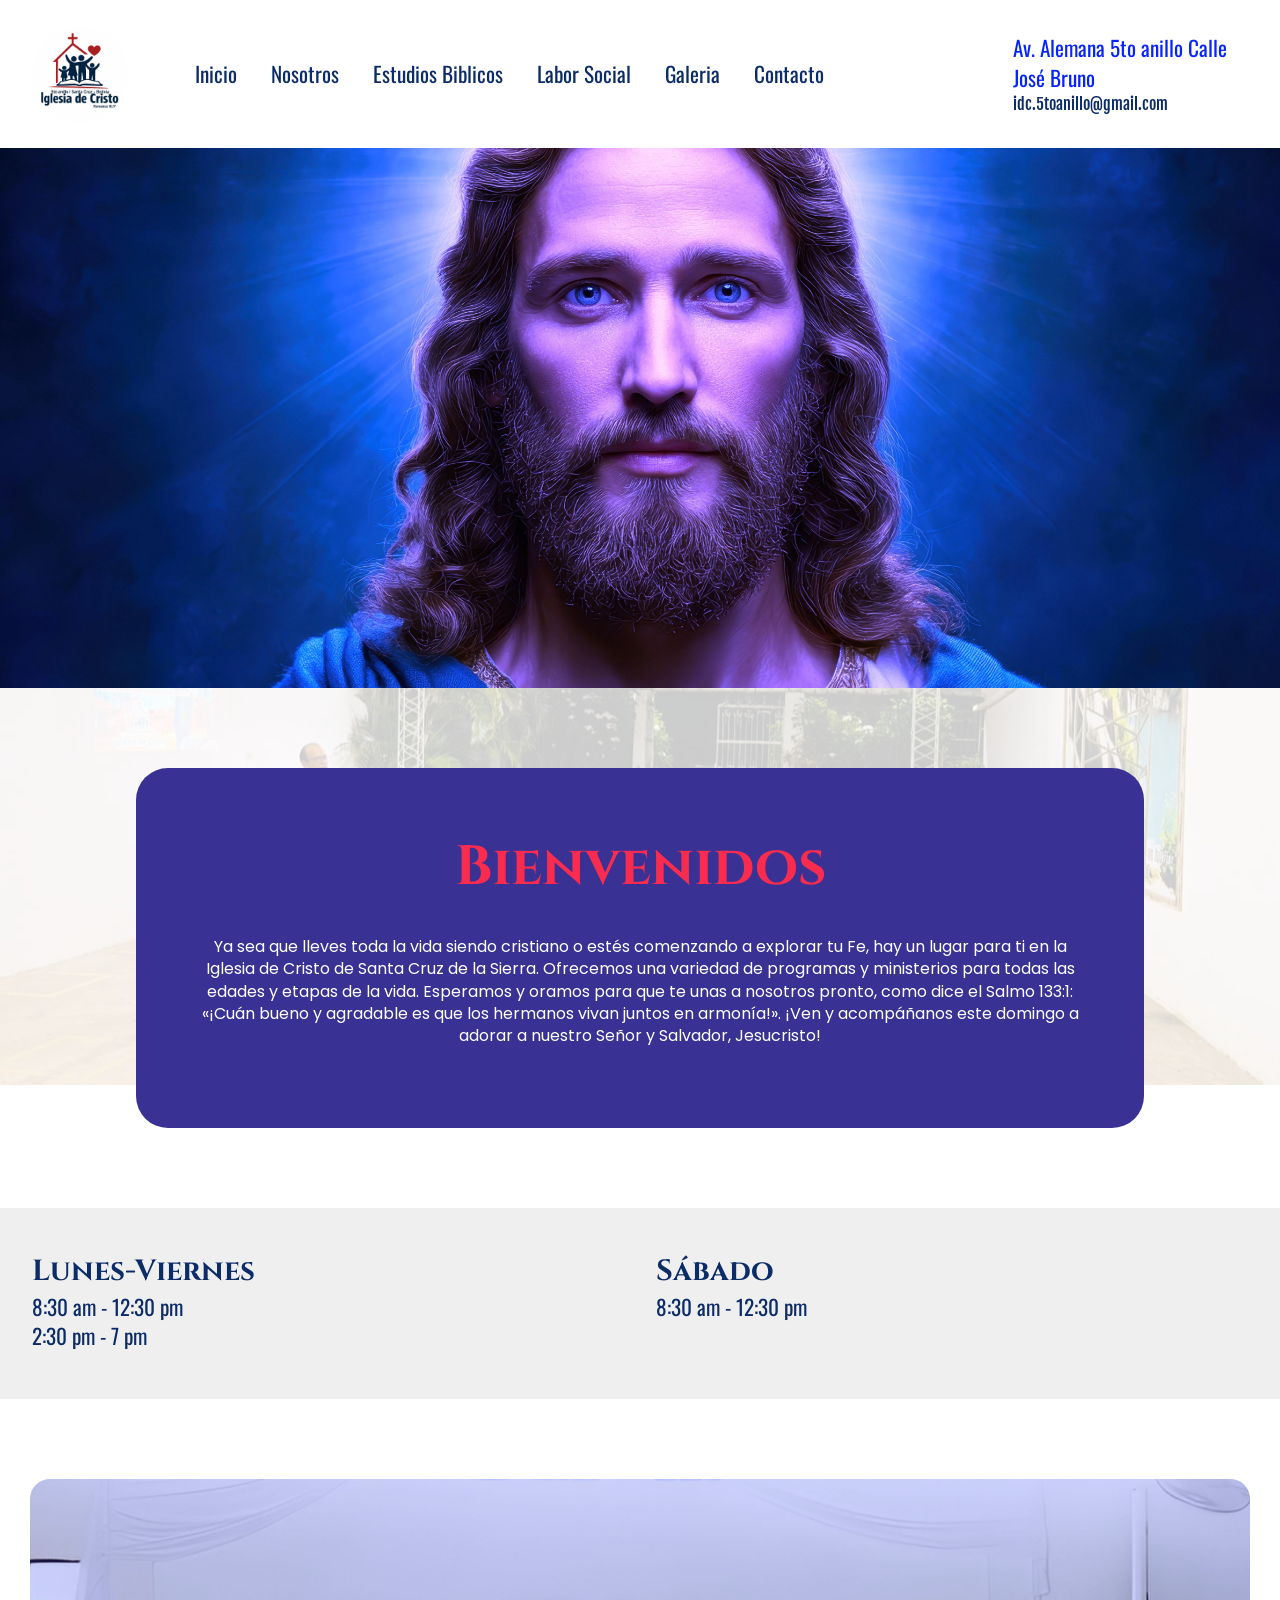
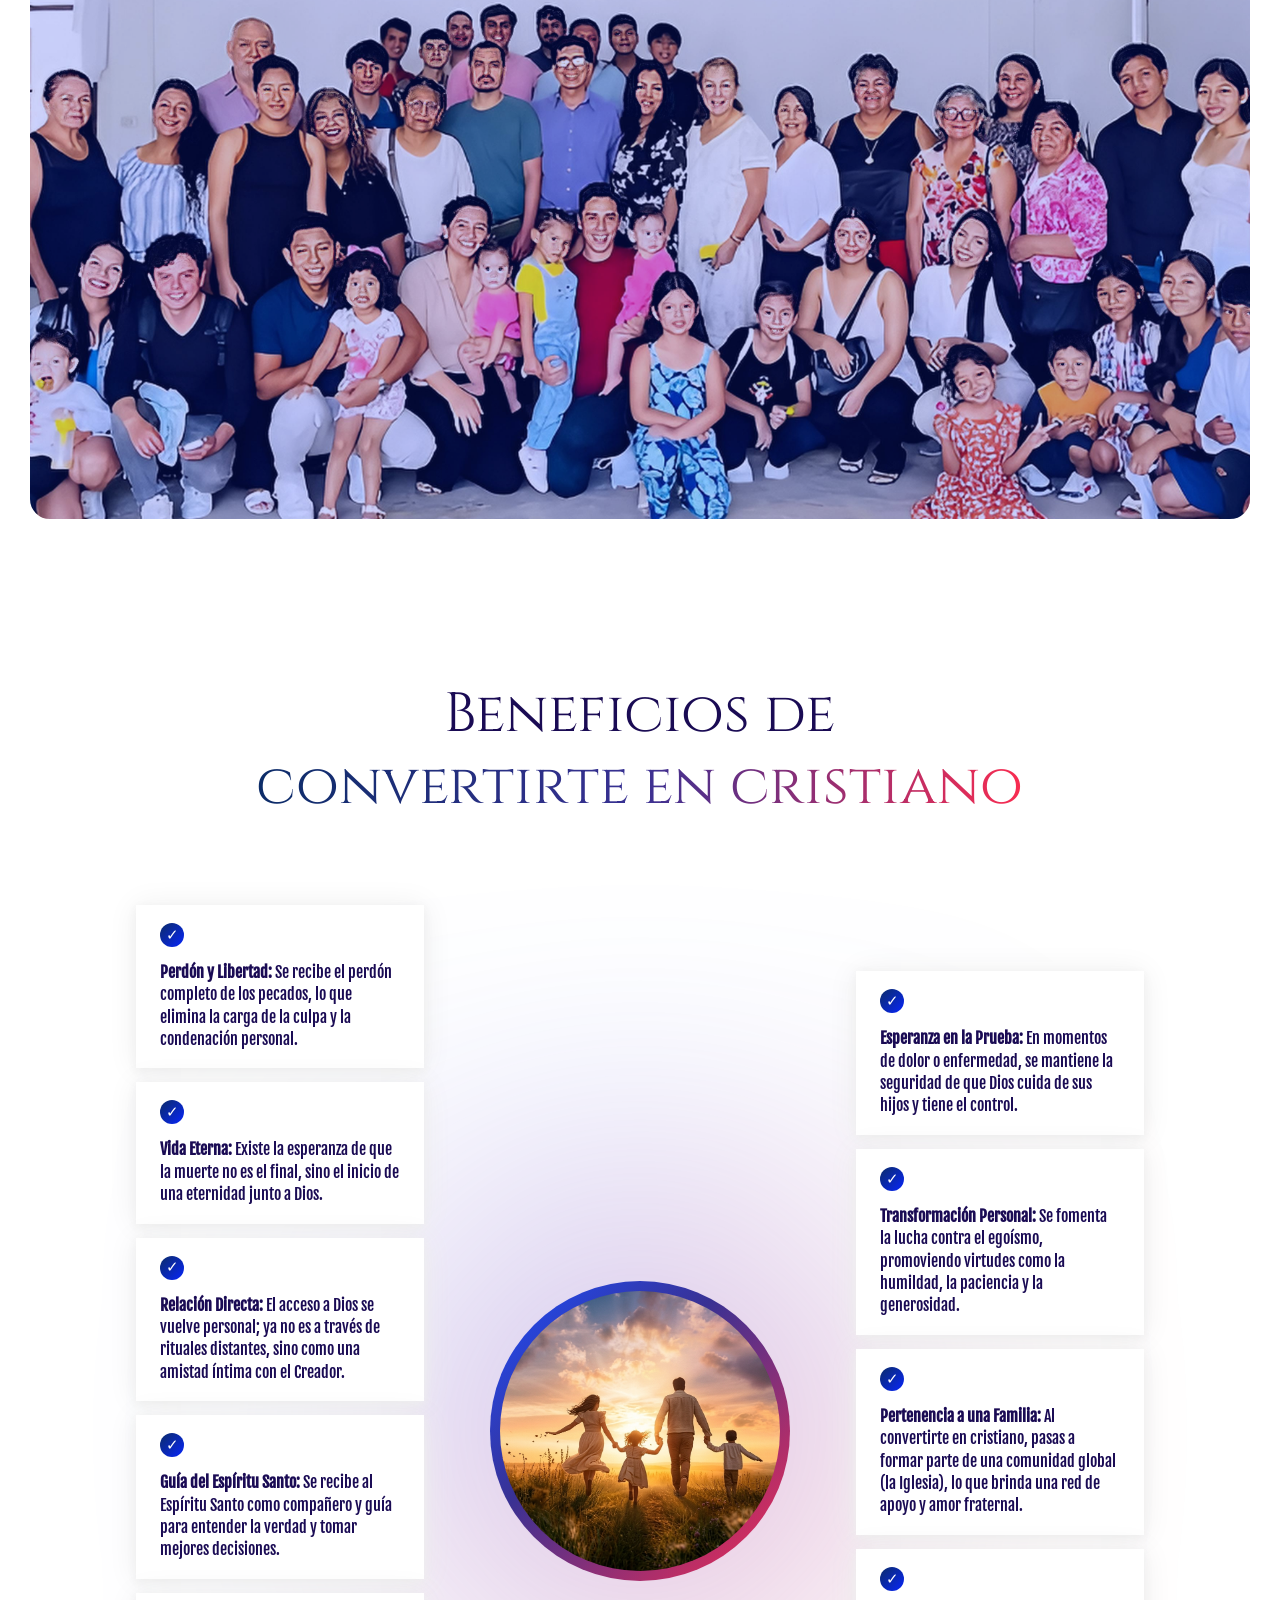
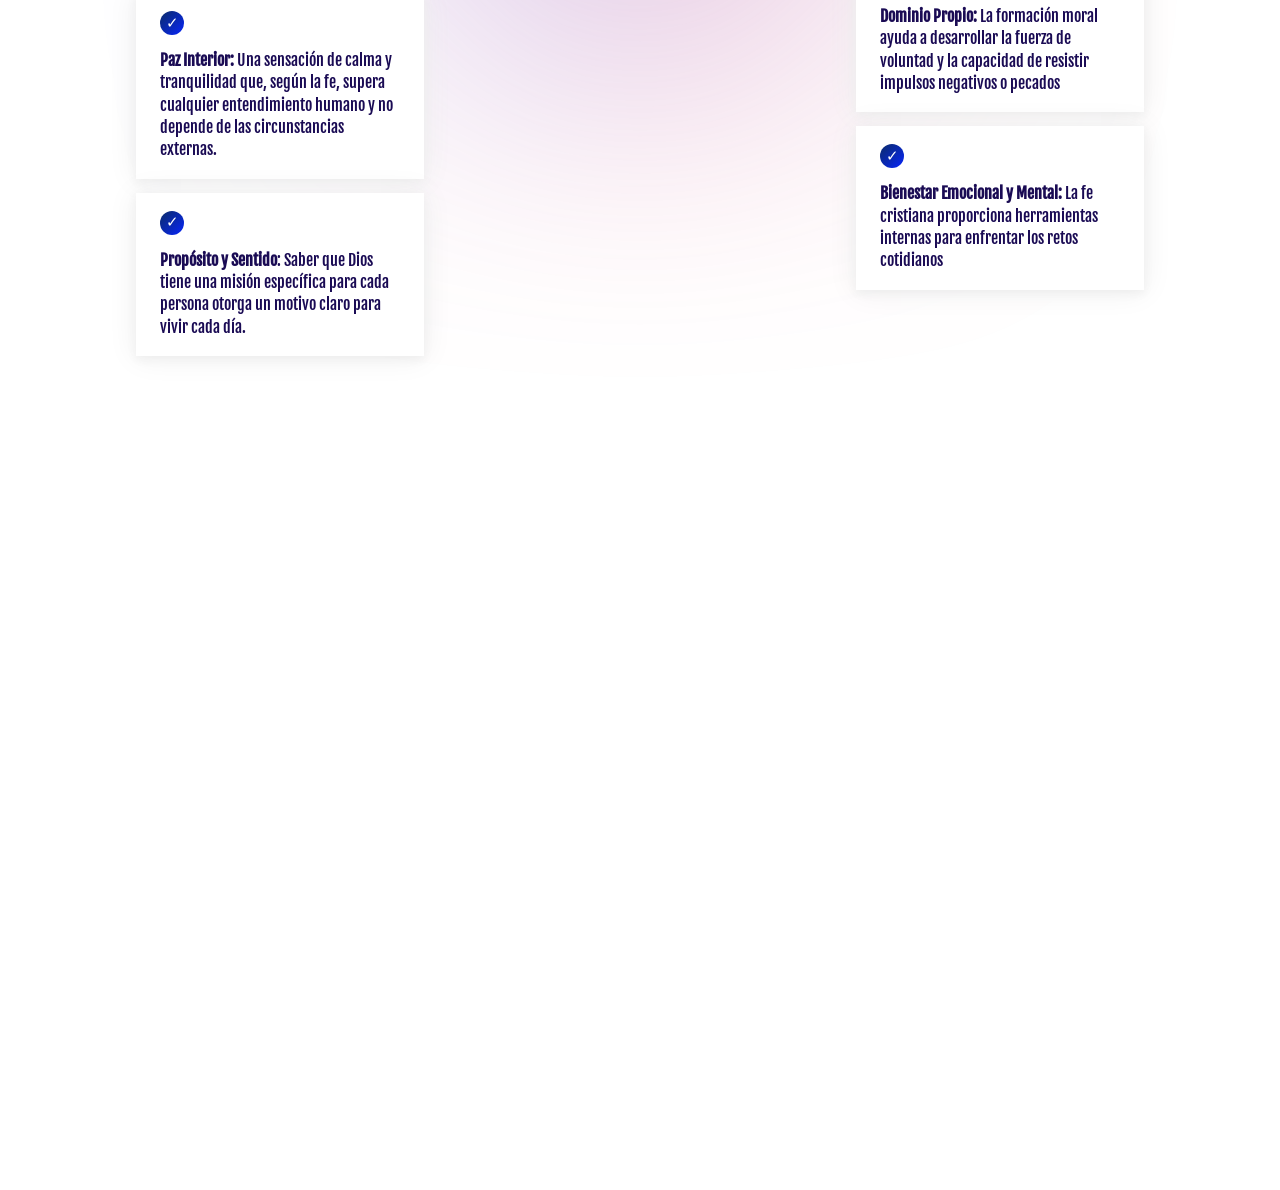
<file: index.html>
<!DOCTYPE html>
<html  >
<head>
  
  <meta charset="UTF-8">
  <meta http-equiv="X-UA-Compatible" content="IE=edge">
  
  <meta name="viewport" content="width=device-width, initial-scale=1, minimum-scale=1">
  <link rel="shortcut icon" href="assets/images/idc-5to-logo-1.png" type="image/x-icon">
  <meta name="description" content="">
  
  
  <title>Iglesia de Cristo I Inicio</title>
  <link rel="stylesheet" href="assets/web/assets/mobirise-icons2/mobirise2.css">
  <link rel="stylesheet" href="assets/bootstrap/css/bootstrap.min.css">
  <link rel="stylesheet" href="assets/parallax/jarallax.css">
  <link rel="stylesheet" href="assets/popup-overlay-plugin/style.css">
  <link rel="stylesheet" href="assets/dropdown/css/style.css">
  <link rel="stylesheet" href="assets/socicon/css/styles.css">
  <link rel="stylesheet" href="assets/theme/css/style.css">
  <link rel="preload" href="https://fonts.googleapis.com/css?family=Cinzel:400,500,600,700,800,900&display=swap" as="style" onload="this.onload=null;this.rel='stylesheet'">
  <noscript><link rel="stylesheet" href="https://fonts.googleapis.com/css?family=Cinzel:400,500,600,700,800,900&display=swap"></noscript>
  <link rel="preload" href="https://fonts.googleapis.com/css?family=Poppins:100,100i,200,200i,300,300i,400,400i,500,500i,600,600i,700,700i,800,800i,900,900i&display=swap" as="style" onload="this.onload=null;this.rel='stylesheet'">
  <noscript><link rel="stylesheet" href="https://fonts.googleapis.com/css?family=Poppins:100,100i,200,200i,300,300i,400,400i,500,500i,600,600i,700,700i,800,800i,900,900i&display=swap"></noscript>
  <link rel="preload" href="https://fonts.googleapis.com/css?family=Oswald:200,300,400,500,600,700&display=swap" as="style" onload="this.onload=null;this.rel='stylesheet'">
  <noscript><link rel="stylesheet" href="https://fonts.googleapis.com/css?family=Oswald:200,300,400,500,600,700&display=swap"></noscript>
  <link rel="preload" href="https://fonts.googleapis.com/css?family=Fjalla+One:400&display=swap" as="style" onload="this.onload=null;this.rel='stylesheet'">
  <noscript><link rel="stylesheet" href="https://fonts.googleapis.com/css?family=Fjalla+One:400&display=swap"></noscript>
  <link rel="preload" as="style" href="assets/mobirise/css/mbr-additional.css?v=1rMu9a"><link rel="stylesheet" href="assets/mobirise/css/mbr-additional.css?v=1rMu9a" type="text/css">

  
  
  

</head>
<body>
  
  <section data-bs-version="5.1" class="menu menu01 flavorm5 cid-vj2TO9HXZx" once="menu" id="menu01-4">

    

    <nav class="navbar navbar-dropdown navbar-fixed-top navbar-expand-lg">
        <div class="menu_box container-fluid">
            <div class="navbar-brand d-flex">
                <span class="navbar-logo">
                    <a href="#">
                        <img src="assets/images/idc-5to-logo-1.png" alt="" style="height: 6rem;">
                    </a>
                </span>
                
                <button class="navbar-toggler" type="button" data-toggle="collapse" data-bs-toggle="collapse" data-target="#navbarSupportedContent" data-bs-target="#navbarSupportedContent" aria-controls="navbarNavAltMarkup" aria-expanded="false" aria-label="Toggle navigation">
                    <div class="hamburger">
                        <span></span>
                        <span></span>
                        <span></span>
                        <span></span>
                    </div>
                </button>
            </div>
            <div class="collapse navbar-collapse" id="navbarSupportedContent">
                <ul class="navbar-nav nav-dropdown nav-right" data-app-modern-menu="true"><li class="nav-item">
                        <a class="nav-link link text-primary display-7" href="index.html">Inicio</a>
                    </li>
                    <li class="nav-item">
                        <a class="nav-link link text-primary display-7" href="Nosotros.html">Nosotros</a>
                    </li>
                    <li class="nav-item">
                        <a class="nav-link link text-primary display-7" href="Estudios.html">Estudios Biblicos</a>
                    </li><li class="nav-item"><a class="nav-link link text-primary display-7" href="Social.html">Labor Social</a></li><li class="nav-item"><a class="nav-link link text-primary display-7" href="#">Galeria</a></li><li class="nav-item"><a class="nav-link link text-primary display-7" href="Contacto.html">Contacto</a></li></ul>
                <div class="contacts-wrapper">
                    <a href="#">
                        <p class="mbr-phone mbr-fonts-style display-7">Av. Alemana 5to anillo Calle José Bruno</p>
                    </a>
                    <a href="#">
                        <p class="mbr-email mbr-fonts-style display-4">idc.5toanillo@gmail.com</p>
                    </a>
                </div>
                
                
            </div>
        </div>
    </nav>
</section>

<section data-bs-version="5.1" class="image01 rebootm5 cid-vj2NPA1CN3 mbr-parallax-background" id="image01-1">
    

    
    

    <div class="container">
        <div class="row">
            <div class="col-12 card">
                <div class="image-wrap"></div>
            </div>
        </div>
    </div>
</section>

<section data-bs-version="5.1" class="article13 cid-vj31nuaTAL mbr-parallax-background" id="article13-8">
    
    
    <div class="mbr-overlay" style="opacity: 0.8; background-color: rgb(255, 255, 255);">
    </div>
    <div class="container">
        <div class="row justify-content-center">
            <div class="card col-md-12 col-lg-10">
                <div class="card-wrapper">
                    <div class="card-box align-left">
                        <h4 class="card-title mbr-fonts-style display-2">
                            <strong>Bienvenidos</strong></h4>
                        <p class="mbr-text mbr-fonts-style mt-4 display-5">
                        Ya sea que lleves toda la vida siendo cristiano o estés comenzando a explorar tu Fe, hay un lugar para ti en la Iglesia de Cristo de Santa Cruz de la Sierra. Ofrecemos una variedad de programas y ministerios para todas las edades y etapas de la vida. Esperamos y oramos para que te unas a nosotros pronto, como dice el Salmo 133:1: «¡Cuán bueno y agradable es que los hermanos vivan juntos en armonía!». ¡Ven y acompáñanos este domingo a adorar a nuestro Señor y Salvador, Jesucristo!
                        </p>
                        
                    </div>
                </div>
            </div>
        </div>
    </div>
</section>

<section data-bs-version="5.1" class="people2 shopm5 cid-vj3Clq23kL" id="apeople2-18">
    

    
    
    <div class="container">
        <div class="row cards-row justify-content-start">

            <div class="item features-without-image col-12 col-md-6">
                <div class="item-wrapper">
                    <h5 class="card-title mbr-fonts-style display-1"><strong>Lunes-Viernes&nbsp;</strong></h5>
                    <h5 class="card-subtitle mbr-fonts-style mb-0 display-7">8:30 am - 12:30 pm&nbsp;<div>2:30 pm - 7 pm</div></h5>
                    
                </div>
            </div>

            <div class="item features-without-image col-12 col-md-6">
                <div class="item-wrapper">
                    <h5 class="card-title mbr-fonts-style display-1">
                        <strong>Sábado</strong></h5>
                    <h5 class="card-subtitle mbr-fonts-style mb-0 display-7">8:30 am - 12:30 pm</h5>
                    
                </div>
            </div>

        </div>
    </div>
</section>

<section data-bs-version="5.1" class="video02 immersem5 cid-vj34neDHxs" id="video02-b">
    

    
    <div class="mbr-overlay" style="opacity: 0.2; background-color: rgb(7, 37, 250);"></div>
    <div class="container-fluid">
        <div class="row">
            <div class="col-12">
                <div class="frame-wrapper">
                    <div class="content-wrapper">
                        <div class="content-wrap">
                            
                            <div class="text-wrap">
                                
                            </div>
                        </div>
                        
                    </div>
                </div>
            </div>
        </div>
    </div>
</section>

<section data-bs-version="5.1" class="list01 solvem5 cid-vj35uNIVeC" id="list01-d">
    

    
    

    <div class="container-fluid">
        <div class="row justify-content-center">
            <div class="col-12 col-lg-10">
                <div class="title-wrapper">
                    
                    <h2 class="mbr-section-title mbr-fonts-style display-2">
                        Beneficios de</h2>
                    <div class="subtitle-wrapper">
                        <h3 class="mbr-section-subtitle mbr-fonts-style display-2">
                            convertirte en cristiano</h3>
                    </div>
                </div>
                <div class="items-wrapper justify-content-center align-items-center">
                    <div class="list-wrapper card">
                        <ul class="list mbr-fonts-style display-4">
                            <li class="item-wrap little-radius"><strong>Perdón y Libertad:</strong> Se recibe el perdón completo de los pecados, lo que elimina la carga de la culpa y la condenación personal.</li><li class="item-wrap little-radius"><strong>Vida Eterna:</strong> Existe la esperanza de que la muerte no es el final, sino el inicio de una eternidad junto a Dios.</li>
                            <li class="item-wrap little-radius"><strong>Relación Directa:</strong> El acceso a Dios se vuelve personal; ya no es a través de rituales distantes, sino como una amistad íntima con el Creador.</li>
                            <li class="item-wrap little-radius"><strong>Guía del Espíritu Santo:</strong> Se recibe al Espíritu Santo como compañero y guía para entender la verdad y tomar mejores decisiones.</li>
                            <li class="item-wrap little-radius"><strong>Paz Interior:</strong> Una sensación de calma y tranquilidad que, según la fe, supera cualquier entendimiento humano y no depende de las circunstancias externas.</li>
                            <li class="item-wrap little-radius"><strong>Propósito y Sentido</strong>: Saber que Dios tiene una misión específica para cada persona otorga un motivo claro para vivir cada día.</li>
                        </ul>
                    </div>
                    <div class="image-wrapper card">
                        <div class="gradient-wrap"></div>
                        <div class="image-wrap">
                            <img src="assets/images/gemini-generated-image-11g5vf11g5vf11g5.png" alt="">
                        </div>
                    </div>
                    <div class="list-wrapper card">
                        <ul class="list mbr-fonts-style display-4">
                            <li class="item-wrap little-radius"><strong>Esperanza en la Prueba: </strong>En momentos de dolor o enfermedad, se mantiene la seguridad de que Dios cuida de sus hijos y tiene el control.</li>
                            <li class="item-wrap little-radius"><strong>Transformación Personal:</strong> Se fomenta la lucha contra el egoísmo, promoviendo virtudes como la humildad, la paciencia y la generosidad.</li>
                            <li class="item-wrap little-radius"><strong>Pertenencia a una Familia:</strong> Al convertirte en cristiano, pasas a formar parte de una comunidad global (la Iglesia), lo que brinda una red de apoyo y amor fraternal.</li>
                            <li class="item-wrap little-radius"><strong>Dominio Propio: </strong>La formación moral ayuda a desarrollar la fuerza de voluntad y la capacidad de resistir impulsos negativos o pecados</li>
                            <li class="item-wrap little-radius"><strong>Bienestar Emocional y Mental:&nbsp;</strong>La fe cristiana proporciona herramientas internas para enfrentar los retos cotidianos</li>
                        </ul>
                    </div>
                </div>
            </div>
        </div>
    </div>
</section>

<section data-bs-version="5.1" class="map1 cid-vj2ZNEyVRE" id="map01-6">
	
	
	
	<div>
		<div class="row justify-content-center">
			<div class="col-12 content-head">
				
			</div>
		</div>
		<div class="google-map"><iframe frameborder="0" style="border:0" src="https://www.google.com/maps/embed?pb=!1m18!1m12!1m3!1d3800.0074125759024!2d-63.158443399999996!3d-17.7442899!2m3!1f0!2f0!3f0!3m2!1i1024!2i768!4f13.1!3m3!1m2!1s0x93f1e7cd223d85b9%3A0xc8011c039bd74cbc!2sIglesia%20de%20Cristo!5e0!3m2!1ses!2sbo!4v1778258253460!5m2!1ses!2sbo" allowfullscreen=""></iframe></div>
	</div>
</section>

<section data-bs-version="5.1" class="footer2 charitym5 cid-vj33MlEYJa mbr-reveal" once="footers" id="afooter2-a">

    

    
    <div class="container">
        <div class="media-container-row align-center mbr-white">
            <div class="col-12">
                <p class="mbr-text mb-0 mbr-fonts-style align-center display-4">Derechos Reservados Copyright 2026 © Iglesia de Cristo SCZ - Desing By Linestar</p>
            </div>
        </div>
    </div>
</section>


<script src="assets/bootstrap/js/bootstrap.bundle.min.js"></script>
  <script src="assets/parallax/jarallax.js"></script>
  <script src="assets/smoothscroll/smooth-scroll.js"></script>
  <script src="assets/ytplayer/index.js"></script>
  <script src="assets/dropdown/js/navbar-dropdown.js"></script>
  <script src="assets/theme/js/script.js"></script>
  
  
  

</body>
</html>
</file>
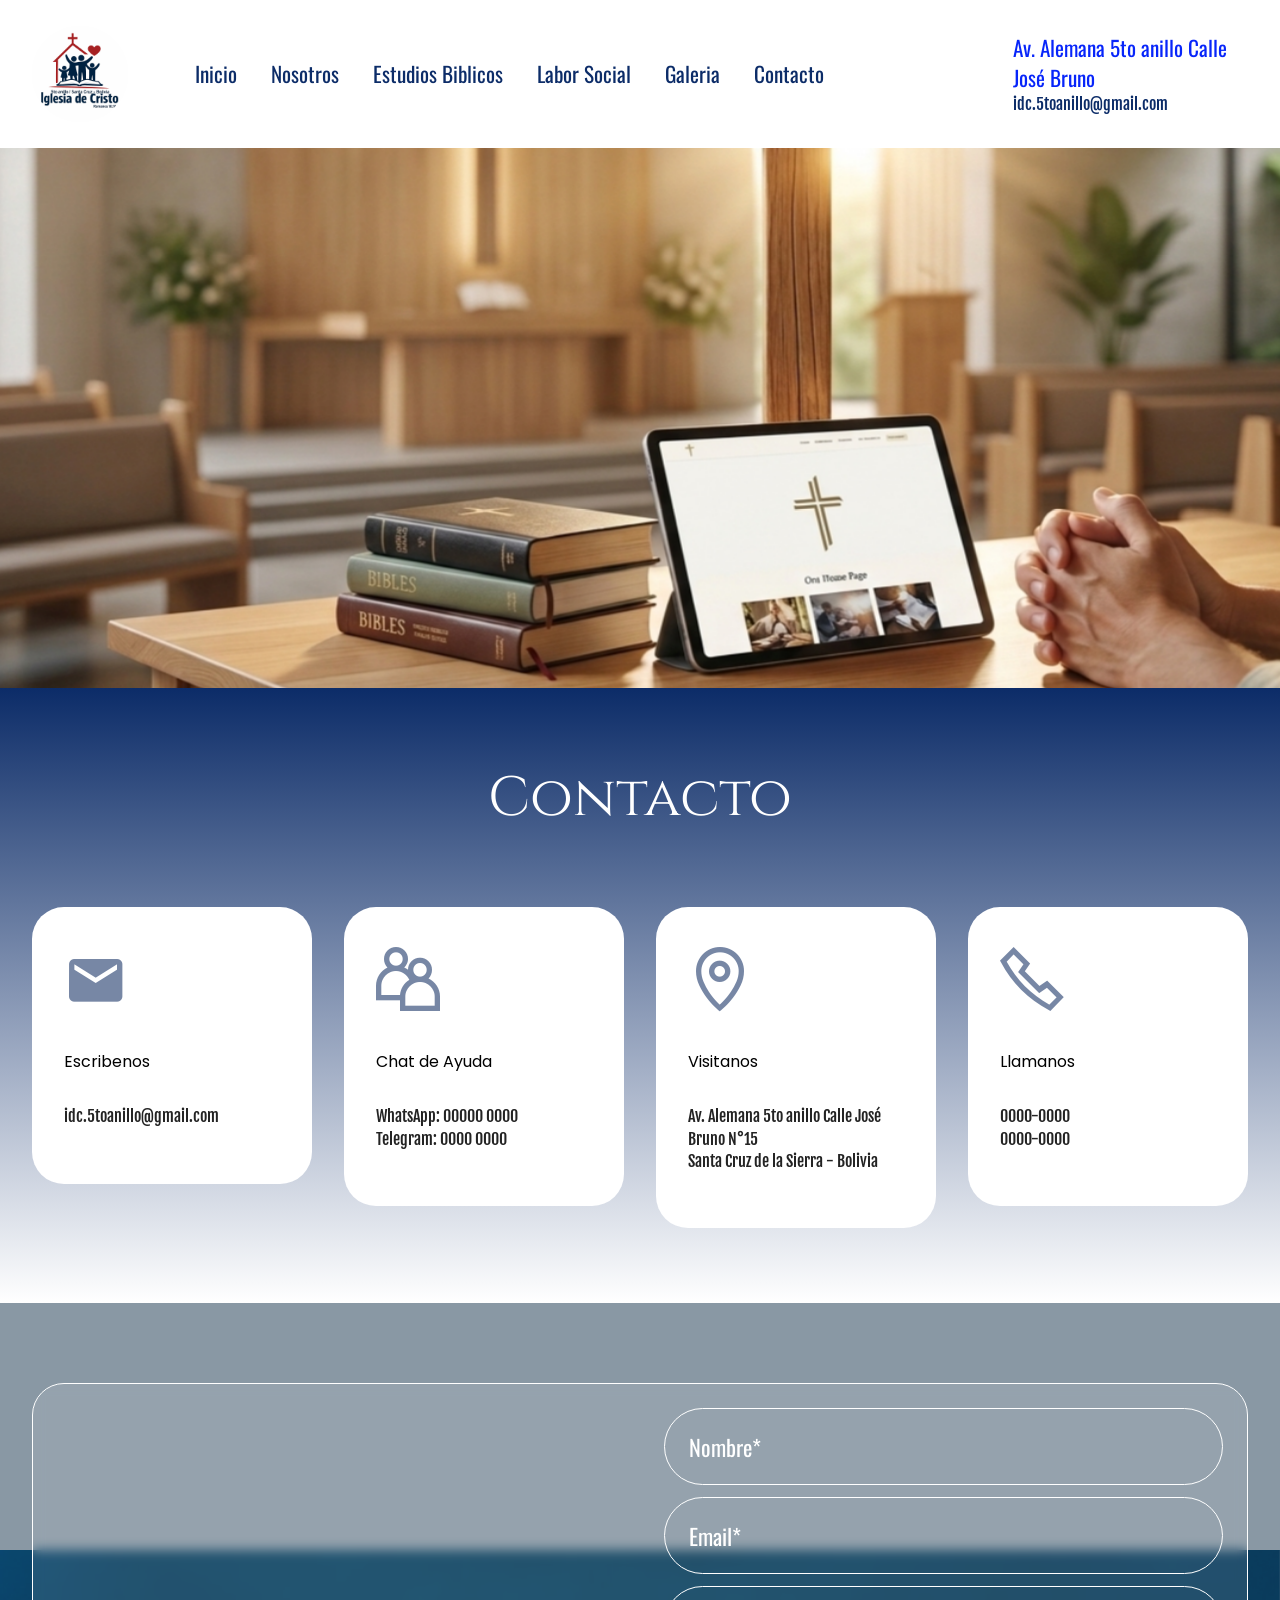
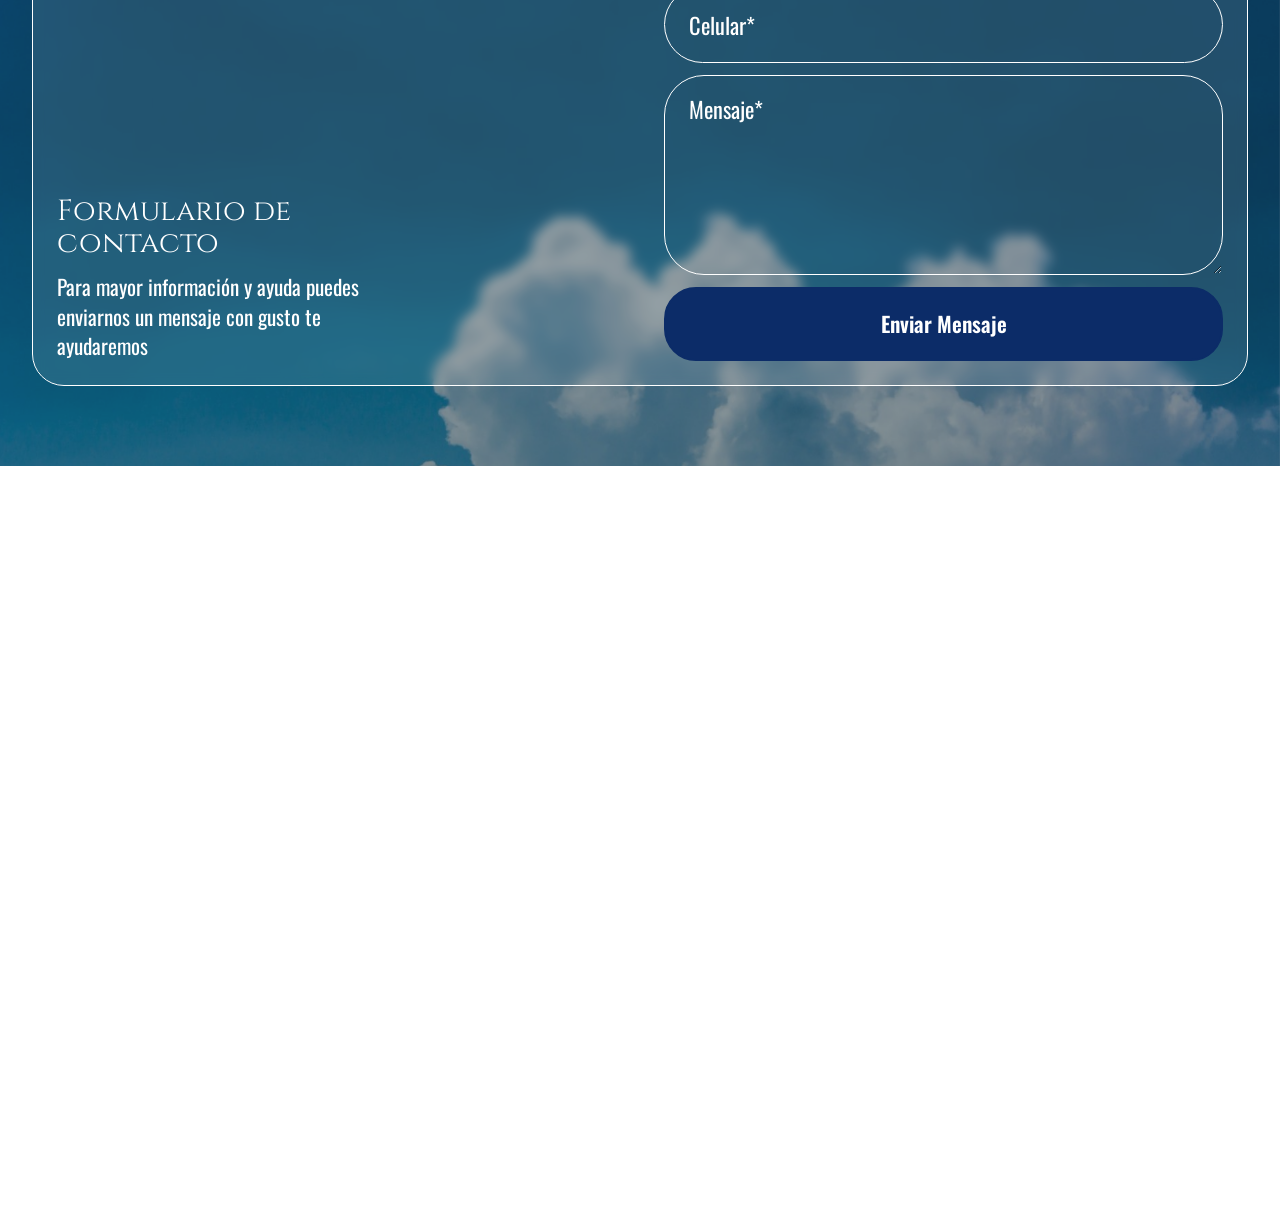
<file: Contacto.html>
<!DOCTYPE html>
<html  >
<head>
  
  <meta charset="UTF-8">
  <meta http-equiv="X-UA-Compatible" content="IE=edge">
  
  <meta name="viewport" content="width=device-width, initial-scale=1, minimum-scale=1">
  <link rel="shortcut icon" href="assets/images/idc-5to-logo-1.png" type="image/x-icon">
  <meta name="description" content="">
  
  
  <title>Iglesia de Cristo I Contacto</title>
  <link rel="stylesheet" href="assets/web/assets/mobirise-icons2/mobirise2.css">
  <link rel="stylesheet" href="assets/Material-Design-Icons/css/material.css">
  <link rel="stylesheet" href="assets/bootstrap/css/bootstrap.min.css">
  <link rel="stylesheet" href="assets/parallax/jarallax.css">
  <link rel="stylesheet" href="assets/popup-overlay-plugin/style.css">
  <link rel="stylesheet" href="assets/dropdown/css/style.css">
  <link rel="stylesheet" href="assets/socicon/css/styles.css">
  <link rel="stylesheet" href="assets/theme/css/style.css">
  <link rel="stylesheet" href="assets/recaptcha.css">
  <link rel="preload" href="https://fonts.googleapis.com/css?family=Cinzel:400,500,600,700,800,900&display=swap" as="style" onload="this.onload=null;this.rel='stylesheet'">
  <noscript><link rel="stylesheet" href="https://fonts.googleapis.com/css?family=Cinzel:400,500,600,700,800,900&display=swap"></noscript>
  <link rel="preload" href="https://fonts.googleapis.com/css?family=Poppins:100,100i,200,200i,300,300i,400,400i,500,500i,600,600i,700,700i,800,800i,900,900i&display=swap" as="style" onload="this.onload=null;this.rel='stylesheet'">
  <noscript><link rel="stylesheet" href="https://fonts.googleapis.com/css?family=Poppins:100,100i,200,200i,300,300i,400,400i,500,500i,600,600i,700,700i,800,800i,900,900i&display=swap"></noscript>
  <link rel="preload" href="https://fonts.googleapis.com/css?family=Oswald:200,300,400,500,600,700&display=swap" as="style" onload="this.onload=null;this.rel='stylesheet'">
  <noscript><link rel="stylesheet" href="https://fonts.googleapis.com/css?family=Oswald:200,300,400,500,600,700&display=swap"></noscript>
  <link rel="preload" href="https://fonts.googleapis.com/css?family=Fjalla+One:400&display=swap" as="style" onload="this.onload=null;this.rel='stylesheet'">
  <noscript><link rel="stylesheet" href="https://fonts.googleapis.com/css?family=Fjalla+One:400&display=swap"></noscript>
  <link rel="preload" as="style" href="assets/mobirise/css/mbr-additional.css?v=TuF9u4"><link rel="stylesheet" href="assets/mobirise/css/mbr-additional.css?v=TuF9u4" type="text/css">

  
  
  

</head>
<body>
  
  <section data-bs-version="5.1" class="menu menu01 flavorm5 cid-vj3ArsGrPf" once="menu" id="menu01-11">

    

    <nav class="navbar navbar-dropdown navbar-fixed-top navbar-expand-lg">
        <div class="menu_box container-fluid">
            <div class="navbar-brand d-flex">
                <span class="navbar-logo">
                    <a href="#">
                        <img src="assets/images/idc-5to-logo-1.png" alt="" style="height: 6rem;">
                    </a>
                </span>
                
                <button class="navbar-toggler" type="button" data-toggle="collapse" data-bs-toggle="collapse" data-target="#navbarSupportedContent" data-bs-target="#navbarSupportedContent" aria-controls="navbarNavAltMarkup" aria-expanded="false" aria-label="Toggle navigation">
                    <div class="hamburger">
                        <span></span>
                        <span></span>
                        <span></span>
                        <span></span>
                    </div>
                </button>
            </div>
            <div class="collapse navbar-collapse" id="navbarSupportedContent">
                <ul class="navbar-nav nav-dropdown nav-right" data-app-modern-menu="true"><li class="nav-item">
                        <a class="nav-link link text-primary display-7" href="index.html">Inicio</a>
                    </li>
                    <li class="nav-item">
                        <a class="nav-link link text-primary display-7" href="Nosotros.html">Nosotros</a>
                    </li>
                    <li class="nav-item">
                        <a class="nav-link link text-primary display-7" href="Estudios.html">Estudios Biblicos</a>
                    </li><li class="nav-item"><a class="nav-link link text-primary display-7" href="Social.html">Labor Social</a></li><li class="nav-item"><a class="nav-link link text-primary display-7" href="#">Galeria</a></li><li class="nav-item"><a class="nav-link link text-primary display-7" href="Contacto.html">Contacto</a></li></ul>
                <div class="contacts-wrapper">
                    <a href="#">
                        <p class="mbr-phone mbr-fonts-style display-7">Av. Alemana 5to anillo Calle José Bruno</p>
                    </a>
                    <a href="#">
                        <p class="mbr-email mbr-fonts-style display-4">idc.5toanillo@gmail.com</p>
                    </a>
                </div>
                
                
            </div>
        </div>
    </nav>
</section>

<section data-bs-version="5.1" class="image01 rebootm5 cid-vj3Arra27O mbr-parallax-background" id="image01-10">
    

    
    

    <div class="container-fluid">
        <div class="row">
            <div class="col-12 card">
                <div class="image-wrap"></div>
            </div>
        </div>
    </div>
</section>

<section data-bs-version="5.1" class="powerm5 contacts1 cid-vj3GqtFvot" id="contacts1-1c">
    

    
    
    <div class="container-fluid">
        <div class="row justify-content-center mb-4">
            <div class="col-12 mb-0 content-head">
                <div class="align w-100">
                    
                </div>

                <h3 class="mbr-section-title mbr-fonts-style align-center display-2">Contacto</h3>
            </div>
        </div>
        <div class="row justify-content-center">
            <div class="item features-without-image col-12 col-md-6 col-lg-3">
                <div class="item-wrapper">
                    <div class="card-box align-left">
                        <div class="iconfont-wrapper mb-3">
                            <span class="mbr-iconfont mdi-communication-email"></span>
                        </div>
                        <h5 class="card-title mbr-fonts-style pb-4 display-5">Escribenos</h5>
                        <p class="card-text mbr-fonts-style mb-3 display-4">idc.5toanillo@gmail.com</p>

                        

                    </div>
                </div>
            </div>
            <div class="item features-without-image col-12 col-md-6 col-lg-3">
                <div class="item-wrapper">
                    <div class="card-box align-left">
                        <div class="iconfont-wrapper mb-3">
                            <span class="mbr-iconfont mobi-mbri-users mobi-mbri"></span>
                        </div>
                        <h5 class="card-title mbr-fonts-style pb-4 display-5">Chat de Ayuda</h5>
                        <p class="card-text mbr-fonts-style mb-3 display-4">WhatsApp: 00000 0000<br>Telegram: 0000 0000</p>

                        

                    </div>
                </div>
            </div>
            <div class="item features-without-image col-12 col-md-6 col-lg-3">
                <div class="item-wrapper">
                    <div class="card-box align-left">
                        <div class="iconfont-wrapper mb-3">
                            <span class="mbr-iconfont mobi-mbri-map-pin mobi-mbri"></span>
                        </div>
                        <h5 class="card-title mbr-fonts-style pb-4 display-5">
                            Visitanos</h5>
                        <p class="card-text mbr-fonts-style mb-3 display-4">Av. Alemana 5to anillo Calle José Bruno N°15<br>Santa Cruz de la Sierra - Bolivia</p>

                        

                    </div>
                </div>
            </div>
            <div class="item features-without-image col-12 col-md-6 col-lg-3">
                <div class="item-wrapper">
                    <div class="card-box align-left">
                        <div class="iconfont-wrapper mb-3">
                            <span class="mbr-iconfont mobi-mbri-phone mobi-mbri"></span>
                        </div>
                        <h5 class="card-title mbr-fonts-style pb-4 display-5">
                            Llamanos</h5>
                        <p class="card-text mbr-fonts-style mb-3 display-4">
                            0000-0000<br>0000-0000<br></p>

                        

                    </div>
                </div>
            </div>


        </div>
    </div>
</section>

<section data-bs-version="5.1" class="form01 specialtym5 cid-vj3FwljmvF mbr-parallax-background" id="form01-19">

    
    <div class="mbr-overlay" style="opacity: 0.5; background-color: rgb(20, 51, 75);"></div>

    <div class="container">
        <div class="row">
            <div class="col-12">
                <div class="card-wrapper">
                    <div class="row content-wrap justify-content-between">
                        <div class="col-12 col-lg-4 card">
                            <div class="content-wrapper">
                                <h2 class="mbr-section-title mbr-fonts-style display-1">Formulario de contacto</h2>
                                <p class="mbr-text mbr-fonts-style display-7">
                                    Para mayor información y ayuda puedes enviarnos un mensaje con gusto te ayudaremos</p>
                            </div>
                        </div>
                        <div class="col-12 col-lg-6 card">
                            <div class="mbr-form form-wrap card-wrap little-radius" data-form-type="formoid">
<!--Formbuilder Form-->
<form action="https://mobirise.eu/" method="POST" class="mbr-form form-with-styler" data-form-title="Form Name"><input type="hidden" name="email" data-form-email="true" value="cZMgriCyZT0qNbAmANAz0UuELgAop256UrzAEFxZlkqZ1GWpQRqaHU8Pg0RsKbUHKuTKyu6nrcpMxjsrnLLh5snQXrgAqFGJwwsDeum1MvSD+TU6lPsNXO2zx3XdL9Gs.hnDvYpQy7/bMzKjY1RGvFJrfyN1qn9M3Yq4O8FfblHBPVjiVwceoiTnYAbg8zhgQeJA1mHik7ARYZWg0qJQLza+ACY1E5Gzv2cZIGwgbhq/we0uH9VD3elWayZwngu/R">
<div class="row">
<div hidden="hidden" data-form-alert="" class="alert alert-success col-12">Gracias por escribirnos!</div>
<div hidden="hidden" data-form-alert-danger="" class="alert alert-danger col-12"> Oops...! some problem! </div>
</div>
<div class="dragArea row">
<div class="col-lg-12 col-md-12 col-sm-12 form-group mb-3" data-for="Nombre">
<input type="text" name="Nombre" placeholder="Nombre*" data-form-field="Nombre" class="form-control display-7" value="" id="Nombre-form01-19">
</div>
<div class="col-lg-12 col-md-12 col-sm-12 form-group mb-3" data-for="Email">
<input type="email" name="Email" placeholder="Email*" data-form-field="Email" class="form-control display-7" value="" id="Email-form01-19">
</div>
<div data-for="Celular" class="col-lg-12 col-md-12 col-sm-12 form-group mb-3">
<input type="text" name="Celular" placeholder="Celular*" data-form-field="Celular" class="form-control display-7" value="" id="Celular-form01-19">
</div>
<div data-for="Mensaje" class="col-lg-12 col-md-12 col-sm-12 form-group mb-3">
<textarea name="Mensaje" placeholder="Mensaje*" data-form-field="Mensaje" class="form-control display-7" id="Mensaje-form01-19"></textarea>
</div>
<div class="col-md-auto col mbr-section-btn"><button type="submit" class="w-100 btn card-wrap btn-primary display-7"> Enviar Mensaje</button></div>
</div>
</form><!--Formbuilder Form-->
</div>
                        </div>
                    </div>
                </div>
            </div>
        </div>
    </div>
</section>

<section data-bs-version="5.1" class="map1 cid-vj3Arxfq9V" id="map01-15">
	
	
	
	<div>
		<div class="row justify-content-center">
			<div class="col-12 content-head">
				
			</div>
		</div>
		<div class="google-map"><iframe frameborder="0" style="border:0" src="https://www.google.com/maps/embed?pb=!1m18!1m12!1m3!1d3800.0074125759024!2d-63.158443399999996!3d-17.7442899!2m3!1f0!2f0!3f0!3m2!1i1024!2i768!4f13.1!3m3!1m2!1s0x93f1e7cd223d85b9%3A0xc8011c039bd74cbc!2sIglesia%20de%20Cristo!5e0!3m2!1ses!2sbo!4v1778258253460!5m2!1ses!2sbo" allowfullscreen=""></iframe></div>
	</div>
</section>

<section data-bs-version="5.1" class="footer2 charitym5 cid-vj3ArytLXQ mbr-reveal" once="footers" id="afooter2-16">

    

    
    <div class="container">
        <div class="media-container-row align-center mbr-white">
            <div class="col-12">
                <p class="mbr-text mb-0 mbr-fonts-style align-center display-4">Derechos Reservados Copyright 2026 © Iglesia de Cristo SCZ - Desing By Linestar</p>
            </div>
        </div>
    </div>
</section>


<script src="assets/bootstrap/js/bootstrap.bundle.min.js"></script>
  <script src="assets/parallax/jarallax.js"></script>
  <script src="assets/smoothscroll/smooth-scroll.js"></script>
  <script src="assets/ytplayer/index.js"></script>
  <script src="assets/dropdown/js/navbar-dropdown.js"></script>
  <script src="assets/theme/js/script.js"></script>
  <script src="assets/formoid.min.js"></script>
  
  
  

</body>
</html>
</file>
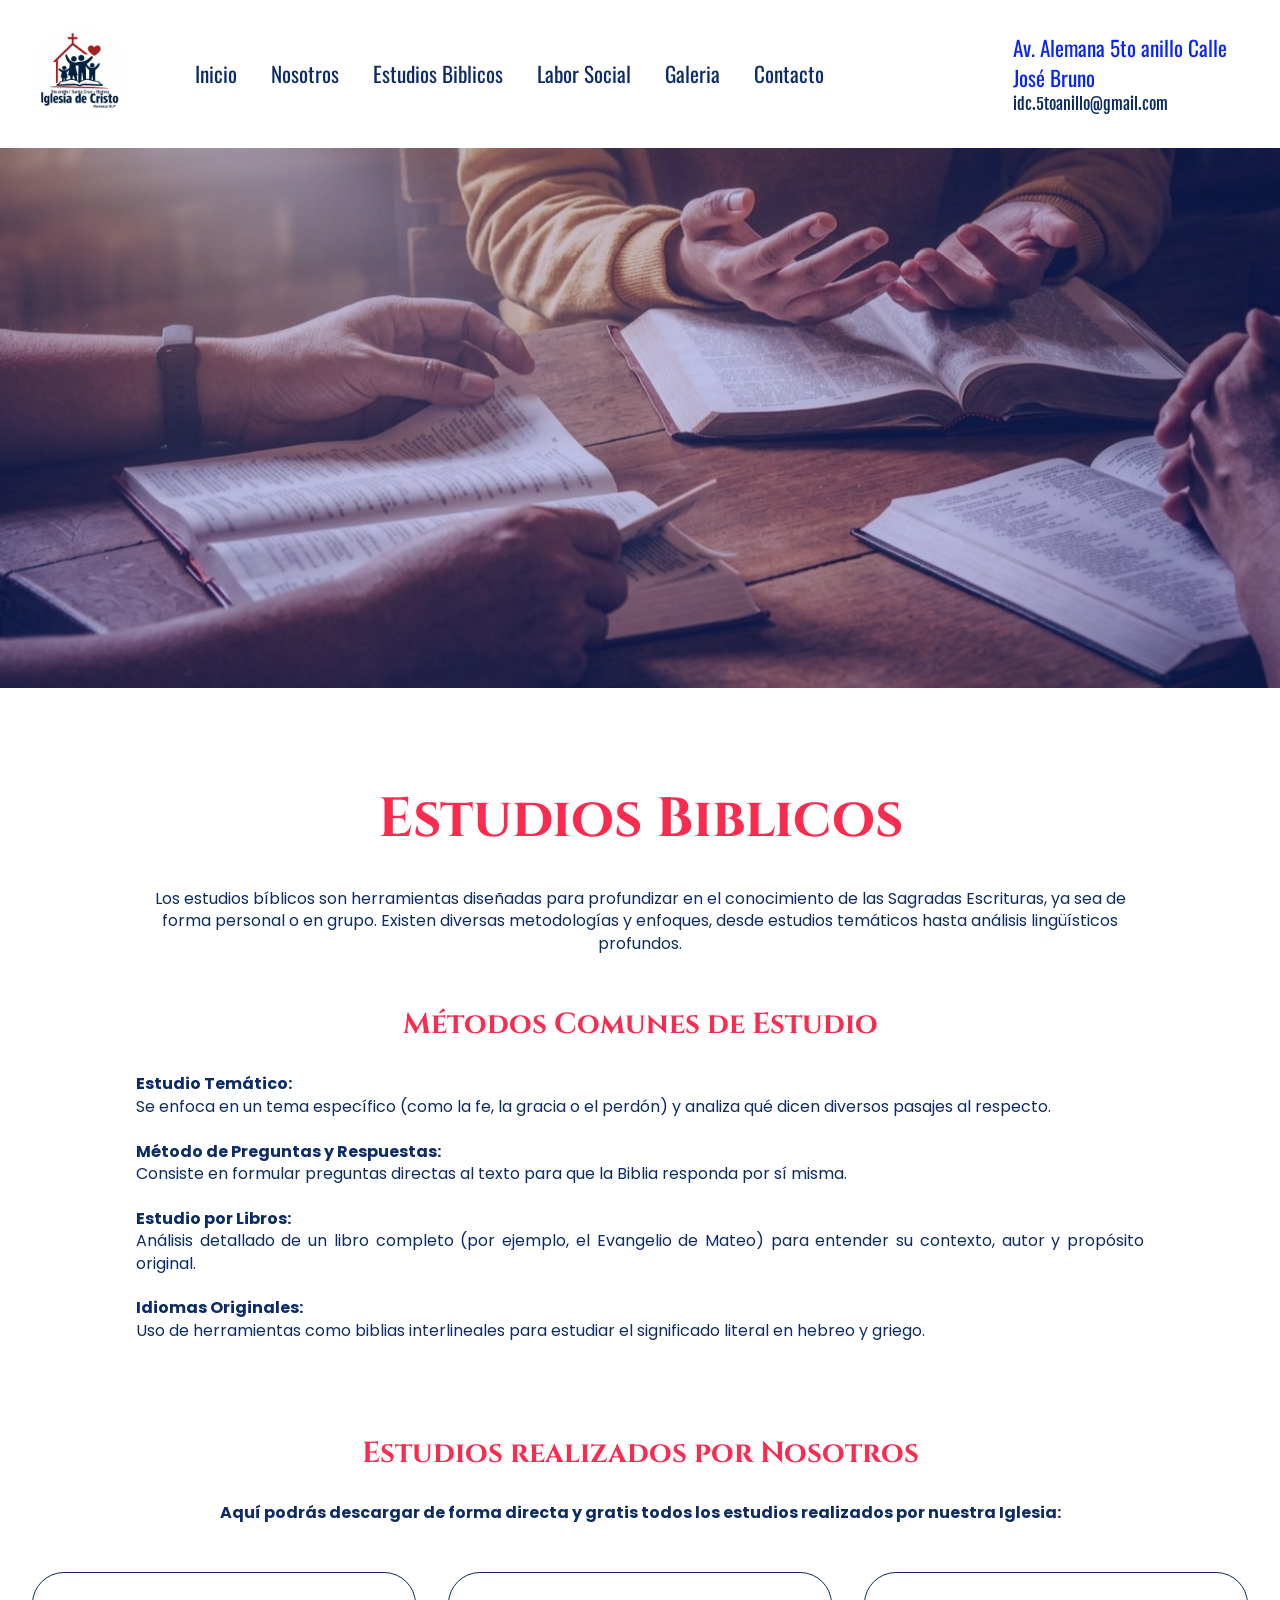
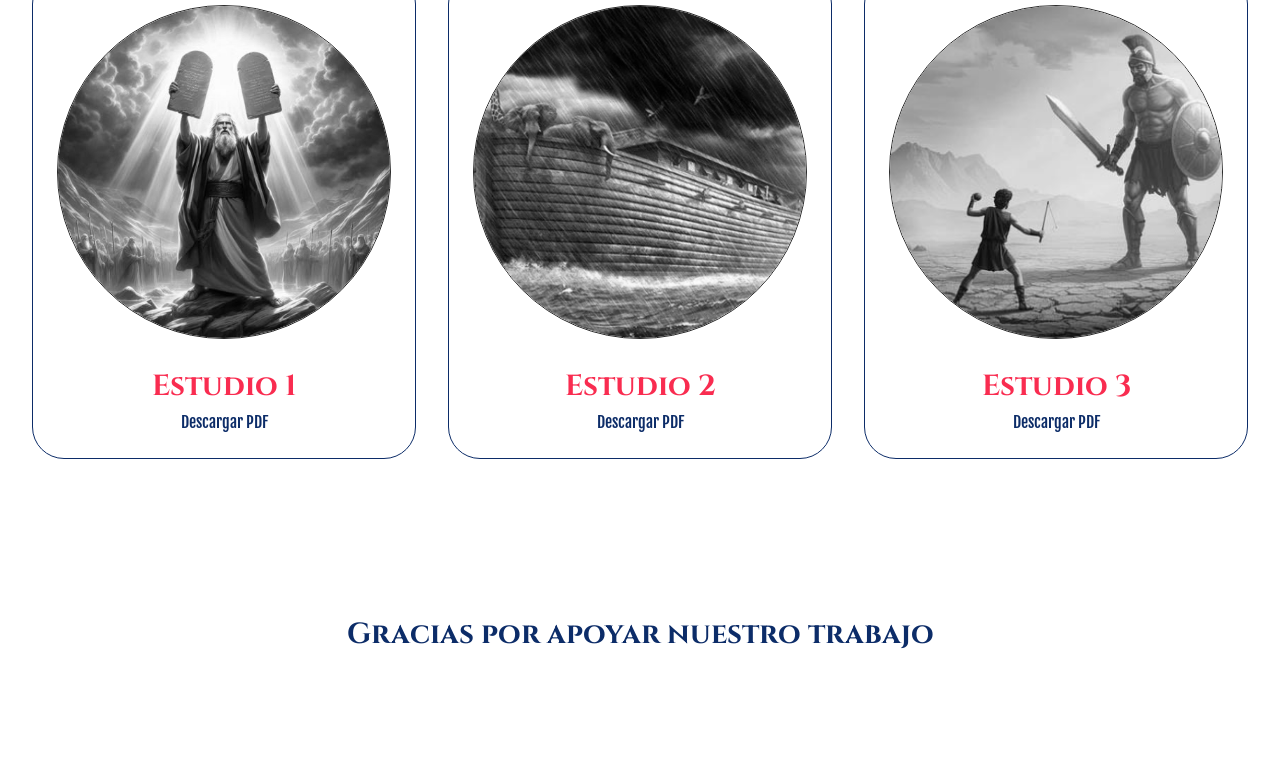
<file: Estudios.html>
<!DOCTYPE html>
<html  >
<head>
  
  <meta charset="UTF-8">
  <meta http-equiv="X-UA-Compatible" content="IE=edge">
  
  <meta name="viewport" content="width=device-width, initial-scale=1, minimum-scale=1">
  <link rel="shortcut icon" href="assets/images/idc-5to-logo-1.png" type="image/x-icon">
  <meta name="description" content="">
  
  
  <title>Iglesia de Cristo I Estudios Biblicos</title>
  <link rel="stylesheet" href="assets/web/assets/mobirise-icons2/mobirise2.css">
  <link rel="stylesheet" href="assets/bootstrap/css/bootstrap.min.css">
  <link rel="stylesheet" href="assets/parallax/jarallax.css">
  <link rel="stylesheet" href="assets/popup-overlay-plugin/style.css">
  <link rel="stylesheet" href="assets/dropdown/css/style.css">
  <link rel="stylesheet" href="assets/socicon/css/styles.css">
  <link rel="stylesheet" href="assets/theme/css/style.css">
  <link rel="preload" href="https://fonts.googleapis.com/css?family=Cinzel:400,500,600,700,800,900&display=swap" as="style" onload="this.onload=null;this.rel='stylesheet'">
  <noscript><link rel="stylesheet" href="https://fonts.googleapis.com/css?family=Cinzel:400,500,600,700,800,900&display=swap"></noscript>
  <link rel="preload" href="https://fonts.googleapis.com/css?family=Poppins:100,100i,200,200i,300,300i,400,400i,500,500i,600,600i,700,700i,800,800i,900,900i&display=swap" as="style" onload="this.onload=null;this.rel='stylesheet'">
  <noscript><link rel="stylesheet" href="https://fonts.googleapis.com/css?family=Poppins:100,100i,200,200i,300,300i,400,400i,500,500i,600,600i,700,700i,800,800i,900,900i&display=swap"></noscript>
  <link rel="preload" href="https://fonts.googleapis.com/css?family=Oswald:200,300,400,500,600,700&display=swap" as="style" onload="this.onload=null;this.rel='stylesheet'">
  <noscript><link rel="stylesheet" href="https://fonts.googleapis.com/css?family=Oswald:200,300,400,500,600,700&display=swap"></noscript>
  <link rel="preload" href="https://fonts.googleapis.com/css?family=Fjalla+One:400&display=swap" as="style" onload="this.onload=null;this.rel='stylesheet'">
  <noscript><link rel="stylesheet" href="https://fonts.googleapis.com/css?family=Fjalla+One:400&display=swap"></noscript>
  <link rel="preload" as="style" href="assets/mobirise/css/mbr-additional.css?v=Ll7qGx"><link rel="stylesheet" href="assets/mobirise/css/mbr-additional.css?v=Ll7qGx" type="text/css">

  
  
  

</head>
<body>
  
  <section data-bs-version="5.1" class="menu menu01 flavorm5 cid-vj3oxydyjJ" once="menu" id="menu01-w">

    

    <nav class="navbar navbar-dropdown navbar-fixed-top navbar-expand-lg">
        <div class="menu_box container-fluid">
            <div class="navbar-brand d-flex">
                <span class="navbar-logo">
                    <a href="#">
                        <img src="assets/images/idc-5to-logo-1.png" alt="" style="height: 6rem;">
                    </a>
                </span>
                
                <button class="navbar-toggler" type="button" data-toggle="collapse" data-bs-toggle="collapse" data-target="#navbarSupportedContent" data-bs-target="#navbarSupportedContent" aria-controls="navbarNavAltMarkup" aria-expanded="false" aria-label="Toggle navigation">
                    <div class="hamburger">
                        <span></span>
                        <span></span>
                        <span></span>
                        <span></span>
                    </div>
                </button>
            </div>
            <div class="collapse navbar-collapse" id="navbarSupportedContent">
                <ul class="navbar-nav nav-dropdown nav-right" data-app-modern-menu="true"><li class="nav-item">
                        <a class="nav-link link text-primary display-7" href="index.html">Inicio</a>
                    </li>
                    <li class="nav-item">
                        <a class="nav-link link text-primary display-7" href="Nosotros.html">Nosotros</a>
                    </li>
                    <li class="nav-item">
                        <a class="nav-link link text-primary display-7" href="Estudios.html">Estudios Biblicos</a>
                    </li><li class="nav-item"><a class="nav-link link text-primary display-7" href="Social.html">Labor Social</a></li><li class="nav-item"><a class="nav-link link text-primary display-7" href="#">Galeria</a></li><li class="nav-item"><a class="nav-link link text-primary display-7" href="Contacto.html">Contacto</a></li></ul>
                <div class="contacts-wrapper">
                    <a href="#">
                        <p class="mbr-phone mbr-fonts-style display-7">Av. Alemana 5to anillo Calle José Bruno</p>
                    </a>
                    <a href="#">
                        <p class="mbr-email mbr-fonts-style display-4">idc.5toanillo@gmail.com</p>
                    </a>
                </div>
                
                
            </div>
        </div>
    </nav>
</section>

<section data-bs-version="5.1" class="image01 rebootm5 cid-vj3oxwzQBw mbr-parallax-background" id="image01-r">
    

    
    <div class="mbr-overlay" style="opacity: 0.2; background-color: rgb(7, 37, 250);"></div>

    <div class="container">
        <div class="row">
            <div class="col-12 card">
                <div class="image-wrap"></div>
            </div>
        </div>
    </div>
</section>

<section data-bs-version="5.1" class="article12 cid-vj3oxx1o1Q" id="article12-s">    
    
    <div class="container">
        <div class="row justify-content-center">
            <div class="col-md-12 col-lg-10">
                <h1 class="mbr-section-title mbr-fonts-style mb-4 mt-0 display-2">
                <strong>Estudios Biblicos</strong></h1>
                
                <p class="mbr-text mbr-fonts-style display-5">Los estudios bíblicos son herramientas diseñadas para profundizar en el conocimiento de las Sagradas Escrituras, ya sea de forma personal o en grupo. Existen diversas metodologías y enfoques, desde estudios temáticos hasta análisis lingüísticos profundos.<br><br></p>
            </div>
        </div>
    </div>
</section>

<section data-bs-version="5.1" class="article12 cid-vj3oxxieQr" id="article12-t">    
    
    <div class="container">
        <div class="row justify-content-center">
            <div class="col-md-12 col-lg-10">
                <h3 class="mbr-section-title mbr-fonts-style mb-4 mt-0 display-1"><strong>Métodos Comunes de Estudio</strong></h3>
                
                <p class="mbr-text mbr-fonts-style display-5"><strong>Estudio Temático:</strong> <br>Se enfoca en un tema específico (como la fe, la gracia o el perdón) y analiza qué dicen diversos pasajes al respecto.<br><br><strong>Método de Preguntas y Respuestas:</strong> <br>Consiste en formular preguntas directas al texto para que la Biblia responda por sí misma.<br><br><strong>Estudio por Libros:</strong> <br>Análisis detallado de un libro completo (por ejemplo, el Evangelio de Mateo) para entender su contexto, autor y propósito original.<br><br><strong>Idiomas Originales:</strong> <br>Uso de herramientas como biblias interlineales para estudiar el significado literal en hebreo y griego.&nbsp;<br></p>
            </div>
        </div>
    </div>
</section>

<section data-bs-version="5.1" class="article12 cid-vj3rIQZhWt" id="article12-y">    
    
    <div class="container">
        <div class="row justify-content-center">
            <div class="col-md-12 col-lg-10">
                <h3 class="mbr-section-title mbr-fonts-style mb-4 mt-0 display-1"><strong>Estudios realizados por Nosotros</strong></h3>
                
                <p class="mbr-text mbr-fonts-style display-5"><strong>Aquí podrás descargar de forma directa y gratis todos los estudios realizados por nuestra Iglesia:</strong></p>
            </div>
        </div>
    </div>
</section>

<section data-bs-version="5.1" class="talkm5 people1 cid-vj3stljPoU" id="people1-z">
  
  
  <div class="container">
    
    <div class="row mbr-masonry" data-masonry="{&quot;percentPosition&quot;: true }">
      <div class="item features-without-image col-12 col-md-6 col-lg-4 active">
        <div class="item-wrapper">
          <div class="card-box">
            <div class="card-box__top">
              
              <div class="img-wrapper mt-2 mb-4">
                <img src="assets/images/26b2d2726f07a9e3a517ca69755102ef.jpg" alt="" data-slide-to="0" data-bs-slide-to="0">
              </div>
            </div>
            <div class="card-box__body">
              
              <h5 class="card-title mbr-fonts-style display-1"><strong>Estudio 1</strong></h5>
              <p class="card-text mbr-fonts-style display-4">
                Descargar PDF</p>
            </div>
          </div>
        </div>
      </div>
      <div class="item features-without-image col-12 col-md-6 col-lg-4">
        <div class="item-wrapper">
          <div class="card-box">
            <div class="card-box__top">
              
              <div class="img-wrapper mt-2 mb-4">
                <img src="assets/images/maxresdefault-7.jpg" alt="" data-slide-to="0" data-bs-slide-to="0">
              </div>
            </div>
            <div class="card-box__body">
              
              <h5 class="card-title mbr-fonts-style display-1"><strong>Estudio 2</strong></h5>
              <p class="card-text mbr-fonts-style display-4">Descargar PDF</p>
            </div>
          </div>
        </div>
      </div>
      <div class="item features-without-image col-12 col-md-6 col-lg-4">
        <div class="item-wrapper">
          <div class="card-box">
            <div class="card-box__top">
              
              <div class="img-wrapper mt-2 mb-4">
                <img src="assets/images/davis.jpg" alt="" data-slide-to="0" data-bs-slide-to="0">
              </div>
            </div>
            <div class="card-box__body">
              
              <h5 class="card-title mbr-fonts-style display-1"><strong>Estudio 3</strong></h5>
              <p class="card-text mbr-fonts-style display-4">Descargar PDF</p>
            </div>
          </div>
        </div>
      </div>
    </div>
  </div>
</section>

<section data-bs-version="5.1" class="article11 cid-vj3MpUYDck" id="article11-1d">
    

    
    
    <div class="container">
        <div class="row justify-content-center">
            <div class="title col-md-12 col-lg-10">
                <h3 class="mbr-section-title mbr-fonts-style align-center mt-0 mb-0 display-1">
                <strong>Gracias por apoyar nuestro trabajo</strong></h3>
                
                
            </div>
        </div>
    </div>
</section>

<section data-bs-version="5.1" class="footer2 charitym5 cid-vj3oxyKnwf mbr-reveal" once="footers" id="afooter2-x">

    

    
    <div class="container">
        <div class="media-container-row align-center mbr-white">
            <div class="col-12">
                <p class="mbr-text mb-0 mbr-fonts-style align-center display-4">Derechos Reservados Copyright 2026 © Iglesia de Cristo SCZ - Desing By Linestar</p>
            </div>
        </div>
    </div>
</section>


<script src="assets/bootstrap/js/bootstrap.bundle.min.js"></script>
  <script src="assets/parallax/jarallax.js"></script>
  <script src="assets/smoothscroll/smooth-scroll.js"></script>
  <script src="assets/ytplayer/index.js"></script>
  <script src="assets/dropdown/js/navbar-dropdown.js"></script>
  <script src="assets/masonry/masonry.pkgd.min.js"></script>
  <script src="assets/imagesloaded/imagesloaded.pkgd.min.js"></script>
  <script src="assets/theme/js/script.js"></script>
  
  
  

</body>
</html>
</file>
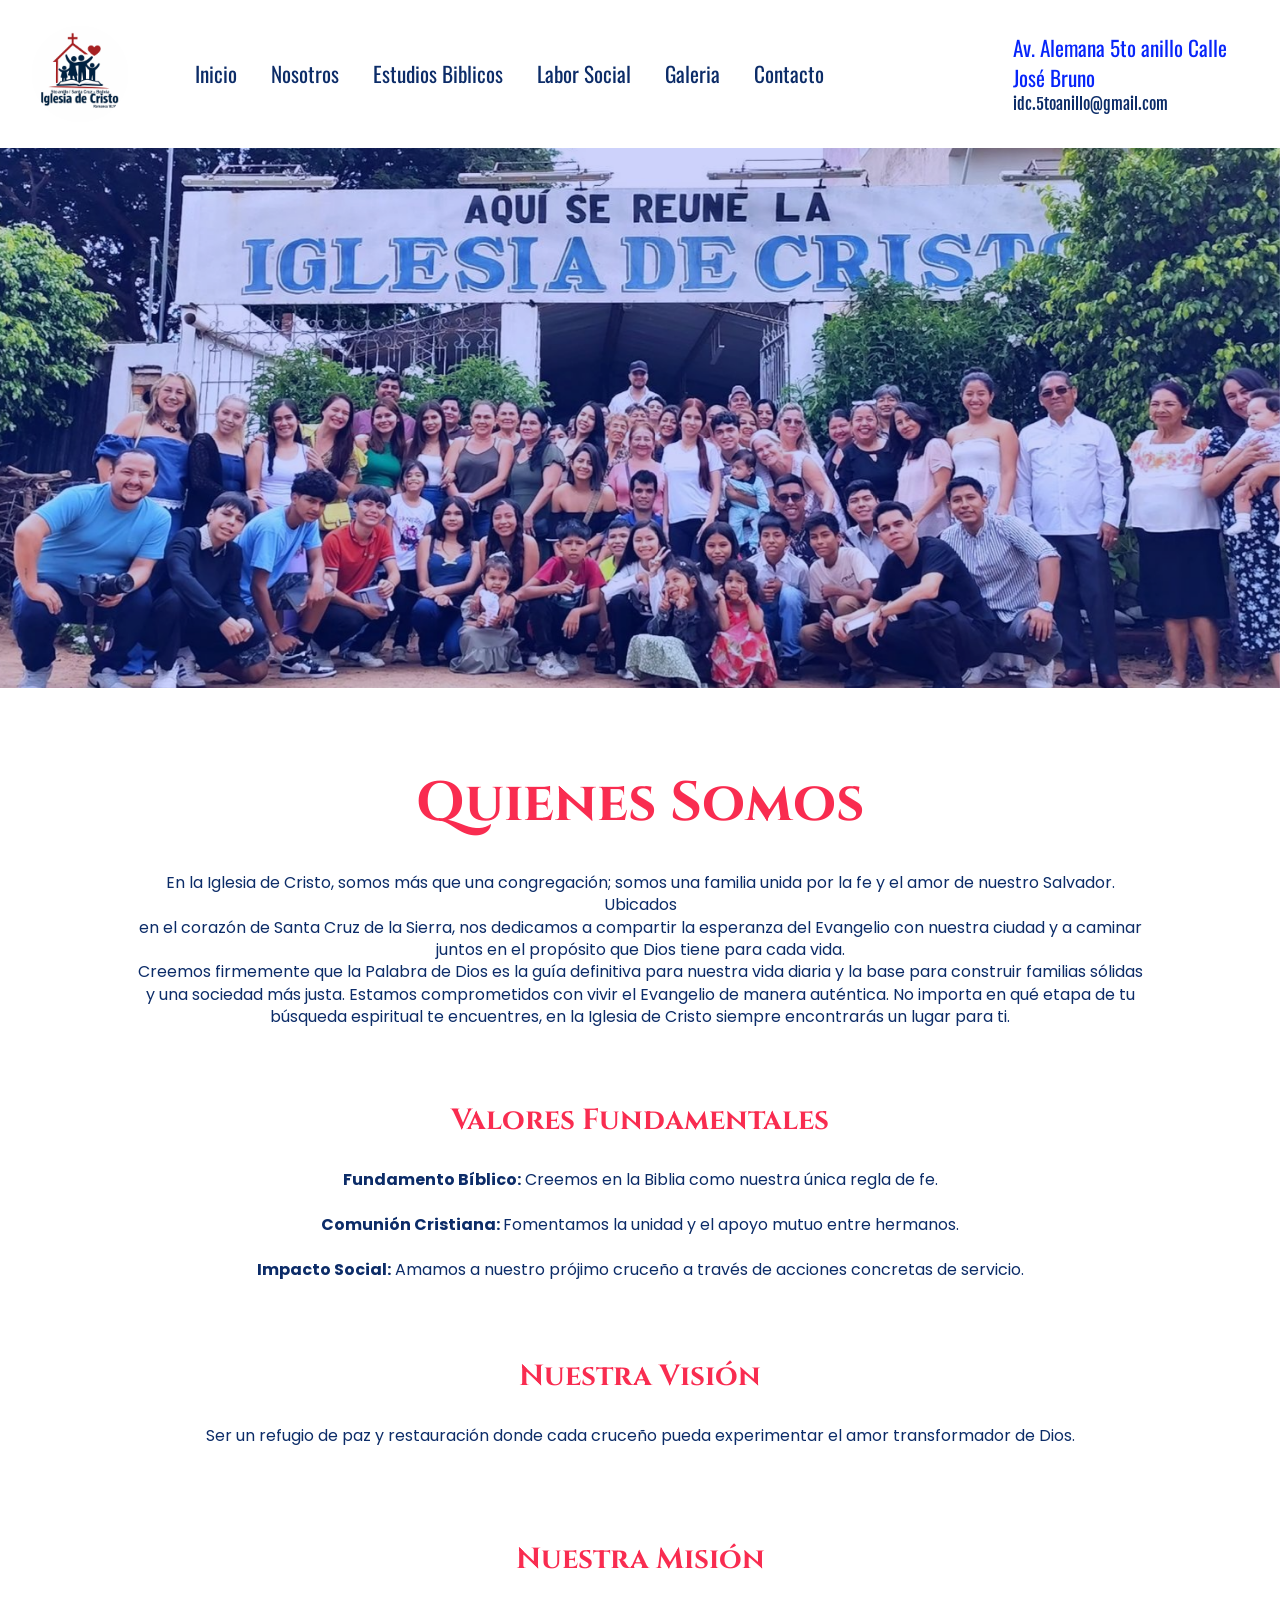
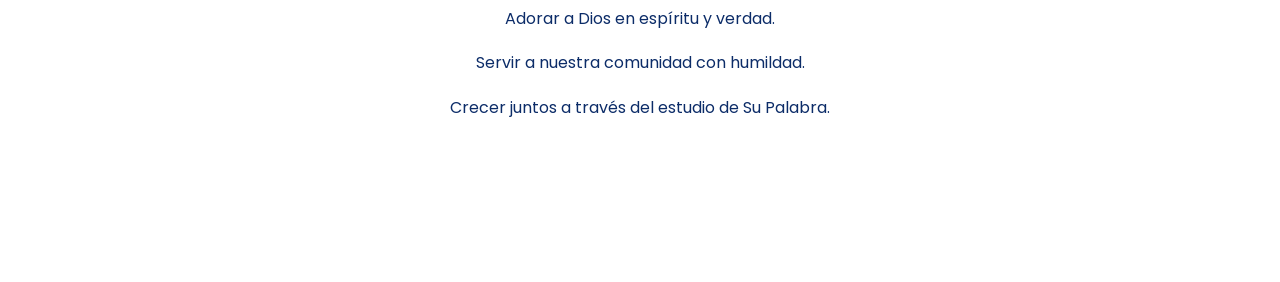
<file: Nosotros.html>
<!DOCTYPE html>
<html  >
<head>
  
  <meta charset="UTF-8">
  <meta http-equiv="X-UA-Compatible" content="IE=edge">
  
  <meta name="viewport" content="width=device-width, initial-scale=1, minimum-scale=1">
  <link rel="shortcut icon" href="assets/images/idc-5to-logo-1.png" type="image/x-icon">
  <meta name="description" content="">
  
  
  <title>Iglesia de Cristo I Nosotros</title>
  <link rel="stylesheet" href="assets/web/assets/mobirise-icons2/mobirise2.css">
  <link rel="stylesheet" href="assets/bootstrap/css/bootstrap.min.css">
  <link rel="stylesheet" href="assets/parallax/jarallax.css">
  <link rel="stylesheet" href="assets/popup-overlay-plugin/style.css">
  <link rel="stylesheet" href="assets/dropdown/css/style.css">
  <link rel="stylesheet" href="assets/socicon/css/styles.css">
  <link rel="stylesheet" href="assets/theme/css/style.css">
  <link rel="preload" href="https://fonts.googleapis.com/css?family=Cinzel:400,500,600,700,800,900&display=swap" as="style" onload="this.onload=null;this.rel='stylesheet'">
  <noscript><link rel="stylesheet" href="https://fonts.googleapis.com/css?family=Cinzel:400,500,600,700,800,900&display=swap"></noscript>
  <link rel="preload" href="https://fonts.googleapis.com/css?family=Poppins:100,100i,200,200i,300,300i,400,400i,500,500i,600,600i,700,700i,800,800i,900,900i&display=swap" as="style" onload="this.onload=null;this.rel='stylesheet'">
  <noscript><link rel="stylesheet" href="https://fonts.googleapis.com/css?family=Poppins:100,100i,200,200i,300,300i,400,400i,500,500i,600,600i,700,700i,800,800i,900,900i&display=swap"></noscript>
  <link rel="preload" href="https://fonts.googleapis.com/css?family=Oswald:200,300,400,500,600,700&display=swap" as="style" onload="this.onload=null;this.rel='stylesheet'">
  <noscript><link rel="stylesheet" href="https://fonts.googleapis.com/css?family=Oswald:200,300,400,500,600,700&display=swap"></noscript>
  <link rel="preload" href="https://fonts.googleapis.com/css?family=Fjalla+One:400&display=swap" as="style" onload="this.onload=null;this.rel='stylesheet'">
  <noscript><link rel="stylesheet" href="https://fonts.googleapis.com/css?family=Fjalla+One:400&display=swap"></noscript>
  <link rel="preload" as="style" href="assets/mobirise/css/mbr-additional.css?v=TMH0jK"><link rel="stylesheet" href="assets/mobirise/css/mbr-additional.css?v=TMH0jK" type="text/css">

  
  
  

</head>
<body>
  
  <section data-bs-version="5.1" class="menu menu01 flavorm5 cid-vj3iHtoykr" once="menu" id="menu01-h">

    

    <nav class="navbar navbar-dropdown navbar-fixed-top navbar-expand-lg">
        <div class="menu_box container-fluid">
            <div class="navbar-brand d-flex">
                <span class="navbar-logo">
                    <a href="#">
                        <img src="assets/images/idc-5to-logo-1.png" alt="" style="height: 6rem;">
                    </a>
                </span>
                
                <button class="navbar-toggler" type="button" data-toggle="collapse" data-bs-toggle="collapse" data-target="#navbarSupportedContent" data-bs-target="#navbarSupportedContent" aria-controls="navbarNavAltMarkup" aria-expanded="false" aria-label="Toggle navigation">
                    <div class="hamburger">
                        <span></span>
                        <span></span>
                        <span></span>
                        <span></span>
                    </div>
                </button>
            </div>
            <div class="collapse navbar-collapse" id="navbarSupportedContent">
                <ul class="navbar-nav nav-dropdown nav-right" data-app-modern-menu="true"><li class="nav-item">
                        <a class="nav-link link text-primary display-7" href="index.html">Inicio</a>
                    </li>
                    <li class="nav-item">
                        <a class="nav-link link text-primary display-7" href="Nosotros.html">Nosotros</a>
                    </li>
                    <li class="nav-item">
                        <a class="nav-link link text-primary display-7" href="Estudios.html">Estudios Biblicos</a>
                    </li><li class="nav-item"><a class="nav-link link text-primary display-7" href="Social.html">Labor Social</a></li><li class="nav-item"><a class="nav-link link text-primary display-7" href="#">Galeria</a></li><li class="nav-item"><a class="nav-link link text-primary display-7" href="Contacto.html">Contacto</a></li></ul>
                <div class="contacts-wrapper">
                    <a href="#">
                        <p class="mbr-phone mbr-fonts-style display-7">Av. Alemana 5to anillo Calle José Bruno</p>
                    </a>
                    <a href="#">
                        <p class="mbr-email mbr-fonts-style display-4">idc.5toanillo@gmail.com</p>
                    </a>
                </div>
                
                
            </div>
        </div>
    </nav>
</section>

<section data-bs-version="5.1" class="image01 rebootm5 cid-vj3iHs87eG mbr-parallax-background" id="image01-g">
    

    
    <div class="mbr-overlay" style="opacity: 0.2; background-color: rgb(7, 37, 250);"></div>

    <div class="container">
        <div class="row">
            <div class="col-12 card">
                <div class="image-wrap"></div>
            </div>
        </div>
    </div>
</section>

<section data-bs-version="5.1" class="article12 cid-vj3laL54W4" id="article12-n">    
    
    <div class="container">
        <div class="row justify-content-center">
            <div class="col-md-12 col-lg-10">
                <h1 class="mbr-section-title mbr-fonts-style mb-4 mt-0 display-2">
                <strong>Quienes Somos</strong></h1>
                
                <p class="mbr-text mbr-fonts-style display-5">En la Iglesia de Cristo, somos más que una congregación; somos una familia unida por la fe y el amor de nuestro Salvador. Ubicados<br>en el corazón de Santa Cruz de la Sierra, nos dedicamos a compartir la esperanza del Evangelio con nuestra ciudad y a caminar juntos en el propósito que Dios tiene para cada vida.<br>Creemos firmemente que la Palabra de Dios es la guía definitiva para nuestra vida diaria y la base para construir familias sólidas y una sociedad más justa. Estamos comprometidos con vivir el Evangelio de manera auténtica. No importa en qué etapa de tu búsqueda espiritual te encuentres, en la Iglesia de Cristo siempre encontrarás un lugar para ti.<br><br><br></p>
            </div>
        </div>
    </div>
</section>

<section data-bs-version="5.1" class="article12 cid-vj3mtInou2" id="article12-o">    
    
    <div class="container">
        <div class="row justify-content-center">
            <div class="col-md-12 col-lg-10">
                <h3 class="mbr-section-title mbr-fonts-style mb-4 mt-0 display-1"><strong>Valores Fundamentales</strong></h3>
                
                <p class="mbr-text mbr-fonts-style display-5"><strong>Fundamento Bíblico:</strong> Creemos en la Biblia como nuestra única regla de fe.<br><br><strong>Comunión Cristiana: </strong>Fomentamos la unidad y el apoyo mutuo entre hermanos.<br><br><strong>Impacto Social:</strong> Amamos a nuestro prójimo cruceño a través de acciones concretas de servicio.</p>
            </div>
        </div>
    </div>
</section>

<section data-bs-version="5.1" class="article12 cid-vj3n77Vuiw" id="article12-p">    
    
    <div class="container">
        <div class="row justify-content-center">
            <div class="col-md-12 col-lg-10">
                <h3 class="mbr-section-title mbr-fonts-style mb-4 mt-0 display-1"><strong>Nuestra Visión</strong></h3>
                
                <p class="mbr-text mbr-fonts-style display-5">Ser un refugio de paz y restauración donde cada cruceño pueda experimentar el amor transformador de Dios.</p>
            </div>
        </div>
    </div>
</section>

<section data-bs-version="5.1" class="article12 cid-vj3nl4newI" id="article12-q">    
    
    <div class="container">
        <div class="row justify-content-center">
            <div class="col-md-12 col-lg-10">
                <h3 class="mbr-section-title mbr-fonts-style mb-4 mt-0 display-1"><strong>Nuestra Misión</strong></h3>
                
                <p class="mbr-text mbr-fonts-style display-5">Adorar a Dios en espíritu y verdad.<br><br>Servir a nuestra comunidad con humildad.<br><br>Crecer juntos a través del estudio de Su Palabra.</p>
            </div>
        </div>
    </div>
</section>

<section data-bs-version="5.1" class="footer2 charitym5 cid-vj3iHy3D0n mbr-reveal" once="footers" id="afooter2-m">

    

    
    <div class="container">
        <div class="media-container-row align-center mbr-white">
            <div class="col-12">
                <p class="mbr-text mb-0 mbr-fonts-style align-center display-4">Derechos Reservados Copyright 2026 © Iglesia de Cristo SCZ - Desing By Linestar</p>
            </div>
        </div>
    </div>
</section>


<script src="assets/bootstrap/js/bootstrap.bundle.min.js"></script>
  <script src="assets/parallax/jarallax.js"></script>
  <script src="assets/smoothscroll/smooth-scroll.js"></script>
  <script src="assets/ytplayer/index.js"></script>
  <script src="assets/dropdown/js/navbar-dropdown.js"></script>
  <script src="assets/theme/js/script.js"></script>
  
  
  

</body>
</html>
</file>
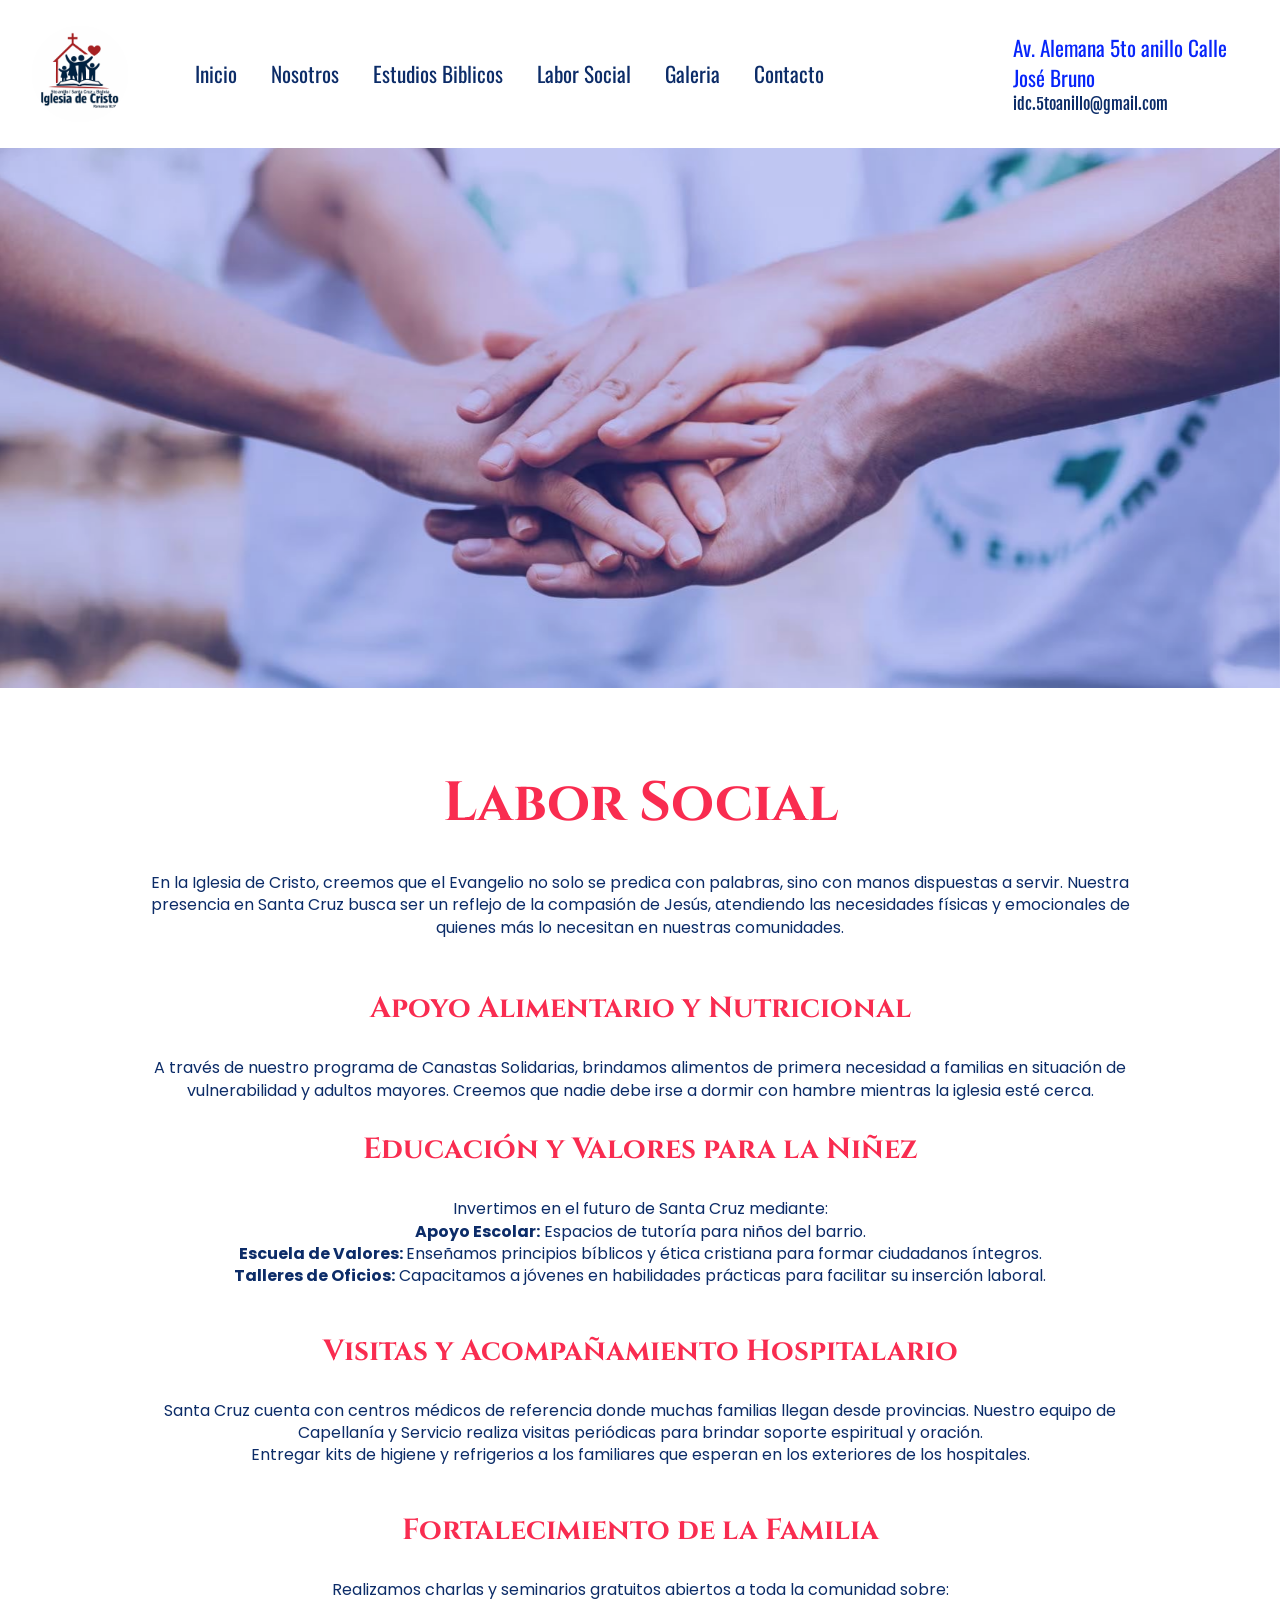
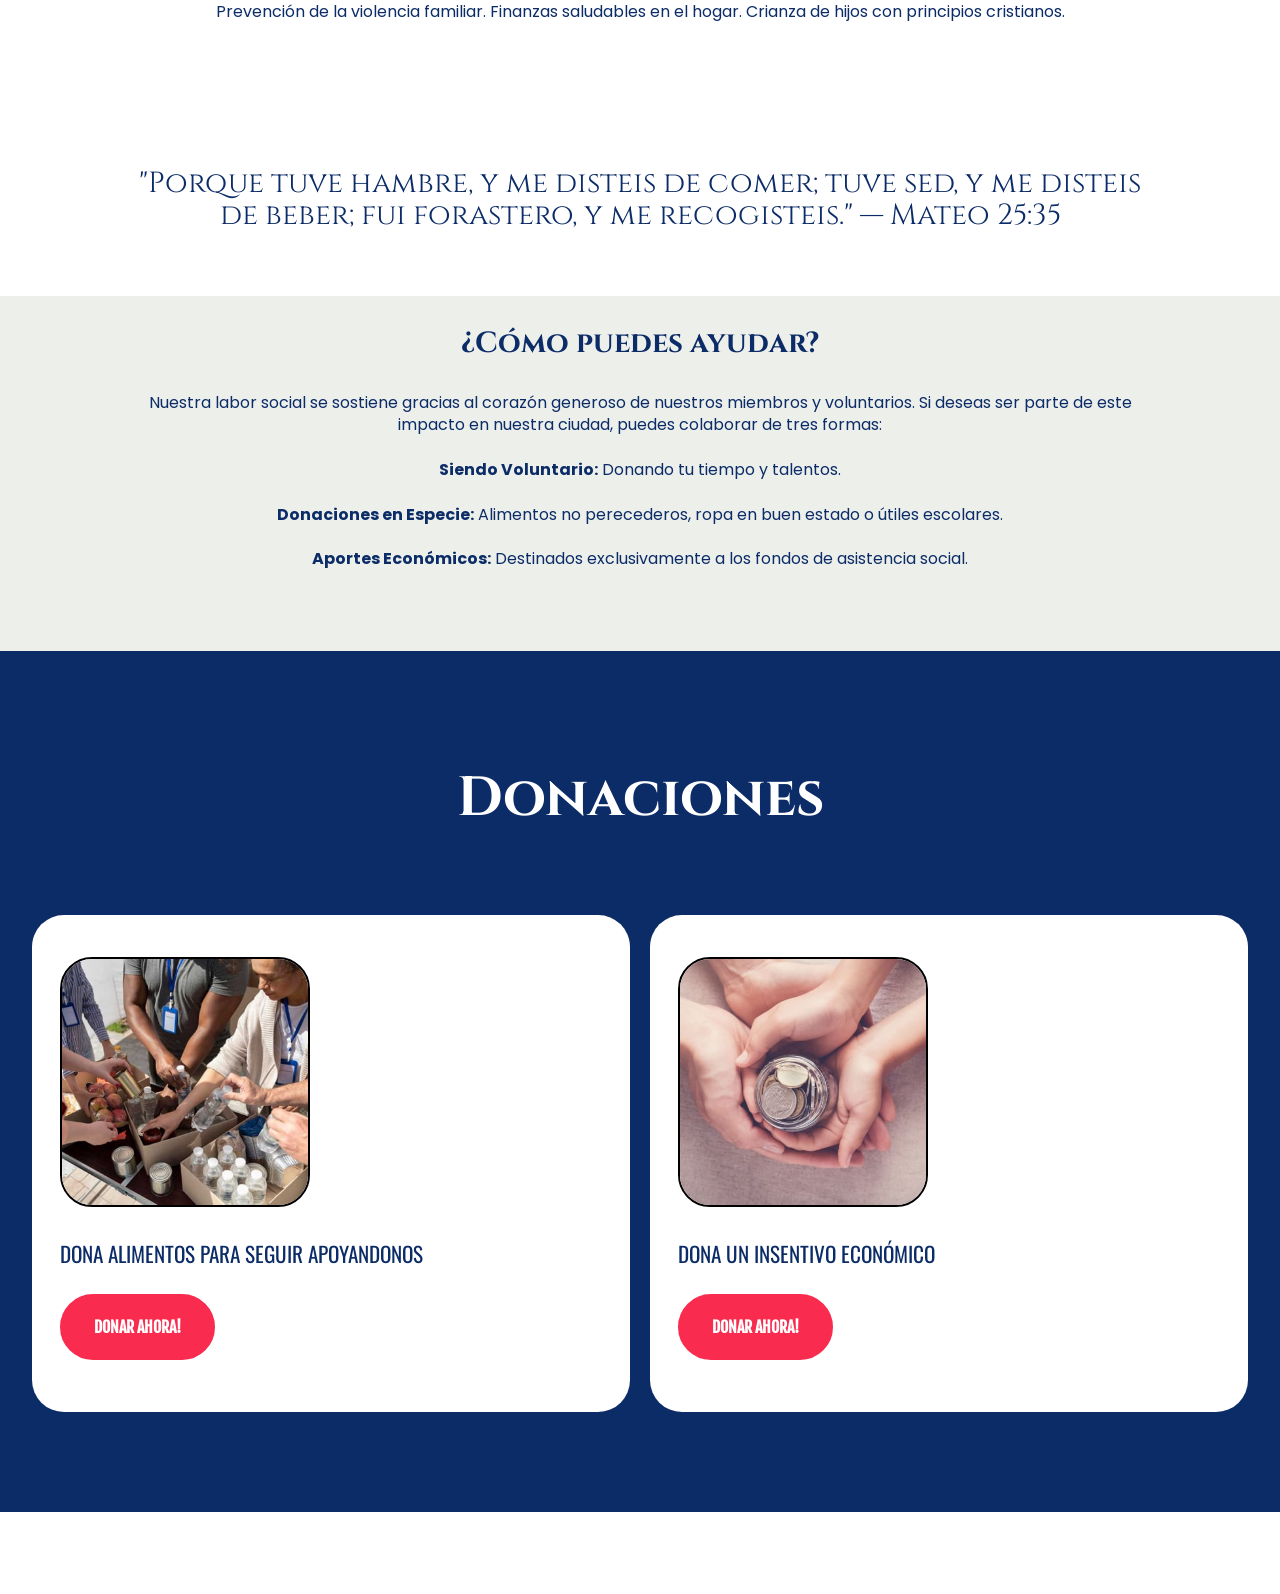
<file: Social.html>
<!DOCTYPE html>
<html  >
<head>
  
  <meta charset="UTF-8">
  <meta http-equiv="X-UA-Compatible" content="IE=edge">
  
  <meta name="viewport" content="width=device-width, initial-scale=1, minimum-scale=1">
  <link rel="shortcut icon" href="assets/images/idc-5to-logo-1.png" type="image/x-icon">
  <meta name="description" content="">
  
  
  <title>Iglesia de Cristo I Labor Social</title>
  <link rel="stylesheet" href="assets/web/assets/mobirise-icons2/mobirise2.css">
  <link rel="stylesheet" href="assets/bootstrap/css/bootstrap.min.css">
  <link rel="stylesheet" href="assets/parallax/jarallax.css">
  <link rel="stylesheet" href="assets/popup-overlay-plugin/style.css">
  <link rel="stylesheet" href="assets/dropdown/css/style.css">
  <link rel="stylesheet" href="assets/socicon/css/styles.css">
  <link rel="stylesheet" href="assets/theme/css/style.css">
  <link rel="preload" href="https://fonts.googleapis.com/css?family=Cinzel:400,500,600,700,800,900&display=swap" as="style" onload="this.onload=null;this.rel='stylesheet'">
  <noscript><link rel="stylesheet" href="https://fonts.googleapis.com/css?family=Cinzel:400,500,600,700,800,900&display=swap"></noscript>
  <link rel="preload" href="https://fonts.googleapis.com/css?family=Poppins:100,100i,200,200i,300,300i,400,400i,500,500i,600,600i,700,700i,800,800i,900,900i&display=swap" as="style" onload="this.onload=null;this.rel='stylesheet'">
  <noscript><link rel="stylesheet" href="https://fonts.googleapis.com/css?family=Poppins:100,100i,200,200i,300,300i,400,400i,500,500i,600,600i,700,700i,800,800i,900,900i&display=swap"></noscript>
  <link rel="preload" href="https://fonts.googleapis.com/css?family=Oswald:200,300,400,500,600,700&display=swap" as="style" onload="this.onload=null;this.rel='stylesheet'">
  <noscript><link rel="stylesheet" href="https://fonts.googleapis.com/css?family=Oswald:200,300,400,500,600,700&display=swap"></noscript>
  <link rel="preload" href="https://fonts.googleapis.com/css?family=Fjalla+One:400&display=swap" as="style" onload="this.onload=null;this.rel='stylesheet'">
  <noscript><link rel="stylesheet" href="https://fonts.googleapis.com/css?family=Fjalla+One:400&display=swap"></noscript>
  <link rel="preload" as="style" href="assets/mobirise/css/mbr-additional.css?v=XBT257"><link rel="stylesheet" href="assets/mobirise/css/mbr-additional.css?v=XBT257" type="text/css">

  
  
  

</head>
<body>
  
  <section data-bs-version="5.1" class="menu menu01 flavorm5 cid-vj3MUYoXuZ" once="menu" id="menu01-1e">

    

    <nav class="navbar navbar-dropdown navbar-fixed-top navbar-expand-lg">
        <div class="menu_box container-fluid">
            <div class="navbar-brand d-flex">
                <span class="navbar-logo">
                    <a href="#">
                        <img src="assets/images/idc-5to-logo-1.png" alt="" style="height: 6rem;">
                    </a>
                </span>
                
                <button class="navbar-toggler" type="button" data-toggle="collapse" data-bs-toggle="collapse" data-target="#navbarSupportedContent" data-bs-target="#navbarSupportedContent" aria-controls="navbarNavAltMarkup" aria-expanded="false" aria-label="Toggle navigation">
                    <div class="hamburger">
                        <span></span>
                        <span></span>
                        <span></span>
                        <span></span>
                    </div>
                </button>
            </div>
            <div class="collapse navbar-collapse" id="navbarSupportedContent">
                <ul class="navbar-nav nav-dropdown nav-right" data-app-modern-menu="true"><li class="nav-item">
                        <a class="nav-link link text-primary display-7" href="index.html">Inicio</a>
                    </li>
                    <li class="nav-item">
                        <a class="nav-link link text-primary display-7" href="Nosotros.html">Nosotros</a>
                    </li>
                    <li class="nav-item">
                        <a class="nav-link link text-primary display-7" href="Estudios.html">Estudios Biblicos</a>
                    </li><li class="nav-item"><a class="nav-link link text-primary display-7" href="Social.html">Labor Social</a></li><li class="nav-item"><a class="nav-link link text-primary display-7" href="#">Galeria</a></li><li class="nav-item"><a class="nav-link link text-primary display-7" href="Contacto.html">Contacto</a></li></ul>
                <div class="contacts-wrapper">
                    <a href="#">
                        <p class="mbr-phone mbr-fonts-style display-7">Av. Alemana 5to anillo Calle José Bruno</p>
                    </a>
                    <a href="#">
                        <p class="mbr-email mbr-fonts-style display-4">idc.5toanillo@gmail.com</p>
                    </a>
                </div>
                
                
            </div>
        </div>
    </nav>
</section>

<section data-bs-version="5.1" class="image01 rebootm5 cid-vj3MUYKy2o mbr-parallax-background" id="image01-1f">
    

    
    <div class="mbr-overlay" style="opacity: 0.2; background-color: rgb(7, 37, 250);"></div>

    <div class="container">
        <div class="row">
            <div class="col-12 card">
                <div class="image-wrap"></div>
            </div>
        </div>
    </div>
</section>

<section data-bs-version="5.1" class="article12 cid-vj3MUYXO5t" id="article12-1g">    
    
    <div class="container">
        <div class="row justify-content-center">
            <div class="col-md-12 col-lg-10">
                <h1 class="mbr-section-title mbr-fonts-style mb-4 mt-0 display-2">
                <strong>Labor Social</strong></h1>
                
                <p class="mbr-text mbr-fonts-style display-5">En la Iglesia de Cristo, creemos que el Evangelio no solo se predica con palabras, sino con manos dispuestas a servir. Nuestra presencia en Santa Cruz busca ser un reflejo de la compasión de Jesús, atendiendo las necesidades físicas y emocionales de quienes más lo necesitan en nuestras comunidades.<br><br></p>
            </div>
        </div>
    </div>
</section>

<section data-bs-version="5.1" class="article12 cid-vj3MUZaM7g" id="article12-1h">    
    
    <div class="container">
        <div class="row justify-content-center">
            <div class="col-md-12 col-lg-10">
                <h3 class="mbr-section-title mbr-fonts-style mb-4 mt-0 display-1"><strong>Apoyo Alimentario y Nutricional</strong></h3>
                
                <p class="mbr-text mbr-fonts-style display-5">A través de nuestro programa de Canastas Solidarias, brindamos alimentos de primera necesidad a familias en situación de vulnerabilidad y adultos mayores. Creemos que nadie debe irse a dormir con hambre mientras la iglesia esté cerca.</p>
            </div>
        </div>
    </div>
</section>

<section data-bs-version="5.1" class="article12 cid-vj3MUZmA6Y" id="article12-1i">    
    
    <div class="container">
        <div class="row justify-content-center">
            <div class="col-md-12 col-lg-10">
                <h3 class="mbr-section-title mbr-fonts-style mb-4 mt-0 display-1"><strong>Educación y Valores para la Niñez</strong></h3>
                
                <p class="mbr-text mbr-fonts-style display-5">Invertimos en el futuro de Santa Cruz mediante:<br><strong>Apoyo Escolar:</strong> Espacios de tutoría para niños del barrio.<br><strong>Escuela de Valores: </strong>Enseñamos principios bíblicos y ética cristiana para formar ciudadanos íntegros.<br><strong>Talleres de Oficios:</strong> Capacitamos a jóvenes en habilidades prácticas para facilitar su inserción laboral.</p>
            </div>
        </div>
    </div>
</section>

<section data-bs-version="5.1" class="article12 cid-vj3MUZANFj" id="article12-1j">    
    
    <div class="container">
        <div class="row justify-content-center">
            <div class="col-md-12 col-lg-10">
                <h3 class="mbr-section-title mbr-fonts-style mb-4 mt-0 display-1"><strong>Visitas y Acompañamiento Hospitalario</strong></h3>
                
                <p class="mbr-text mbr-fonts-style display-5">Santa Cruz cuenta con centros médicos de referencia donde muchas familias llegan desde provincias. Nuestro equipo de Capellanía y Servicio realiza visitas periódicas para brindar soporte espiritual y oración.<br>Entregar kits de higiene y refrigerios a los familiares que esperan en los exteriores de los hospitales.</p>
            </div>
        </div>
    </div>
</section>

<section data-bs-version="5.1" class="article12 cid-vj3OhmHmK2" id="article12-1l">    
    
    <div class="container">
        <div class="row justify-content-center">
            <div class="col-md-12 col-lg-10">
                <h3 class="mbr-section-title mbr-fonts-style mb-4 mt-0 display-1"><strong>Fortalecimiento de la Familia</strong></h3>
                
                <p class="mbr-text mbr-fonts-style display-5">Realizamos charlas y seminarios gratuitos abiertos a toda la comunidad sobre:<br>Prevención de la violencia familiar. Finanzas saludables en el hogar. Crianza de hijos con principios cristianos.</p>
            </div>
        </div>
    </div>
</section>

<section data-bs-version="5.1" class="article12 cid-vj3Xu5G2jt" id="article12-1p">    
    
    <div class="container">
        <div class="row justify-content-center">
            <div class="col-md-12 col-lg-10">
                <h3 class="mbr-section-title mbr-fonts-style mb-4 mt-0 display-1"><strong>Nuestra Visión</strong></h3>
                
                <p class="mbr-text mbr-fonts-style display-1">"Porque tuve hambre, y me disteis de comer; tuve sed, y me disteis de beber; fui forastero, y me recogisteis." — Mateo 25:35</p>
            </div>
        </div>
    </div>
</section>

<section data-bs-version="5.1" class="article12 cid-vj3XNyDB9G" id="article12-1r">    
    
    <div class="container">
        <div class="row justify-content-center">
            <div class="col-md-12 col-lg-10">
                <h3 class="mbr-section-title mbr-fonts-style mb-4 mt-0 display-1"><strong>¿Cómo puedes ayudar?</strong></h3>
                
                <p class="mbr-text mbr-fonts-style display-5">Nuestra labor social se sostiene gracias al corazón generoso de nuestros miembros y voluntarios. Si deseas ser parte de este impacto en nuestra ciudad, puedes colaborar de tres formas:<br><br><strong>Siendo Voluntario:</strong> Donando tu tiempo y talentos.<br><br><strong>Donaciones en Especie:</strong> Alimentos no perecederos, ropa en buen estado o útiles escolares.<br><br><strong>Aportes Económicos:</strong> Destinados exclusivamente a los fondos de asistencia social.</p>
            </div>
        </div>
    </div>
</section>

<section data-bs-version="5.1" class="article12 cid-vj3PkL3dDR" id="article12-1o">    
    
    <div class="container">
        <div class="row justify-content-center">
            <div class="col-md-12 col-lg-10">
                <h3 class="mbr-section-title mbr-fonts-style mb-4 mt-0 display-2"><strong>Donaciones</strong></h3>
                
                
            </div>
        </div>
    </div>
</section>

<section data-bs-version="5.1" class="pricing02 coolm5 cid-vj3PdVkFuS" id="pricing02-1n">
    

    
    

    <div class="container-fluid">
        <div class="row items-wrap">
            <div class="item features-image col-12 col-lg-6">
                <div class="item-wrapper">
                    <div class="item-img">
                        <img src="assets/images/donacion-alimentos-navidad-562x375.jpg" alt="">
                    </div>
                    <div class="item-content">
                        <p class="item-price mbr-fonts-style display-7">
                            DONA ALIMENTOS PARA SEGUIR APOYANDONOS</p>
                        
                        
                        <div class="mbr-section-btn"><a class="btn btn-secondary display-4" href="#">DONAR AHORA!</a></div>
                    </div>
                </div>
            </div>
            <div class="item features-image col-12 col-lg-6">
                <div class="item-wrapper">
                    <div class="item-img">
                        <img src="assets/images/razones-para-donar-dinero-a-causas-sociales-562x422.jpg" alt="">
                    </div>
                    <div class="item-content">
                        <p class="item-price mbr-fonts-style display-7">
                            DONA UN INSENTIVO ECONÓMICO</p>
                        
                        
                        <div class="mbr-section-btn"><a class="btn btn-secondary display-4" href="#">DONAR AHORA!</a></div>
                    </div>
                </div>
            </div>
        </div>
    </div>
</section>

<section data-bs-version="5.1" class="footer2 charitym5 cid-vj3MUZNDSa mbr-reveal" once="footers" id="afooter2-1k">

    

    
    <div class="container">
        <div class="media-container-row align-center mbr-white">
            <div class="col-12">
                <p class="mbr-text mb-0 mbr-fonts-style align-center display-4">Derechos Reservados Copyright 2026 © Iglesia de Cristo SCZ - Desing By Linestar</p>
            </div>
        </div>
    </div>
</section>


<script src="assets/bootstrap/js/bootstrap.bundle.min.js"></script>
  <script src="assets/parallax/jarallax.js"></script>
  <script src="assets/smoothscroll/smooth-scroll.js"></script>
  <script src="assets/ytplayer/index.js"></script>
  <script src="assets/dropdown/js/navbar-dropdown.js"></script>
  <script src="assets/theme/js/script.js"></script>
  
  
  

</body>
</html>
</file>
<file: assets/web/assets/mobirise-icons2/mobirise2.css>
@font-face {
  font-family: 'Moririse2';
  font-display: swap;
  src:  url('mobirise2.eot?f2bix4');
  src:  url('mobirise2.eot?f2bix4#iefix') format('embedded-opentype'),
    url('mobirise2.woff2?f2bix4') format('woff2'),
    url('mobirise2.woff?f2bix4') format('woff'),
    url('mobirise2.ttf?f2bix4') format('truetype'),
    url('mobirise2.svg?f2bix4#mobirise2') format('svg');
  font-weight: normal;
  font-style: normal;
}

[class^="mobi-"], [class*=" mobi-"] {
  /* use !important to prevent issues with browser extensions that change fonts */
  font-family: 'Moririse2' !important;
  speak: none;
  font-style: normal;
  font-weight: normal;
  font-variant: normal;
  text-transform: none;
  line-height: 1;

  /* Better Font Rendering =========== */
  -webkit-font-smoothing: antialiased;
  -moz-osx-font-smoothing: grayscale;
}

.mobi-mbri-add-submenu:before {
  content: "\e900";
}
.mobi-mbri-alert:before {
  content: "\e901";
}
.mobi-mbri-align-center:before {
  content: "\e902";
}
.mobi-mbri-align-justify:before {
  content: "\e903";
}
.mobi-mbri-align-left:before {
  content: "\e904";
}
.mobi-mbri-align-right:before {
  content: "\e905";
}
.mobi-mbri-android:before {
  content: "\e906";
}
.mobi-mbri-apple:before {
  content: "\e907";
}
.mobi-mbri-arrow-down:before {
  content: "\e908";
}
.mobi-mbri-arrow-next:before {
  content: "\e909";
}
.mobi-mbri-arrow-prev:before {
  content: "\e90a";
}
.mobi-mbri-arrow-up:before {
  content: "\e90b";
}
.mobi-mbri-bold:before {
  content: "\e90c";
}
.mobi-mbri-bookmark:before {
  content: "\e90d";
}
.mobi-mbri-bootstrap:before {
  content: "\e90e";
}
.mobi-mbri-briefcase:before {
  content: "\e90f";
}
.mobi-mbri-browse:before {
  content: "\e910";
}
.mobi-mbri-bulleted-list:before {
  content: "\e911";
}
.mobi-mbri-calendar:before {
  content: "\e912";
}
.mobi-mbri-camera:before {
  content: "\e913";
}
.mobi-mbri-cart-add:before {
  content: "\e914";
}
.mobi-mbri-cart-full:before {
  content: "\e915";
}
.mobi-mbri-cash:before {
  content: "\e916";
}
.mobi-mbri-change-style:before {
  content: "\e917";
}
.mobi-mbri-chat:before {
  content: "\e918";
}
.mobi-mbri-clock:before {
  content: "\e919";
}
.mobi-mbri-close:before {
  content: "\e91a";
}
.mobi-mbri-cloud:before {
  content: "\e91b";
}
.mobi-mbri-code:before {
  content: "\e91c";
}
.mobi-mbri-contact-form:before {
  content: "\e91d";
}
.mobi-mbri-credit-card:before {
  content: "\e91e";
}
.mobi-mbri-cursor-click:before {
  content: "\e91f";
}
.mobi-mbri-cust-feedback:before {
  content: "\e920";
}
.mobi-mbri-database:before {
  content: "\e921";
}
.mobi-mbri-delivery:before {
  content: "\e922";
}
.mobi-mbri-desktop:before {
  content: "\e923";
}
.mobi-mbri-devices:before {
  content: "\e924";
}
.mobi-mbri-down:before {
  content: "\e925";
}
.mobi-mbri-download-2:before {
  content: "\e926";
}
.mobi-mbri-download:before {
  content: "\e927";
}
.mobi-mbri-drag-n-drop-2:before {
  content: "\e928";
}
.mobi-mbri-drag-n-drop:before {
  content: "\e929";
}
.mobi-mbri-edit-2:before {
  content: "\e92a";
}
.mobi-mbri-edit:before {
  content: "\e92b";
}
.mobi-mbri-error:before {
  content: "\e92c";
}
.mobi-mbri-extension:before {
  content: "\e92d";
}
.mobi-mbri-features:before {
  content: "\e92e";
}
.mobi-mbri-file:before {
  content: "\e92f";
}
.mobi-mbri-flag:before {
  content: "\e930";
}
.mobi-mbri-folder:before {
  content: "\e931";
}
.mobi-mbri-gift:before {
  content: "\e932";
}
.mobi-mbri-github:before {
  content: "\e933";
}
.mobi-mbri-globe-2:before {
  content: "\e934";
}
.mobi-mbri-globe:before {
  content: "\e935";
}
.mobi-mbri-growing-chart:before {
  content: "\e936";
}
.mobi-mbri-hearth:before {
  content: "\e937";
}
.mobi-mbri-help:before {
  content: "\e938";
}
.mobi-mbri-home:before {
  content: "\e939";
}
.mobi-mbri-hot-cup:before {
  content: "\e93a";
}
.mobi-mbri-idea:before {
  content: "\e93b";
}
.mobi-mbri-image-gallery:before {
  content: "\e93c";
}
.mobi-mbri-image-slider:before {
  content: "\e93d";
}
.mobi-mbri-info:before {
  content: "\e93e";
}
.mobi-mbri-italic:before {
  content: "\e93f";
}
.mobi-mbri-key:before {
  content: "\e940";
}
.mobi-mbri-laptop:before {
  content: "\e941";
}
.mobi-mbri-layers:before {
  content: "\e942";
}
.mobi-mbri-left-right:before {
  content: "\e943";
}
.mobi-mbri-left:before {
  content: "\e944";
}
.mobi-mbri-letter:before {
  content: "\e945";
}
.mobi-mbri-like:before {
  content: "\e946";
}
.mobi-mbri-link:before {
  content: "\e947";
}
.mobi-mbri-lock:before {
  content: "\e948";
}
.mobi-mbri-login:before {
  content: "\e949";
}
.mobi-mbri-logout:before {
  content: "\e94a";
}
.mobi-mbri-magic-stick:before {
  content: "\e94b";
}
.mobi-mbri-map-pin:before {
  content: "\e94c";
}
.mobi-mbri-menu:before {
  content: "\e94d";
}
.mobi-mbri-mobile-2:before {
  content: "\e94e";
}
.mobi-mbri-mobile-horizontal:before {
  content: "\e94f";
}
.mobi-mbri-mobile:before {
  content: "\e950";
}
.mobi-mbri-mobirise:before {
  content: "\e951";
}
.mobi-mbri-more-horizontal:before {
  content: "\e952";
}
.mobi-mbri-more-vertical:before {
  content: "\e953";
}
.mobi-mbri-music:before {
  content: "\e954";
}
.mobi-mbri-new-file:before {
  content: "\e955";
}
.mobi-mbri-numbered-list:before {
  content: "\e956";
}
.mobi-mbri-opened-folder:before {
  content: "\e957";
}
.mobi-mbri-pages:before {
  content: "\e958";
}
.mobi-mbri-paper-plane:before {
  content: "\e959";
}
.mobi-mbri-paperclip:before {
  content: "\e95a";
}
.mobi-mbri-phone:before {
  content: "\e95b";
}
.mobi-mbri-photo:before {
  content: "\e95c";
}
.mobi-mbri-photos:before {
  content: "\e95d";
}
.mobi-mbri-pin:before {
  content: "\e95e";
}
.mobi-mbri-play:before {
  content: "\e95f";
}
.mobi-mbri-plus:before {
  content: "\e960";
}
.mobi-mbri-preview:before {
  content: "\e961";
}
.mobi-mbri-print:before {
  content: "\e962";
}
.mobi-mbri-protect:before {
  content: "\e963";
}
.mobi-mbri-question:before {
  content: "\e964";
}
.mobi-mbri-quote-left:before {
  content: "\e965";
}
.mobi-mbri-quote-right:before {
  content: "\e966";
}
.mobi-mbri-redo:before {
  content: "\e967";
}
.mobi-mbri-refresh:before {
  content: "\e968";
}
.mobi-mbri-responsive-2:before {
  content: "\e969";
}
.mobi-mbri-responsive:before {
  content: "\e96a";
}
.mobi-mbri-right:before {
  content: "\e96b";
}
.mobi-mbri-rocket:before {
  content: "\e96c";
}
.mobi-mbri-sad-face:before {
  content: "\e96d";
}
.mobi-mbri-sale:before {
  content: "\e96e";
}
.mobi-mbri-save:before {
  content: "\e96f";
}
.mobi-mbri-search:before {
  content: "\e970";
}
.mobi-mbri-setting-2:before {
  content: "\e971";
}
.mobi-mbri-setting-3:before {
  content: "\e972";
}
.mobi-mbri-setting:before {
  content: "\e973";
}
.mobi-mbri-share:before {
  content: "\e974";
}
.mobi-mbri-shopping-bag:before {
  content: "\e975";
}
.mobi-mbri-shopping-basket:before {
  content: "\e976";
}
.mobi-mbri-shopping-cart:before {
  content: "\e977";
}
.mobi-mbri-sites:before {
  content: "\e978";
}
.mobi-mbri-smile-face:before {
  content: "\e979";
}
.mobi-mbri-speed:before {
  content: "\e97a";
}
.mobi-mbri-star:before {
  content: "\e97b";
}
.mobi-mbri-success:before {
  content: "\e97c";
}
.mobi-mbri-sun:before {
  content: "\e97d";
}
.mobi-mbri-sun2:before {
  content: "\e97e";
}
.mobi-mbri-tablet-vertical:before {
  content: "\e97f";
}
.mobi-mbri-tablet:before {
  content: "\e980";
}
.mobi-mbri-target:before {
  content: "\e981";
}
.mobi-mbri-timer:before {
  content: "\e982";
}
.mobi-mbri-to-ftp:before {
  content: "\e983";
}
.mobi-mbri-to-local-drive:before {
  content: "\e984";
}
.mobi-mbri-touch-swipe:before {
  content: "\e985";
}
.mobi-mbri-touch:before {
  content: "\e986";
}
.mobi-mbri-trash:before {
  content: "\e987";
}
.mobi-mbri-underline:before {
  content: "\e988";
}
.mobi-mbri-undo:before {
  content: "\e989";
}
.mobi-mbri-unlink:before {
  content: "\e98a";
}
.mobi-mbri-unlock:before {
  content: "\e98b";
}
.mobi-mbri-up-down:before {
  content: "\e98c";
}
.mobi-mbri-up:before {
  content: "\e98d";
}
.mobi-mbri-update:before {
  content: "\e98e";
}
.mobi-mbri-upload-2:before {
  content: "\e98f";
}
.mobi-mbri-upload:before {
  content: "\e990";
}
.mobi-mbri-user-2:before {
  content: "\e991";
}
.mobi-mbri-user:before {
  content: "\e992";
}
.mobi-mbri-users:before {
  content: "\e993";
}
.mobi-mbri-video-play:before {
  content: "\e994";
}
.mobi-mbri-video:before {
  content: "\e995";
}
.mobi-mbri-watch:before {
  content: "\e996";
}
.mobi-mbri-website-theme-2:before {
  content: "\e997";
}
.mobi-mbri-website-theme:before {
  content: "\e998";
}
.mobi-mbri-wifi:before {
  content: "\e999";
}
.mobi-mbri-windows:before {
  content: "\e99a";
}
.mobi-mbri-zoom-in:before {
  content: "\e99b";
}
.mobi-mbri-zoom-out:before {
  content: "\e99c";
}
</file>
<file: assets/parallax/jarallax.css>
.jarallax {
    position: relative;
    z-index: 0;
}
.jarallax > .jarallax-img {
    position: absolute;
    object-fit: cover;
    /* support for plugin https://github.com/bfred-it/object-fit-images */
    font-family: 'object-fit: cover;';
    top: 0;
    left: 0;
    width: 100%;
    height: 100%;
    z-index: -1;
}
</file>
<file: assets/popup-overlay-plugin/style.css>
html.is-builder .modal-backdrop.show {
    display: none !important;
}
</file>
<file: assets/dropdown/css/style.css>
.navbar-dropdown {
  left: 0;
  padding: 0;
  position: absolute;
  right: 0;
  top: 0;
  transition: all 0.45s ease;
  z-index: 1030;
  background: #282828; }
  .navbar-dropdown .navbar-logo {
    margin-right: 0.8rem;
    transition: margin 0.3s ease-in-out;
    vertical-align: middle; }
    .navbar-dropdown .navbar-logo img {
      height: 3.125rem;
      transition: all 0.3s ease-in-out; }
    .navbar-dropdown .navbar-logo.mbr-iconfont {
      font-size: 3.125rem;
      line-height: 3.125rem; }
  .navbar-dropdown .navbar-caption {
    font-weight: 700;
    white-space: normal;
    vertical-align: -4px;
    line-height: 3.125rem !important; }
    .navbar-dropdown .navbar-caption, .navbar-dropdown .navbar-caption:hover {
      color: inherit;
      text-decoration: none; }
  .navbar-dropdown .mbr-iconfont + .navbar-caption {
    vertical-align: -1px; }
  .navbar-dropdown.navbar-fixed-top {
    position: fixed; }
  .navbar-dropdown .navbar-brand span {
    vertical-align: -4px; }
  .navbar-dropdown.bg-color.transparent {
    background: none; }
  .navbar-dropdown.navbar-short .navbar-brand {
    padding: 0.625rem 0; }
    .navbar-dropdown.navbar-short .navbar-brand span {
      vertical-align: -1px; }
  .navbar-dropdown.navbar-short .navbar-caption {
    line-height: 2.375rem !important;
    vertical-align: -2px; }
  .navbar-dropdown.navbar-short .navbar-logo {
    margin-right: 0.5rem; }
    .navbar-dropdown.navbar-short .navbar-logo img {
      height: 2.375rem; }
    .navbar-dropdown.navbar-short .navbar-logo.mbr-iconfont {
      font-size: 2.375rem;
      line-height: 2.375rem; }
  .navbar-dropdown.navbar-short .mbr-table-cell {
    height: 3.625rem; }
  .navbar-dropdown .navbar-close {
    left: 0.6875rem;
    position: fixed;
    top: 0.75rem;
    z-index: 1000; }
  .navbar-dropdown .hamburger-icon {
    content: "";
    display: inline-block;
    vertical-align: middle;
    width: 16px;
    -webkit-box-shadow: 0 -6px 0 1px #282828,0 0 0 1px #282828,0 6px 0 1px #282828;
    -moz-box-shadow: 0 -6px 0 1px #282828,0 0 0 1px #282828,0 6px 0 1px #282828;
    box-shadow: 0 -6px 0 1px #282828,0 0 0 1px #282828,0 6px 0 1px #282828; }

.dropdown-menu .dropdown-toggle[data-toggle="dropdown-submenu"]::after {
  border-bottom: 0.35em solid transparent;
  border-left: 0.35em solid;
  border-right: 0;
  border-top: 0.35em solid transparent;
  margin-left: 0.3rem; }

.dropdown-menu .dropdown-item:focus {
  outline: 0; }

.nav-dropdown {
  font-size: 0.75rem;
  font-weight: 500;
  height: auto !important; }
  .nav-dropdown .nav-btn {
    padding-left: 1rem; }
  .nav-dropdown .link {
    margin: .667em 1.667em;
    font-weight: 500;
    padding: 0;
    transition: color .2s ease-in-out; }
    .nav-dropdown .link.dropdown-toggle {
      margin-right: 2.583em; }
      .nav-dropdown .link.dropdown-toggle::after {
        margin-left: .25rem;
        border-top: 0.35em solid;
        border-right: 0.35em solid transparent;
        border-left: 0.35em solid transparent;
        border-bottom: 0; }
      .nav-dropdown .link.dropdown-toggle[aria-expanded="true"] {
        margin: 0;
        padding: 0.667em 3.263em  0.667em 1.667em; }
  .nav-dropdown .link::after,
  .nav-dropdown .dropdown-item::after {
    color: inherit; }
  .nav-dropdown .btn {
    font-size: 0.75rem;
    font-weight: 700;
    letter-spacing: 0;
    margin-bottom: 0;
    padding-left: 1.25rem;
    padding-right: 1.25rem; }
  .nav-dropdown .dropdown-menu {
    border-radius: 0;
    border: 0;
    left: 0;
    margin: 0;
    padding-bottom: 1.25rem;
    padding-top: 1.25rem;
    position: relative; }
  .nav-dropdown .dropdown-submenu {
    margin-left: 0.125rem;
    top: 0; }
  .nav-dropdown .dropdown-item {
    font-weight: 500;
    line-height: 2;
    padding: 0.3846em 4.615em 0.3846em 1.5385em;
    position: relative;
    transition: color .2s ease-in-out, background-color .2s ease-in-out; }
    .nav-dropdown .dropdown-item::after {
      margin-top: -0.3077em;
      position: absolute;
      right: 1.1538em;
      top: 50%; }
    .nav-dropdown .dropdown-item:focus, .nav-dropdown .dropdown-item:hover {
      background: none; }

@media (max-width: 767px) {
  .nav-dropdown.navbar-toggleable-sm {
    bottom: 0;
    display: none;
    left: 0;
    overflow-x: hidden;
    position: fixed;
    top: 0;
    transform: translateX(-100%);
    -ms-transform: translateX(-100%);
    -webkit-transform: translateX(-100%);
    width: 18.75rem;
    z-index: 999; } }
.nav-dropdown.navbar-toggleable-xl {
  bottom: 0;
  display: none;
  left: 0;
  overflow-x: hidden;
  position: fixed;
  top: 0;
  transform: translateX(-100%);
  -ms-transform: translateX(-100%);
  -webkit-transform: translateX(-100%);
  width: 18.75rem;
  z-index: 999; }

.nav-dropdown-sm {
  display: block !important;
  overflow-x: hidden;
  overflow: auto;
  padding-top: 3.875rem; }
  .nav-dropdown-sm::after {
    content: "";
    display: block;
    height: 3rem;
    width: 100%; }
  .nav-dropdown-sm.collapse.in ~ .navbar-close {
    display: block !important; }
  .nav-dropdown-sm.collapsing, .nav-dropdown-sm.collapse.in {
    transform: translateX(0);
    -ms-transform: translateX(0);
    -webkit-transform: translateX(0);
    transition: all 0.25s ease-out;
    -webkit-transition: all 0.25s ease-out;
    background: #282828; }
  .nav-dropdown-sm.collapsing[aria-expanded="false"] {
    transform: translateX(-100%);
    -ms-transform: translateX(-100%);
    -webkit-transform: translateX(-100%); }
  .nav-dropdown-sm .nav-item {
    display: block;
    margin-left: 0 !important;
    padding-left: 0; }
  .nav-dropdown-sm .link,
  .nav-dropdown-sm .dropdown-item {
    border-top: 1px dotted rgba(255, 255, 255, 0.1);
    font-size: 0.8125rem;
    line-height: 1.6;
    margin: 0 !important;
    padding: 0.875rem 2.4rem 0.875rem 1.5625rem !important;
    position: relative;
    white-space: normal; }
    .nav-dropdown-sm .link:focus, .nav-dropdown-sm .link:hover,
    .nav-dropdown-sm .dropdown-item:focus,
    .nav-dropdown-sm .dropdown-item:hover {
      background: rgba(0, 0, 0, 0.2) !important;
      color: #c0a375; }
  .nav-dropdown-sm .nav-btn {
    position: relative;
    padding: 1.5625rem 1.5625rem 0 1.5625rem; }
    .nav-dropdown-sm .nav-btn::before {
      border-top: 1px dotted rgba(255, 255, 255, 0.1);
      content: "";
      left: 0;
      position: absolute;
      top: 0;
      width: 100%; }
    .nav-dropdown-sm .nav-btn + .nav-btn {
      padding-top: 0.625rem; }
      .nav-dropdown-sm .nav-btn + .nav-btn::before {
        display: none; }
  .nav-dropdown-sm .btn {
    padding: 0.625rem 0; }
  .nav-dropdown-sm .dropdown-toggle[data-toggle="dropdown-submenu"]::after {
    margin-left: .25rem;
    border-top: 0.35em solid;
    border-right: 0.35em solid transparent;
    border-left: 0.35em solid transparent;
    border-bottom: 0; }
  .nav-dropdown-sm .dropdown-toggle[data-toggle="dropdown-submenu"][aria-expanded="true"]::after {
    border-top: 0;
    border-right: 0.35em solid transparent;
    border-left: 0.35em solid transparent;
    border-bottom: 0.35em solid; }
  .nav-dropdown-sm .dropdown-menu {
    margin: 0;
    padding: 0;
    position: relative;
    top: 0;
    left: 0;
    width: 100%;
    border: 0;
    float: none;
    border-radius: 0;
    background: none; }
  .nav-dropdown-sm .dropdown-submenu {
    left: 100%;
    margin-left: 0.125rem;
    margin-top: -1.25rem;
    top: 0; }

.navbar-toggleable-sm .nav-dropdown .dropdown-menu {
  position: absolute; }

.navbar-toggleable-sm .nav-dropdown .dropdown-submenu {
  left: 100%;
  margin-left: 0.125rem;
  margin-top: -1.25rem;
  top: 0; }

.navbar-toggleable-sm.opened .nav-dropdown .dropdown-menu {
  position: relative; }

.navbar-toggleable-sm.opened .nav-dropdown .dropdown-submenu {
  left: 0;
  margin-left: 00rem;
  margin-top: 0rem;
  top: 0; }

.is-builder .nav-dropdown.collapsing {
  transition: none !important; }
</file>
<file: assets/socicon/css/styles.css>
@charset "UTF-8";

@font-face {
  font-family: 'Socicon';
  src:  url('../fonts/socicon.eot');
  src:  url('../fonts/socicon.eot?#iefix') format('embedded-opentype'),
    url('../fonts/socicon.woff2') format('woff2'),
    url('../fonts/socicon.ttf') format('truetype'),
    url('../fonts/socicon.woff') format('woff'),
    url('../fonts/socicon.svg#socicon') format('svg');
  font-weight: normal;
  font-style: normal;
  font-display: swap;
}

[data-icon]:before {
  font-family: "socicon" !important;
  content: attr(data-icon);
  font-style: normal !important;
  font-weight: normal !important;
  font-variant: normal !important;
  text-transform: none !important;
  speak: none;
  line-height: 1;
  -webkit-font-smoothing: antialiased;
  -moz-osx-font-smoothing: grayscale;
}

[class^="socicon-"], [class*=" socicon-"] {
  /* use !important to prevent issues with browser extensions that change fonts */
  font-family: 'Socicon' !important;
  speak: none;
  font-style: normal;
  font-weight: normal;
  font-variant: normal;
  text-transform: none;
  line-height: 1;

  /* Better Font Rendering =========== */
  -webkit-font-smoothing: antialiased;
  -moz-osx-font-smoothing: grayscale;
}

.socicon-500px:before {
  content: "\e000";
}
.socicon-8tracks:before {
  content: "\e001";
}
.socicon-airbnb:before {
  content: "\e002";
}
.socicon-alliance:before {
  content: "\e003";
}
.socicon-amazon:before {
  content: "\e004";
}
.socicon-amplement:before {
  content: "\e005";
}
.socicon-android:before {
  content: "\e006";
}
.socicon-angellist:before {
  content: "\e007";
}
.socicon-apple:before {
  content: "\e008";
}
.socicon-appnet:before {
  content: "\e009";
}
.socicon-baidu:before {
  content: "\e00a";
}
.socicon-bandcamp:before {
  content: "\e00b";
}
.socicon-battlenet:before {
  content: "\e00c";
}
.socicon-mixer:before {
  content: "\e00d";
}
.socicon-bebee:before {
  content: "\e00e";
}
.socicon-bebo:before {
  content: "\e00f";
}
.socicon-behance:before {
  content: "\e010";
}
.socicon-blizzard:before {
  content: "\e011";
}
.socicon-blogger:before {
  content: "\e012";
}
.socicon-buffer:before {
  content: "\e013";
}
.socicon-chrome:before {
  content: "\e014";
}
.socicon-coderwall:before {
  content: "\e015";
}
.socicon-curse:before {
  content: "\e016";
}
.socicon-dailymotion:before {
  content: "\e017";
}
.socicon-deezer:before {
  content: "\e018";
}
.socicon-delicious:before {
  content: "\e019";
}
.socicon-deviantart:before {
  content: "\e01a";
}
.socicon-diablo:before {
  content: "\e01b";
}
.socicon-digg:before {
  content: "\e01c";
}
.socicon-discord:before {
  content: "\e01d";
}
.socicon-disqus:before {
  content: "\e01e";
}
.socicon-douban:before {
  content: "\e01f";
}
.socicon-draugiem:before {
  content: "\e020";
}
.socicon-dribbble:before {
  content: "\e021";
}
.socicon-drupal:before {
  content: "\e022";
}
.socicon-ebay:before {
  content: "\e023";
}
.socicon-ello:before {
  content: "\e024";
}
.socicon-endomodo:before {
  content: "\e025";
}
.socicon-envato:before {
  content: "\e026";
}
.socicon-etsy:before {
  content: "\e027";
}
.socicon-facebook:before {
  content: "\e028";
}
.socicon-feedburner:before {
  content: "\e029";
}
.socicon-filmweb:before {
  content: "\e02a";
}
.socicon-firefox:before {
  content: "\e02b";
}
.socicon-flattr:before {
  content: "\e02c";
}
.socicon-flickr:before {
  content: "\e02d";
}
.socicon-formulr:before {
  content: "\e02e";
}
.socicon-forrst:before {
  content: "\e02f";
}
.socicon-foursquare:before {
  content: "\e030";
}
.socicon-friendfeed:before {
  content: "\e031";
}
.socicon-github:before {
  content: "\e032";
}
.socicon-goodreads:before {
  content: "\e033";
}
.socicon-google:before {
  content: "\e034";
}
.socicon-googlescholar:before {
  content: "\e035";
}
.socicon-googlegroups:before {
  content: "\e036";
}
.socicon-googlephotos:before {
  content: "\e037";
}
.socicon-googleplus:before {
  content: "\e038";
}
.socicon-grooveshark:before {
  content: "\e039";
}
.socicon-hackerrank:before {
  content: "\e03a";
}
.socicon-hearthstone:before {
  content: "\e03b";
}
.socicon-hellocoton:before {
  content: "\e03c";
}
.socicon-heroes:before {
  content: "\e03d";
}
.socicon-smashcast:before {
  content: "\e03e";
}
.socicon-horde:before {
  content: "\e03f";
}
.socicon-houzz:before {
  content: "\e040";
}
.socicon-icq:before {
  content: "\e041";
}
.socicon-identica:before {
  content: "\e042";
}
.socicon-imdb:before {
  content: "\e043";
}
.socicon-instagram:before {
  content: "\e044";
}
.socicon-issuu:before {
  content: "\e045";
}
.socicon-istock:before {
  content: "\e046";
}
.socicon-itunes:before {
  content: "\e047";
}
.socicon-keybase:before {
  content: "\e048";
}
.socicon-lanyrd:before {
  content: "\e049";
}
.socicon-lastfm:before {
  content: "\e04a";
}
.socicon-line:before {
  content: "\e04b";
}
.socicon-linkedin:before {
  content: "\e04c";
}
.socicon-livejournal:before {
  content: "\e04d";
}
.socicon-lyft:before {
  content: "\e04e";
}
.socicon-macos:before {
  content: "\e04f";
}
.socicon-mail:before {
  content: "\e050";
}
.socicon-medium:before {
  content: "\e051";
}
.socicon-meetup:before {
  content: "\e052";
}
.socicon-mixcloud:before {
  content: "\e053";
}
.socicon-modelmayhem:before {
  content: "\e054";
}
.socicon-mumble:before {
  content: "\e055";
}
.socicon-myspace:before {
  content: "\e056";
}
.socicon-newsvine:before {
  content: "\e057";
}
.socicon-nintendo:before {
  content: "\e058";
}
.socicon-npm:before {
  content: "\e059";
}
.socicon-odnoklassniki:before {
  content: "\e05a";
}
.socicon-openid:before {
  content: "\e05b";
}
.socicon-opera:before {
  content: "\e05c";
}
.socicon-outlook:before {
  content: "\e05d";
}
.socicon-overwatch:before {
  content: "\e05e";
}
.socicon-patreon:before {
  content: "\e05f";
}
.socicon-paypal:before {
  content: "\e060";
}
.socicon-periscope:before {
  content: "\e061";
}
.socicon-persona:before {
  content: "\e062";
}
.socicon-pinterest:before {
  content: "\e063";
}
.socicon-play:before {
  content: "\e064";
}
.socicon-player:before {
  content: "\e065";
}
.socicon-playstation:before {
  content: "\e066";
}
.socicon-pocket:before {
  content: "\e067";
}
.socicon-qq:before {
  content: "\e068";
}
.socicon-quora:before {
  content: "\e069";
}
.socicon-raidcall:before {
  content: "\e06a";
}
.socicon-ravelry:before {
  content: "\e06b";
}
.socicon-reddit:before {
  content: "\e06c";
}
.socicon-renren:before {
  content: "\e06d";
}
.socicon-researchgate:before {
  content: "\e06e";
}
.socicon-residentadvisor:before {
  content: "\e06f";
}
.socicon-reverbnation:before {
  content: "\e070";
}
.socicon-rss:before {
  content: "\e071";
}
.socicon-sharethis:before {
  content: "\e072";
}
.socicon-skype:before {
  content: "\e073";
}
.socicon-slideshare:before {
  content: "\e074";
}
.socicon-smugmug:before {
  content: "\e075";
}
.socicon-snapchat:before {
  content: "\e076";
}
.socicon-songkick:before {
  content: "\e077";
}
.socicon-soundcloud:before {
  content: "\e078";
}
.socicon-spotify:before {
  content: "\e079";
}
.socicon-stackexchange:before {
  content: "\e07a";
}
.socicon-stackoverflow:before {
  content: "\e07b";
}
.socicon-starcraft:before {
  content: "\e07c";
}
.socicon-stayfriends:before {
  content: "\e07d";
}
.socicon-steam:before {
  content: "\e07e";
}
.socicon-storehouse:before {
  content: "\e07f";
}
.socicon-strava:before {
  content: "\e080";
}
.socicon-streamjar:before {
  content: "\e081";
}
.socicon-stumbleupon:before {
  content: "\e082";
}
.socicon-swarm:before {
  content: "\e083";
}
.socicon-teamspeak:before {
  content: "\e084";
}
.socicon-teamviewer:before {
  content: "\e085";
}
.socicon-technorati:before {
  content: "\e086";
}
.socicon-telegram:before {
  content: "\e087";
}
.socicon-tripadvisor:before {
  content: "\e088";
}
.socicon-tripit:before {
  content: "\e089";
}
.socicon-triplej:before {
  content: "\e08a";
}
.socicon-tumblr:before {
  content: "\e08b";
}
.socicon-twitch:before {
  content: "\e08c";
}
.socicon-twitter:before {
  content: "\e08d";
}
.socicon-uber:before {
  content: "\e08e";
}
.socicon-ventrilo:before {
  content: "\e08f";
}
.socicon-viadeo:before {
  content: "\e090";
}
.socicon-viber:before {
  content: "\e091";
}
.socicon-viewbug:before {
  content: "\e092";
}
.socicon-vimeo:before {
  content: "\e093";
}
.socicon-vine:before {
  content: "\e094";
}
.socicon-vkontakte:before {
  content: "\e095";
}
.socicon-warcraft:before {
  content: "\e096";
}
.socicon-wechat:before {
  content: "\e097";
}
.socicon-weibo:before {
  content: "\e098";
}
.socicon-whatsapp:before {
  content: "\e099";
}
.socicon-wikipedia:before {
  content: "\e09a";
}
.socicon-windows:before {
  content: "\e09b";
}
.socicon-wordpress:before {
  content: "\e09c";
}
.socicon-wykop:before {
  content: "\e09d";
}
.socicon-xbox:before {
  content: "\e09e";
}
.socicon-xing:before {
  content: "\e09f";
}
.socicon-yahoo:before {
  content: "\e0a0";
}
.socicon-yammer:before {
  content: "\e0a1";
}
.socicon-yandex:before {
  content: "\e0a2";
}
.socicon-yelp:before {
  content: "\e0a3";
}
.socicon-younow:before {
  content: "\e0a4";
}
.socicon-youtube:before {
  content: "\e0a5";
}
.socicon-zapier:before {
  content: "\e0a6";
}
.socicon-zerply:before {
  content: "\e0a7";
}
.socicon-zomato:before {
  content: "\e0a8";
}
.socicon-zynga:before {
  content: "\e0a9";
}
.socicon-bluesky:before {
  content: "\e0aa";
}
.socicon-threads:before {
  content: "\e0ab";
}
.socicon-spreadshirt:before {
  content: "\e901";
}
.socicon-gamejolt:before {
  content: "\e902";
}
.socicon-trello:before {
  content: "\e903";
}
.socicon-tunein:before {
  content: "\e904";
}
.socicon-bloglovin:before {
  content: "\e905";
}
.socicon-gamewisp:before {
  content: "\e906";
}
.socicon-messenger:before {
  content: "\e907";
}
.socicon-pandora:before {
  content: "\e908";
}
.socicon-augment:before {
  content: "\e909";
}
.socicon-bitbucket:before {
  content: "\e90a";
}
.socicon-fyuse:before {
  content: "\e90b";
}
.socicon-yt-gaming:before {
  content: "\e90c";
}
.socicon-sketchfab:before {
  content: "\e90d";
}
.socicon-mobcrush:before {
  content: "\e90e";
}
.socicon-microsoft:before {
  content: "\e90f";
}
.socicon-realtor:before {
  content: "\e910";
}
.socicon-tidal:before {
  content: "\e911";
}
.socicon-qobuz:before {
  content: "\e912";
}
.socicon-natgeo:before {
  content: "\e913";
}
.socicon-mastodon:before {
  content: "\e914";
}
.socicon-unsplash:before {
  content: "\e915";
}
.socicon-homeadvisor:before {
  content: "\e916";
}
.socicon-angieslist:before {
  content: "\e917";
}
.socicon-codepen:before {
  content: "\e918";
}
.socicon-slack:before {
  content: "\e919";
}
.socicon-openaigym:before {
  content: "\e91a";
}
.socicon-logmein:before {
  content: "\e91b";
}
.socicon-fiverr:before {
  content: "\e91c";
}
.socicon-gotomeeting:before {
  content: "\e91d";
}
.socicon-aliexpress:before {
  content: "\e91e";
}
.socicon-guru:before {
  content: "\e91f";
}
.socicon-appstore:before {
  content: "\e920";
}
.socicon-homes:before {
  content: "\e921";
}
.socicon-zoom:before {
  content: "\e922";
}
.socicon-alibaba:before {
  content: "\e923";
}
.socicon-craigslist:before {
  content: "\e924";
}
.socicon-wix:before {
  content: "\e925";
}
.socicon-redfin:before {
  content: "\e926";
}
.socicon-googlecalendar:before {
  content: "\e927";
}
.socicon-shopify:before {
  content: "\e928";
}
.socicon-freelancer:before {
  content: "\e929";
}
.socicon-seedrs:before {
  content: "\e92a";
}
.socicon-bing:before {
  content: "\e92b";
}
.socicon-doodle:before {
  content: "\e92c";
}
.socicon-bonanza:before {
  content: "\e92d";
}
.socicon-squarespace:before {
  content: "\e92e";
}
.socicon-toptal:before {
  content: "\e92f";
}
.socicon-gust:before {
  content: "\e930";
}
.socicon-ask:before {
  content: "\e931";
}
.socicon-trulia:before {
  content: "\e932";
}
.socicon-loomly:before {
  content: "\e933";
}
.socicon-ghost:before {
  content: "\e934";
}
.socicon-upwork:before {
  content: "\e935";
}
.socicon-fundable:before {
  content: "\e936";
}
.socicon-booking:before {
  content: "\e937";
}
.socicon-googlemaps:before {
  content: "\e938";
}
.socicon-zillow:before {
  content: "\e939";
}
.socicon-niconico:before {
  content: "\e93a";
}
.socicon-toneden:before {
  content: "\e93b";
}
.socicon-crunchbase:before {
  content: "\e93c";
}
.socicon-homefy:before {
  content: "\e93d";
}
.socicon-calendly:before {
  content: "\e93e";
}
.socicon-livemaster:before {
  content: "\e93f";
}
.socicon-udemy:before {
  content: "\e940";
}
.socicon-codered:before {
  content: "\e941";
}
.socicon-origin:before {
  content: "\e942";
}
.socicon-nextdoor:before {
  content: "\e943";
}
.socicon-portfolio:before {
  content: "\e944";
}
.socicon-instructables:before {
  content: "\e945";
}
.socicon-gitlab:before {
  content: "\e946";
}
.socicon-hackernews:before {
  content: "\e947";
}
.socicon-smashwords:before {
  content: "\e948";
}
.socicon-kobo:before {
  content: "\e949";
}
.socicon-bookbub:before {
  content: "\e94a";
}
.socicon-mailru:before {
  content: "\e94b";
}
.socicon-moddb:before {
  content: "\e94c";
}
.socicon-indiedb:before {
  content: "\e94d";
}
.socicon-traxsource:before {
  content: "\e94e";
}
.socicon-gamefor:before {
  content: "\e94f";
}
.socicon-pixiv:before {
  content: "\e950";
}
.socicon-myanimelist:before {
  content: "\e951";
}
.socicon-blackberry:before {
  content: "\e952";
}
.socicon-wickr:before {
  content: "\e953";
}
.socicon-spip:before {
  content: "\e954";
}
.socicon-napster:before {
  content: "\e955";
}
.socicon-beatport:before {
  content: "\e956";
}
.socicon-hackerone:before {
  content: "\e957";
}
.socicon-internet:before {
  content: "\e958";
}
.socicon-ubuntu:before {
  content: "\e959";
}
.socicon-artstation:before {
  content: "\e95a";
}
.socicon-invision:before {
  content: "\e95b";
}
.socicon-torial:before {
  content: "\e95c";
}
.socicon-collectorz:before {
  content: "\e95d";
}
.socicon-seenthis:before {
  content: "\e95e";
}
.socicon-googleplaymusic:before {
  content: "\e95f";
}
.socicon-debian:before {
  content: "\e960";
}
.socicon-filmfreeway:before {
  content: "\e961";
}
.socicon-gnome:before {
  content: "\e962";
}
.socicon-itchio:before {
  content: "\e963";
}
.socicon-jamendo:before {
  content: "\e964";
}
.socicon-mix:before {
  content: "\e965";
}
.socicon-sharepoint:before {
  content: "\e966";
}
.socicon-tinder:before {
  content: "\e967";
}
.socicon-windguru:before {
  content: "\e968";
}
.socicon-cdbaby:before {
  content: "\e969";
}
.socicon-elementaryos:before {
  content: "\e96a";
}
.socicon-stage32:before {
  content: "\e96b";
}
.socicon-tiktok:before {
  content: "\e96c";
}
.socicon-gitter:before {
  content: "\e96d";
}
.socicon-letterboxd:before {
  content: "\e96e";
}
.socicon-threema:before {
  content: "\e96f";
}
.socicon-splice:before {
  content: "\e970";
}
.socicon-metapop:before {
  content: "\e971";
}
.socicon-naver:before {
  content: "\e972";
}
.socicon-remote:before {
  content: "\e973";
}
.socicon-flipboard:before {
  content: "\e974";
}
.socicon-googlehangouts:before {
  content: "\e975";
}
.socicon-dlive:before {
  content: "\e976";
}
.socicon-vsco:before {
  content: "\e977";
}
.socicon-stitcher:before {
  content: "\e978";
}
.socicon-avvo:before {
  content: "\e979";
}
.socicon-redbubble:before {
  content: "\e97a";
}
.socicon-society6:before {
  content: "\e97b";
}
.socicon-zazzle:before {
  content: "\e97c";
}
.socicon-eitaa:before {
  content: "\e97d";
}
.socicon-soroush:before {
  content: "\e97e";
}
.socicon-bale:before {
  content: "\e97f";
}
</file>
<file: assets/theme/css/style.css>
@charset "UTF-8";
section {
  background-color: #ffffff;
}

body {
  font-style: normal;
  line-height: 1.5;
  font-weight: 400;
  color: #232323;
  position: relative;
}

button {
  background-color: transparent;
  border-color: transparent;
}

.embla__button,
.carousel-control {
  background-color: #edefea !important;
  opacity: 0.8 !important;
  color: #464845 !important;
  border-color: #edefea !important;
}

.carousel .close,
.modalWindow .close {
  background-color: #edefea !important;
  color: #464845 !important;
  border-color: #edefea !important;
  opacity: 0.8 !important;
}

.carousel .close:hover,
.modalWindow .close:hover {
  opacity: 1 !important;
}

.carousel-indicators li {
  background-color: #edefea !important;
  border: 2px solid #464845 !important;
}

.carousel-indicators li:hover,
.carousel-indicators li:active {
  opacity: 0.8 !important;
}

.embla__button:hover,
.carousel-control:hover {
  background-color: #edefea !important;
  opacity: 1 !important;
}

.modalWindow-video-container {
  height: 80%;
}

section,
.container,
.container-fluid {
  position: relative;
  word-wrap: break-word;
}

a.mbr-iconfont:hover {
  text-decoration: none;
}

.article .lead p,
.article .lead ul,
.article .lead ol,
.article .lead pre,
.article .lead blockquote {
  margin-bottom: 0;
}

a {
  font-style: normal;
  font-weight: 400;
  cursor: pointer;
}
a, a:hover {
  text-decoration: none;
}

.mbr-section-title {
  font-style: normal;
  line-height: 1.3;
}

.mbr-section-subtitle {
  line-height: 1.3;
}

.mbr-text {
  font-style: normal;
  line-height: 1.7;
}

h1,
h2,
h3,
h4,
h5,
h6,
.display-1,
.display-2,
.display-4,
.display-5,
.display-7,
span,
p,
a {
  line-height: 1;
  word-break: break-word;
  word-wrap: break-word;
  font-weight: 400;
}

b,
strong {
  font-weight: bold;
}

input:-webkit-autofill, input:-webkit-autofill:hover, input:-webkit-autofill:focus, input:-webkit-autofill:active {
  transition-delay: 9999s;
  -webkit-transition-property: background-color, color;
  transition-property: background-color, color;
}

textarea[type=hidden] {
  display: none;
}

section {
  background-position: 50% 50%;
  background-repeat: no-repeat;
  background-size: cover;
}
section .mbr-background-video,
section .mbr-background-video-preview {
  position: absolute;
  bottom: 0;
  left: 0;
  right: 0;
  top: 0;
}

.hidden {
  visibility: hidden;
}

.mbr-z-index20 {
  z-index: 20;
}

/*! Base colors */
.mbr-white {
  color: #ffffff;
}

.mbr-black {
  color: #111111;
}

.mbr-bg-white {
  background-color: #ffffff;
}

.mbr-bg-black {
  background-color: #000000;
}

/*! Text-aligns */
.align-left {
  text-align: left;
}

.align-center {
  text-align: center;
}

.align-right {
  text-align: right;
}

/*! Font-weight  */
.mbr-light {
  font-weight: 300;
}

.mbr-regular {
  font-weight: 400;
}

.mbr-semibold {
  font-weight: 500;
}

.mbr-bold {
  font-weight: 700;
}

/*! Media  */
.media-content {
  flex-basis: 100%;
}

.media-container-row {
  display: flex;
  flex-direction: row;
  flex-wrap: wrap;
  justify-content: center;
  align-content: center;
  align-items: start;
}
.media-container-row .media-size-item {
  width: 400px;
}

.media-container-column {
  display: flex;
  flex-direction: column;
  flex-wrap: wrap;
  justify-content: center;
  align-content: center;
  align-items: stretch;
}
.media-container-column > * {
  width: 100%;
}

@media (min-width: 992px) {
  .media-container-row {
    flex-wrap: nowrap;
  }
}
figure {
  margin-bottom: 0;
  overflow: hidden;
}

figure[mbr-media-size] {
  transition: width 0.1s;
}

img,
iframe {
  display: block;
  width: 100%;
}

.card {
  background-color: transparent;
  border: none;
}

.card-box {
  width: 100%;
}

.card-img {
  text-align: center;
  flex-shrink: 0;
  -webkit-flex-shrink: 0;
}

.media {
  max-width: 100%;
  margin: 0 auto;
}

.mbr-figure {
  align-self: center;
}

.media-container > div {
  max-width: 100%;
}

.mbr-figure img,
.card-img img {
  width: 100%;
}

@media (max-width: 991px) {
  .media-size-item {
    width: auto !important;
  }
  .media {
    width: auto;
  }
  .mbr-figure {
    width: 100% !important;
  }
}
/*! Buttons */
.mbr-section-btn {
  margin-left: -0.6rem;
  margin-right: -0.6rem;
  font-size: 0;
}

.btn {
  font-weight: 600;
  border-width: 1px;
  font-style: normal;
  margin: 0.6rem 0.6rem;
  white-space: normal;
  transition: all 0.2s ease-in-out;
  display: inline-flex;
  align-items: center;
  justify-content: center;
  word-break: break-word;
}

.btn-sm {
  font-weight: 600;
  letter-spacing: 0px;
  transition: all 0.3s ease-in-out;
}

.btn-md {
  font-weight: 600;
  letter-spacing: 0px;
  transition: all 0.3s ease-in-out;
}

.btn-lg {
  font-weight: 600;
  letter-spacing: 0px;
  transition: all 0.3s ease-in-out;
}

.btn-form {
  margin: 0;
}
.btn-form:hover {
  cursor: pointer;
}

nav .mbr-section-btn {
  margin-left: 0rem;
  margin-right: 0rem;
}

/*! Btn icon margin */
.btn .mbr-iconfont,
.btn.btn-sm .mbr-iconfont {
  order: 1;
  cursor: pointer;
  margin-left: 0.5rem;
  vertical-align: sub;
}

.btn.btn-md .mbr-iconfont,
.btn.btn-md .mbr-iconfont {
  margin-left: 0.8rem;
}

.mbr-regular {
  font-weight: 400;
}

.mbr-semibold {
  font-weight: 500;
}

.mbr-bold {
  font-weight: 700;
}

[type=submit] {
  -webkit-appearance: none;
}

/*! Full-screen */
.mbr-fullscreen .mbr-overlay {
  min-height: 100vh;
}

.mbr-fullscreen {
  display: flex;
  display: -moz-flex;
  display: -ms-flex;
  display: -o-flex;
  align-items: center;
  min-height: 100vh;
  padding-top: 3rem;
  padding-bottom: 3rem;
}

/*! Map */
.map {
  height: 25rem;
  position: relative;
}
.map iframe {
  width: 100%;
  height: 100%;
}

/*! Scroll to top arrow */
.mbr-arrow-up {
  bottom: 25px;
  right: 90px;
  position: fixed;
  text-align: right;
  z-index: 5000;
  color: #ffffff;
  font-size: 22px;
}

.mbr-arrow-up a {
  background: rgba(0, 0, 0, 0.2);
  border-radius: 50%;
  color: #fff;
  display: inline-block;
  height: 60px;
  width: 60px;
  border: 2px solid #fff;
  outline-style: none !important;
  position: relative;
  text-decoration: none;
  transition: all 0.3s ease-in-out;
  cursor: pointer;
  text-align: center;
}
.mbr-arrow-up a:hover {
  background-color: rgba(0, 0, 0, 0.4);
}
.mbr-arrow-up a i {
  line-height: 60px;
}

.mbr-arrow-up-icon {
  display: block;
  color: #fff;
}

.mbr-arrow-up-icon::before {
  content: "›";
  display: inline-block;
  font-family: serif;
  font-size: 22px;
  line-height: 1;
  font-style: normal;
  position: relative;
  top: 6px;
  left: -4px;
  transform: rotate(-90deg);
}

/*! Arrow Down */
.mbr-arrow {
  position: absolute;
  bottom: 45px;
  left: 50%;
  width: 60px;
  height: 60px;
  cursor: pointer;
  background-color: rgba(80, 80, 80, 0.5);
  border-radius: 50%;
  transform: translateX(-50%);
}
@media (max-width: 767px) {
  .mbr-arrow {
    display: none;
  }
}
.mbr-arrow > a {
  display: inline-block;
  text-decoration: none;
  outline-style: none;
  animation: arrowdown 1.7s ease-in-out infinite;
  color: #ffffff;
}
.mbr-arrow > a > i {
  position: absolute;
  top: -2px;
  left: 15px;
  font-size: 2rem;
}

#scrollToTop a i::before {
  content: "";
  position: absolute;
  display: block;
  border-bottom: 2.5px solid #fff;
  border-left: 2.5px solid #fff;
  width: 27.8%;
  height: 27.8%;
  left: 50%;
  top: 51%;
  transform: translateY(-30%) translateX(-50%) rotate(135deg);
}

@keyframes arrowdown {
  0% {
    transform: translateY(0px);
  }
  50% {
    transform: translateY(-5px);
  }
  100% {
    transform: translateY(0px);
  }
}
@media (max-width: 500px) {
  .mbr-arrow-up {
    left: 0;
    right: 0;
    text-align: center;
  }
}
/*Gradients animation*/
@keyframes gradient-animation {
  from {
    background-position: 0% 100%;
    animation-timing-function: ease-in-out;
  }
  to {
    background-position: 100% 0%;
    animation-timing-function: ease-in-out;
  }
}
.bg-gradient {
  background-size: 200% 200%;
  animation: gradient-animation 5s infinite alternate;
  -webkit-animation: gradient-animation 5s infinite alternate;
}

.menu .navbar-brand {
  display: -webkit-flex;
}
.menu .navbar-brand span {
  display: flex;
  display: -webkit-flex;
}
.menu .navbar-brand .navbar-caption-wrap {
  display: -webkit-flex;
}
.menu .navbar-brand .navbar-logo img {
  display: -webkit-flex;
  width: auto;
}
@media (min-width: 768px) and (max-width: 991px) {
  .menu .navbar-toggleable-sm .navbar-nav {
    display: -ms-flexbox;
  }
}
@media (max-width: 991px) {
  .menu .navbar-collapse {
    max-height: 93.5vh;
  }
  .menu .navbar-collapse.show {
    overflow: auto;
  }
}
@media (min-width: 992px) {
  .menu .navbar-nav.nav-dropdown {
    display: -webkit-flex;
  }
  .menu .navbar-toggleable-sm .navbar-collapse {
    display: -webkit-flex !important;
  }
  .menu .collapsed .navbar-collapse {
    max-height: 93.5vh;
  }
  .menu .collapsed .navbar-collapse.show {
    overflow: auto;
  }
}
@media (max-width: 767px) {
  .menu .navbar-collapse {
    max-height: 80vh;
  }
}

.nav-link .mbr-iconfont {
  margin-right: 0.5rem;
}

.navbar {
  display: -webkit-flex;
  -webkit-flex-wrap: wrap;
  -webkit-align-items: center;
  -webkit-justify-content: space-between;
}

.navbar-collapse {
  -webkit-flex-basis: 100%;
  -webkit-flex-grow: 1;
  -webkit-align-items: center;
}

.nav-dropdown .link {
  padding: 0.667em 1.667em !important;
  margin: 0 !important;
}

.nav {
  display: -webkit-flex;
  -webkit-flex-wrap: wrap;
}

.row {
  display: -webkit-flex;
  -webkit-flex-wrap: wrap;
}

.justify-content-center {
  -webkit-justify-content: center;
}

.form-inline {
  display: -webkit-flex;
}

.card-wrapper {
  -webkit-flex: 1;
}

.carousel-control {
  z-index: 10;
  display: -webkit-flex;
}

.carousel-controls {
  display: -webkit-flex;
}

.media {
  display: -webkit-flex;
}

.form-group:focus {
  outline: none;
}

.jq-selectbox__select {
  padding: 7px 0;
  position: relative;
}

.jq-selectbox__dropdown {
  overflow: hidden;
  border-radius: 10px;
  position: absolute;
  top: 100%;
  left: 0 !important;
  width: 100% !important;
}

.jq-selectbox__trigger-arrow {
  right: 0;
  transform: translateY(-50%);
}

.jq-selectbox li {
  padding: 1.07em 0.5em;
}

input[type=range] {
  padding-left: 0 !important;
  padding-right: 0 !important;
}

.modal-dialog,
.modal-content {
  height: 100%;
}

.modal-dialog .carousel-inner {
  height: calc(100vh - 1.75rem);
}
@media (max-width: 575px) {
  .modal-dialog .carousel-inner {
    height: calc(100vh - 1rem);
  }
}

.carousel-item {
  text-align: center;
}

.carousel-item img {
  margin: auto;
}

.navbar-toggler {
  align-self: flex-start;
  padding: 0.25rem 0.75rem;
  font-size: 1.25rem;
  line-height: 1;
  background: transparent;
  border: 1px solid transparent;
  border-radius: 0.25rem;
}

.navbar-toggler:focus,
.navbar-toggler:hover {
  text-decoration: none;
  box-shadow: none;
}

.navbar-toggler-icon {
  display: inline-block;
  width: 1.5em;
  height: 1.5em;
  vertical-align: middle;
  content: "";
  background: no-repeat center center;
  background-size: 100% 100%;
}

.navbar-toggler-left {
  position: absolute;
  left: 1rem;
}

.navbar-toggler-right {
  position: absolute;
  right: 1rem;
}

.card-img {
  width: auto;
}

.menu .navbar.collapsed:not(.beta-menu) {
  flex-direction: column;
}

.carousel-item.active,
.carousel-item-next,
.carousel-item-prev {
  display: flex;
}

.note-air-layout .dropup .dropdown-menu,
.note-air-layout .navbar-fixed-bottom .dropdown .dropdown-menu {
  bottom: initial !important;
}

html,
body {
  height: auto;
  min-height: 100vh;
}

.dropup .dropdown-toggle::after {
  display: none;
}

.form-asterisk {
  font-family: initial;
  position: absolute;
  top: -2px;
  font-weight: normal;
}

.form-control-label {
  position: relative;
  cursor: pointer;
  margin-bottom: 0.357em;
  padding: 0;
}

.alert {
  color: #ffffff;
  border-radius: 0;
  border: 0;
  font-size: 1.1rem;
  line-height: 1.5;
  margin-bottom: 1.875rem;
  padding: 1.25rem;
  position: relative;
  text-align: center;
}
.alert.alert-form::after {
  background-color: inherit;
  bottom: -7px;
  content: "";
  display: block;
  height: 14px;
  left: 50%;
  margin-left: -7px;
  position: absolute;
  transform: rotate(45deg);
  width: 14px;
}

.form-control {
  background-color: #ffffff;
  background-clip: border-box;
  color: #232323;
  line-height: 1rem !important;
  height: auto;
  padding: 1.2rem 2rem;
  transition: border-color 0.25s ease 0s;
  border: 1px solid transparent !important;
  border-radius: 4px;
  box-shadow: rgba(0, 0, 0, 0.07) 0px 1px 1px 0px, rgba(0, 0, 0, 0.07) 0px 1px 3px 0px, rgba(0, 0, 0, 0.03) 0px 0px 0px 1px;
}
.form-active .form-control:invalid {
  border-color: red;
}

.row > * {
  padding-right: 1rem;
  padding-left: 1rem;
}

form .row {
  margin-left: -0.6rem;
  margin-right: -0.6rem;
}
form .row [class*=col] {
  padding-left: 0.6rem;
  padding-right: 0.6rem;
}

form .mbr-section-btn {
  padding-left: 0.6rem;
  padding-right: 0.6rem;
}

form .form-check-input {
  margin-top: 0.5;
}

textarea.form-control {
  line-height: 1.5rem !important;
}

.form-group {
  margin-bottom: 1.2rem;
}

.form-control,
form .btn {
  min-height: 48px;
}

.gdpr-block label span.textGDPR input[name=gdpr] {
  top: 7px;
}

.form-control:focus {
  box-shadow: none;
}

:focus {
  outline: none;
}

.mbr-overlay {
  background-color: #000;
  bottom: 0;
  left: 0;
  opacity: 0.5;
  position: absolute;
  right: 0;
  top: 0;
  z-index: 0;
  pointer-events: none;
}

blockquote {
  font-style: italic;
  padding: 3rem;
  font-size: 1.09rem;
  position: relative;
  border-left: 3px solid;
}

ul,
ol,
pre,
blockquote {
  margin-bottom: 2.3125rem;
}

.mt-4 {
  margin-top: 2rem !important;
}

.mb-4 {
  margin-bottom: 2rem !important;
}

.container,
.container-fluid {
  padding-left: 16px;
  padding-right: 16px;
}

.row {
  margin-left: -16px;
  margin-right: -16px;
}
.row > [class*=col] {
  padding-left: 16px;
  padding-right: 16px;
}

@media (min-width: 992px) {
  .container-fluid {
    padding-left: 32px;
    padding-right: 32px;
  }
}
@media (max-width: 991px) {
  .mbr-container {
    padding-left: 16px;
    padding-right: 16px;
  }
}
.app-video-wrapper > img {
  opacity: 1;
}

.app-video-wrapper {
  background: transparent;
}

.item {
  position: relative;
}

.dropdown-menu .dropdown-menu {
  left: 100%;
}

.dropdown-item + .dropdown-menu {
  display: none;
}

.dropdown-item:hover + .dropdown-menu,
.dropdown-menu:hover {
  display: block;
}

@media (min-aspect-ratio: 16/9) {
  .mbr-video-foreground {
    height: 300% !important;
    top: -100% !important;
  }
}
@media (max-aspect-ratio: 16/9) {
  .mbr-video-foreground {
    width: 300% !important;
    left: -100% !important;
  }
}
</file>
<file: assets/mobirise/css/mbr-additional.css>
.btn {
  border-width: 2px;
}
img,
.card-wrap,
.card-wrapper,
.video-wrapper,
.mbr-figure iframe,
.google-map iframe,
.slide-content,
.plan,
.card,
.item-wrapper,
.item-wrapper .mbr-overlay {
  border-radius: 2rem !important;
}
.video-wrapper {
  overflow: hidden;
}
body {
  font-family: Inter Tight;
}
.display-1 {
  font-family: 'Cinzel', serif;
  font-size: 2rem;
  line-height: 1;
}
.display-1 > .mbr-iconfont {
  font-size: 2.5rem;
}
.display-2 {
  font-family: 'Cinzel', serif;
  font-size: 4rem;
  line-height: 1;
}
.display-2 > .mbr-iconfont {
  font-size: 5rem;
}
.display-4 {
  font-family: 'Fjalla One', sans-serif;
  font-size: 1rem;
  line-height: 1.5;
}
.display-4 > .mbr-iconfont {
  font-size: 1.25rem;
}
.display-5 {
  font-family: 'Poppins', sans-serif;
  font-size: 1rem;
  line-height: 1.5;
}
.display-5 > .mbr-iconfont {
  font-size: 1.25rem;
}
.display-7 {
  font-family: 'Oswald', sans-serif;
  font-size: 1.4rem;
  line-height: 1.3;
}
.display-7 > .mbr-iconfont {
  font-size: 1.75rem;
}
/* ---- Fluid typography for mobile devices ---- */
/* 1.4 - font scale ratio ( bootstrap == 1.42857 ) */
/* 100vw - current viewport width */
/* (48 - 20)  48 == 48rem == 768px, 20 == 20rem == 320px(minimal supported viewport) */
/* 0.65 - min scale variable, may vary */
@media (max-width: 992px) {
  .display-1 {
    font-size: 1.6rem;
  }
}
@media (max-width: 768px) {
  .display-1 {
    font-size: 1.4rem;
    font-size: calc( 1.35rem + (2 - 1.35) * ((100vw - 20rem) / (48 - 20)));
    line-height: calc( 1.1 * (1.35rem + (2 - 1.35) * ((100vw - 20rem) / (48 - 20))));
  }
  .display-2 {
    font-size: 3.2rem;
    font-size: calc( 2.05rem + (4 - 2.05) * ((100vw - 20rem) / (48 - 20)));
    line-height: calc( 1.3 * (2.05rem + (4 - 2.05) * ((100vw - 20rem) / (48 - 20))));
  }
  .display-4 {
    font-size: 0.8rem;
    font-size: calc( 1rem + (1 - 1) * ((100vw - 20rem) / (48 - 20)));
    line-height: calc( 1.4 * (1rem + (1 - 1) * ((100vw - 20rem) / (48 - 20))));
  }
  .display-5 {
    font-size: 0.8rem;
    font-size: calc( 1rem + (1 - 1) * ((100vw - 20rem) / (48 - 20)));
    line-height: calc( 1.4 * (1rem + (1 - 1) * ((100vw - 20rem) / (48 - 20))));
  }
  .display-7 {
    font-size: 1.12rem;
    font-size: calc( 1.14rem + (1.4 - 1.14) * ((100vw - 20rem) / (48 - 20)));
    line-height: calc( 1.4 * (1.14rem + (1.4 - 1.14) * ((100vw - 20rem) / (48 - 20))));
  }
}
@media (min-width: 992px) and (max-width: 1400px) {
  .display-1 {
    font-size: 1.4rem;
    font-size: calc( 1.35rem + (2 - 1.35) * ((100vw - 62rem) / (87 - 62)));
    line-height: calc( 1.1 * (1.35rem + (2 - 1.35) * ((100vw - 62rem) / (87 - 62))));
  }
  .display-2 {
    font-size: 3.2rem;
    font-size: calc( 2.05rem + (4 - 2.05) * ((100vw - 62rem) / (87 - 62)));
    line-height: calc( 1.3 * (2.05rem + (4 - 2.05) * ((100vw - 62rem) / (87 - 62))));
  }
  .display-4 {
    font-size: 0.8rem;
    font-size: calc( 1rem + (1 - 1) * ((100vw - 62rem) / (87 - 62)));
    line-height: calc( 1.4 * (1rem + (1 - 1) * ((100vw - 62rem) / (87 - 62))));
  }
  .display-5 {
    font-size: 0.8rem;
    font-size: calc( 1rem + (1 - 1) * ((100vw - 62rem) / (87 - 62)));
    line-height: calc( 1.4 * (1rem + (1 - 1) * ((100vw - 62rem) / (87 - 62))));
  }
  .display-7 {
    font-size: 1.12rem;
    font-size: calc( 1.14rem + (1.4 - 1.14) * ((100vw - 62rem) / (87 - 62)));
    line-height: calc( 1.4 * (1.14rem + (1.4 - 1.14) * ((100vw - 62rem) / (87 - 62))));
  }
}
/* Buttons */
.btn {
  padding: 1.25rem 2rem;
  border-radius: 4px;
}
@media (max-width: 767px) {
  .btn {
    padding: 0.75rem 1.5rem;
  }
}
.btn-sm {
  padding: 0.6rem 1.2rem;
  border-radius: 4px;
}
.btn-md {
  padding: 0.6rem 1.2rem;
  border-radius: 4px;
}
.btn-lg {
  padding: 1.25rem 2rem;
  border-radius: 4px;
}
.bg-primary {
  background-color: #0c2c68 !important;
}
.bg-success {
  background-color: #3a341c !important;
}
.bg-info {
  background-color: #320707 !important;
}
.bg-warning {
  background-color: #a0e2e1 !important;
}
.bg-danger {
  background-color: #ffea64 !important;
}
.btn-primary,
.btn-primary:active {
  background-color: #0c2c68 !important;
  border-color: #0c2c68 !important;
  color: #ffffff !important;
  box-shadow: none;
}
.btn-primary:hover,
.btn-primary:focus,
.btn-primary.focus,
.btn-primary.active {
  color: inherit;
  background-color: #113f96 !important;
  border-color: #113f96 !important;
  box-shadow: none;
}
.btn-primary.disabled,
.btn-primary:disabled {
  color: #ffffff !important;
  background-color: #113f96 !important;
  border-color: #113f96 !important;
}
.btn-secondary,
.btn-secondary:active {
  background-color: #f92c50 !important;
  border-color: #f92c50 !important;
  color: #ffffff !important;
  box-shadow: none;
}
.btn-secondary:hover,
.btn-secondary:focus,
.btn-secondary.focus,
.btn-secondary.active {
  color: inherit;
  background-color: #fa5e79 !important;
  border-color: #fa5e79 !important;
  box-shadow: none;
}
.btn-secondary.disabled,
.btn-secondary:disabled {
  color: #ffffff !important;
  background-color: #fa5e79 !important;
  border-color: #fa5e79 !important;
}
.btn-info,
.btn-info:active {
  background-color: #320707 !important;
  border-color: #320707 !important;
  color: #ffffff !important;
  box-shadow: none;
}
.btn-info:hover,
.btn-info:focus,
.btn-info.focus,
.btn-info.active {
  color: inherit;
  background-color: #5f0d0d !important;
  border-color: #5f0d0d !important;
  box-shadow: none;
}
.btn-info.disabled,
.btn-info:disabled {
  color: #ffffff !important;
  background-color: #5f0d0d !important;
  border-color: #5f0d0d !important;
}
.btn-success,
.btn-success:active {
  background-color: #3a341c !important;
  border-color: #3a341c !important;
  color: #ffffff !important;
  box-shadow: none;
}
.btn-success:hover,
.btn-success:focus,
.btn-success.focus,
.btn-success.active {
  color: inherit;
  background-color: #5c532d !important;
  border-color: #5c532d !important;
  box-shadow: none;
}
.btn-success.disabled,
.btn-success:disabled {
  color: #ffffff !important;
  background-color: #5c532d !important;
  border-color: #5c532d !important;
}
.btn-warning,
.btn-warning:active {
  background-color: #a0e2e1 !important;
  border-color: #a0e2e1 !important;
  color: #1f6463 !important;
  box-shadow: none;
}
.btn-warning:hover,
.btn-warning:focus,
.btn-warning.focus,
.btn-warning.active {
  color: inherit;
  background-color: #c7eeed !important;
  border-color: #c7eeed !important;
  box-shadow: none;
}
.btn-warning.disabled,
.btn-warning:disabled {
  color: #1f6463 !important;
  background-color: #c7eeed !important;
  border-color: #c7eeed !important;
}
.btn-danger,
.btn-danger:active {
  background-color: #ffea64 !important;
  border-color: #ffea64 !important;
  color: #645600 !important;
  box-shadow: none;
}
.btn-danger:hover,
.btn-danger:focus,
.btn-danger.focus,
.btn-danger.active {
  color: inherit;
  background-color: #fff197 !important;
  border-color: #fff197 !important;
  box-shadow: none;
}
.btn-danger.disabled,
.btn-danger:disabled {
  color: #645600 !important;
  background-color: #fff197 !important;
  border-color: #fff197 !important;
}
.btn-white,
.btn-white:active {
  background-color: #eff0ec !important;
  border-color: #eff0ec !important;
  color: #757b62 !important;
  box-shadow: none;
}
.btn-white:hover,
.btn-white:focus,
.btn-white.focus,
.btn-white.active {
  color: inherit;
  background-color: #ffffff !important;
  border-color: #ffffff !important;
  box-shadow: none;
}
.btn-white.disabled,
.btn-white:disabled {
  color: #757b62 !important;
  background-color: #ffffff !important;
  border-color: #ffffff !important;
}
.btn-black,
.btn-black:active {
  background-color: #232323 !important;
  border-color: #232323 !important;
  color: #ffffff !important;
  box-shadow: none;
}
.btn-black:hover,
.btn-black:focus,
.btn-black.focus,
.btn-black.active {
  color: inherit;
  background-color: #3d3d3d !important;
  border-color: #3d3d3d !important;
  box-shadow: none;
}
.btn-black.disabled,
.btn-black:disabled {
  color: #ffffff !important;
  background-color: #3d3d3d !important;
  border-color: #3d3d3d !important;
}
.btn-primary-outline,
.btn-primary-outline:active {
  background-color: transparent !important;
  border-color: #0c2c68;
  color: #0c2c68;
}
.btn-primary-outline:hover,
.btn-primary-outline:focus,
.btn-primary-outline.focus,
.btn-primary-outline.active {
  color: #030b1a !important;
  background-color: transparent !important;
  border-color: #030b1a !important;
  box-shadow: none !important;
}
.btn-primary-outline.disabled,
.btn-primary-outline:disabled {
  color: #ffffff !important;
  background-color: #0c2c68 !important;
  border-color: #0c2c68 !important;
}
.btn-secondary-outline,
.btn-secondary-outline:active {
  background-color: transparent !important;
  border-color: #f92c50;
  color: #f92c50;
}
.btn-secondary-outline:hover,
.btn-secondary-outline:focus,
.btn-secondary-outline.focus,
.btn-secondary-outline.active {
  color: #c90628 !important;
  background-color: transparent !important;
  border-color: #c90628 !important;
  box-shadow: none !important;
}
.btn-secondary-outline.disabled,
.btn-secondary-outline:disabled {
  color: #ffffff !important;
  background-color: #f92c50 !important;
  border-color: #f92c50 !important;
}
.btn-info-outline,
.btn-info-outline:active {
  background-color: transparent !important;
  border-color: #320707;
  color: #320707;
}
.btn-info-outline:hover,
.btn-info-outline:focus,
.btn-info-outline.focus,
.btn-info-outline.active {
  color: #000000 !important;
  background-color: transparent !important;
  border-color: #000000 !important;
  box-shadow: none !important;
}
.btn-info-outline.disabled,
.btn-info-outline:disabled {
  color: #ffffff !important;
  background-color: #320707 !important;
  border-color: #320707 !important;
}
.btn-success-outline,
.btn-success-outline:active {
  background-color: transparent !important;
  border-color: #3a341c;
  color: #3a341c;
}
.btn-success-outline:hover,
.btn-success-outline:focus,
.btn-success-outline.focus,
.btn-success-outline.active {
  color: #000000 !important;
  background-color: transparent !important;
  border-color: #000000 !important;
  box-shadow: none !important;
}
.btn-success-outline.disabled,
.btn-success-outline:disabled {
  color: #ffffff !important;
  background-color: #3a341c !important;
  border-color: #3a341c !important;
}
.btn-warning-outline,
.btn-warning-outline:active {
  background-color: transparent !important;
  border-color: #a0e2e1;
  color: #a0e2e1;
}
.btn-warning-outline:hover,
.btn-warning-outline:focus,
.btn-warning-outline.focus,
.btn-warning-outline.active {
  color: #5ececc !important;
  background-color: transparent !important;
  border-color: #5ececc !important;
  box-shadow: none !important;
}
.btn-warning-outline.disabled,
.btn-warning-outline:disabled {
  color: #1f6463 !important;
  background-color: #a0e2e1 !important;
  border-color: #a0e2e1 !important;
}
.btn-danger-outline,
.btn-danger-outline:active {
  background-color: transparent !important;
  border-color: #ffea64;
  color: #ffea64;
}
.btn-danger-outline:hover,
.btn-danger-outline:focus,
.btn-danger-outline.focus,
.btn-danger-outline.active {
  color: #ffde0d !important;
  background-color: transparent !important;
  border-color: #ffde0d !important;
  box-shadow: none !important;
}
.btn-danger-outline.disabled,
.btn-danger-outline:disabled {
  color: #645600 !important;
  background-color: #ffea64 !important;
  border-color: #ffea64 !important;
}
.btn-black-outline,
.btn-black-outline:active {
  background-color: transparent !important;
  border-color: #232323;
  color: #232323;
}
.btn-black-outline:hover,
.btn-black-outline:focus,
.btn-black-outline.focus,
.btn-black-outline.active {
  color: #000000 !important;
  background-color: transparent !important;
  border-color: #000000 !important;
  box-shadow: none !important;
}
.btn-black-outline.disabled,
.btn-black-outline:disabled {
  color: #ffffff !important;
  background-color: #232323 !important;
  border-color: #232323 !important;
}
.btn-white-outline,
.btn-white-outline:active {
  background-color: transparent !important;
  border-color: #fafafa;
  color: #fafafa;
}
.btn-white-outline:hover,
.btn-white-outline:focus,
.btn-white-outline.focus,
.btn-white-outline.active {
  color: #cfcfcf !important;
  background-color: transparent !important;
  border-color: #cfcfcf !important;
  box-shadow: none !important;
}
.btn-white-outline.disabled,
.btn-white-outline:disabled {
  color: #7a7a7a !important;
  background-color: #fafafa !important;
  border-color: #fafafa !important;
}
.text-primary {
  color: #0c2c68 !important;
}
.text-secondary {
  color: #f92c50 !important;
}
.text-success {
  color: #3a341c !important;
}
.text-info {
  color: #320707 !important;
}
.text-warning {
  color: #a0e2e1 !important;
}
.text-danger {
  color: #ffea64 !important;
}
.text-white {
  color: #fafafa !important;
}
.text-black {
  color: #232323 !important;
}
a.text-primary:hover,
a.text-primary:focus,
a.text-primary.active {
  color: #01050d !important;
}
a.text-secondary:hover,
a.text-secondary:focus,
a.text-secondary.active {
  color: #ba0525 !important;
}
a.text-success:hover,
a.text-success:focus,
a.text-success.active {
  color: #000000 !important;
}
a.text-info:hover,
a.text-info:focus,
a.text-info.active {
  color: #000000 !important;
}
a.text-warning:hover,
a.text-warning:focus,
a.text-warning.active {
  color: #52cac8 !important;
}
a.text-danger:hover,
a.text-danger:focus,
a.text-danger.active {
  color: #fddb00 !important;
}
a.text-white:hover,
a.text-white:focus,
a.text-white.active {
  color: #c7c7c7 !important;
}
a.text-black:hover,
a.text-black:focus,
a.text-black.active {
  color: #000000 !important;
}
a[class*="text-"]:not(.nav-link):not(.dropdown-item):not([role]):not(.navbar-caption) {
  position: relative;
  background-image: transparent;
  background-size: 10000px 2px;
  background-repeat: no-repeat;
  background-position: 0px 1.2em;
  background-position: -10000px 1.2em;
}
a[class*="text-"]:not(.nav-link):not(.dropdown-item):not([role]):not(.navbar-caption):hover {
  transition: background-position 2s ease-in-out;
  background-image: linear-gradient(currentColor 50%, currentColor 50%);
  background-position: 0px 1.2em;
}
.nav-tabs .nav-link.active {
  color: #0c2c68;
}
.nav-tabs .nav-link:not(.active) {
  color: #232323;
}
.alert-success {
  background-color: #70c770;
}
.alert-info {
  background-color: #320707;
}
.alert-warning {
  background-color: #a0e2e1;
}
.alert-danger {
  background-color: #ffea64;
}
.mbr-section-btn .btn:not(.btn-form) {
  border-radius: 100px;
}
.mbr-gallery-filter li a {
  border-radius: 100px !important;
}
.mbr-gallery-filter li.active .btn {
  background-color: #0c2c68;
  border-color: #0c2c68;
  color: #ffffff;
}
.mbr-gallery-filter li.active .btn:focus {
  box-shadow: none;
}
.nav-tabs .nav-link {
  border-radius: 100px !important;
}
a,
a:hover {
  color: #0c2c68;
}
.mbr-plan-header.bg-primary .mbr-plan-subtitle,
.mbr-plan-header.bg-primary .mbr-plan-price-desc {
  color: #195cda;
}
.mbr-plan-header.bg-success .mbr-plan-subtitle,
.mbr-plan-header.bg-success .mbr-plan-price-desc {
  color: #c0b27c;
}
.mbr-plan-header.bg-info .mbr-plan-subtitle,
.mbr-plan-header.bg-info .mbr-plan-price-desc {
  color: #f3abab;
}
.mbr-plan-header.bg-warning .mbr-plan-subtitle,
.mbr-plan-header.bg-warning .mbr-plan-price-desc {
  color: #ffffff;
}
.mbr-plan-header.bg-danger .mbr-plan-subtitle,
.mbr-plan-header.bg-danger .mbr-plan-price-desc {
  color: #ffffff;
}
/* Scroll to top button*/
.scrollToTop_wraper {
  display: none;
}
.form-control {
  font-family: 'Oswald', sans-serif;
  font-size: 1.4rem;
  line-height: 1.3;
  font-weight: 400;
  border-radius: 40px !important;
}
.form-control > .mbr-iconfont {
  font-size: 1.75rem;
}
.form-control:hover,
.form-control:focus {
  box-shadow: rgba(0, 0, 0, 0.07) 0px 1px 1px 0px, rgba(0, 0, 0, 0.07) 0px 1px 3px 0px, rgba(0, 0, 0, 0.03) 0px 0px 0px 1px;
  border-color: #0c2c68 !important;
}
.form-control:-webkit-input-placeholder {
  font-family: 'Oswald', sans-serif;
  font-size: 1.4rem;
  line-height: 1.3;
  font-weight: 400;
}
.form-control:-webkit-input-placeholder > .mbr-iconfont {
  font-size: 1.75rem;
}
blockquote {
  border-color: #0c2c68;
}
/* Forms */
.mbr-form .input-group-btn .btn {
  border-radius: 100px !important;
}
.mbr-form .input-group-btn .btn:hover {
  box-shadow: 0 10px 40px 0 rgba(0, 0, 0, 0.2);
}
.mbr-form .input-group-btn button[type="submit"] {
  border-radius: 100px !important;
  padding: 1rem 3rem;
}
.mbr-form .input-group-btn button[type="submit"]:hover {
  box-shadow: 0 10px 40px 0 rgba(0, 0, 0, 0.2);
}
.jq-selectbox li:hover,
.jq-selectbox li.selected {
  background-color: #0c2c68;
  color: #ffffff;
}
.jq-number__spin {
  transition: 0.25s ease;
}
.jq-number__spin:hover {
  border-color: #0c2c68;
}
.jq-selectbox .jq-selectbox__trigger-arrow,
.jq-number__spin.minus:after,
.jq-number__spin.plus:after {
  transition: 0.4s;
  border-top-color: #232323;
  border-bottom-color: #232323;
}
.jq-selectbox:hover .jq-selectbox__trigger-arrow,
.jq-number__spin.minus:hover:after,
.jq-number__spin.plus:hover:after {
  border-top-color: #0c2c68;
  border-bottom-color: #0c2c68;
}
.xdsoft_datetimepicker .xdsoft_calendar td.xdsoft_default,
.xdsoft_datetimepicker .xdsoft_calendar td.xdsoft_current,
.xdsoft_datetimepicker .xdsoft_timepicker .xdsoft_time_box > div > div.xdsoft_current {
  color: #ffffff !important;
  background-color: #0c2c68 !important;
  box-shadow: none !important;
}
.xdsoft_datetimepicker .xdsoft_calendar td:hover,
.xdsoft_datetimepicker .xdsoft_timepicker .xdsoft_time_box > div > div:hover {
  color: #ffffff !important;
  background: #f92c50 !important;
  box-shadow: none !important;
}
.lazy-bg {
  background-image: none !important;
}
.lazy-placeholder:not(section),
.lazy-none {
  display: block;
  position: relative;
  padding-bottom: 56.25%;
  width: 100%;
  height: auto;
}
iframe.lazy-placeholder,
.lazy-placeholder:after {
  content: '';
  position: absolute;
  width: 200px;
  height: 200px;
  background: transparent no-repeat center;
  background-size: contain;
  top: 50%;
  left: 50%;
  transform: translateX(-50%) translateY(-50%);
  background-image: url("data:image/svg+xml;charset=UTF-8,%3csvg width='32' height='32' viewBox='0 0 64 64' xmlns='http://www.w3.org/2000/svg' stroke='%230c2c68' %3e%3cg fill='none' fill-rule='evenodd'%3e%3cg transform='translate(16 16)' stroke-width='2'%3e%3ccircle stroke-opacity='.5' cx='16' cy='16' r='16'/%3e%3cpath d='M32 16c0-9.94-8.06-16-16-16'%3e%3canimateTransform attributeName='transform' type='rotate' from='0 16 16' to='360 16 16' dur='1s' repeatCount='indefinite'/%3e%3c/path%3e%3c/g%3e%3c/g%3e%3c/svg%3e");
}
section.lazy-placeholder:after {
  opacity: 0.5;
}
body {
  overflow-x: hidden;
}
a {
  transition: color 0.6s;
}
@media (max-width: 1400px) {
  .container {
    max-width: 100%;
  }
}
@media (max-width: 1400px) and (min-width: 768px) {
  .container {
    padding-left: 32px;
    padding-right: 32px;
  }
}
@media (max-width: 1400px) and (min-width: 768px) {
  .container-fluid {
    padding-left: 32px;
    padding-right: 32px;
  }
}
@media (max-width: 767px) {
  .container-fluid {
    padding-left: 16px;
    padding-right: 16px;
  }
}
*:focus-visible {
  outline: red solid 2px !important;
  outline-offset: 2px !important;
  transition: outline 0.2s ease-in-out;
}
.cid-vj2TO9HXZx {
  background-color: transparent;
  z-index: 1000;
  width: 100%;
}
.cid-vj2TO9HXZx .navbar-dropdown {
  background-color: #ffffff !important;
  padding: 0;
}
.cid-vj2TO9HXZx .navbar.navbar-expand-lg .dropdown .dropdown-menu {
  background-color: #ffffff !important;
  background: #ffffff;
}
.cid-vj2TO9HXZx .navbar.navbar-expand-lg .dropdown .dropdown-menu .dropdown-submenu {
  margin: 0;
  left: 100%;
}
.cid-vj2TO9HXZx .menu_box {
  flex-wrap: nowrap;
}
@media (max-width: 991px) {
  .cid-vj2TO9HXZx .menu_box {
    flex-direction: column;
    align-items: flex-start;
  }
  .cid-vj2TO9HXZx .menu_box .navbar.opened,
  .cid-vj2TO9HXZx .menu_box .navbar-collapse {
    background-color: #ffffff !important;
    transition: all 0s ease 0s;
  }
}
.cid-vj2TO9HXZx nav.navbar {
  position: fixed;
  padding-top: 1rem;
  padding-bottom: 1rem;
}
.cid-vj2TO9HXZx .icons-menu-main {
  display: flex;
  flex-wrap: wrap;
  min-width: 150px;
  margin-left: 24px;
}
@media (max-width: 991px) {
  .cid-vj2TO9HXZx .icons-menu-main {
    min-width: auto;
    max-width: 100%;
    margin: 1rem 0 1rem 0;
  }
}
@media (max-width: 991px) {
  .cid-vj2TO9HXZx .mbr-section-btn-main {
    margin-top: 1rem;
  }
}
.cid-vj2TO9HXZx .mbr-section-btn-main .btn {
  padding: 10px 64px;
  margin: 8px;
  min-width: 120px;
  white-space: nowrap;
}
@media (max-width: 1200px) {
  .cid-vj2TO9HXZx .mbr-section-btn-main .btn {
    padding: 10px 32px;
  }
}
@media (max-width: 992px) {
  .cid-vj2TO9HXZx .mbr-section-btn-main .btn {
    margin-left: 0;
  }
}
.cid-vj2TO9HXZx .btn {
  min-height: auto;
  box-shadow: none;
  margin-top: 0;
}
.cid-vj2TO9HXZx .btn:hover {
  box-shadow: none;
}
@media (min-width: 1200px) {
  .cid-vj2TO9HXZx .nav-item {
    margin: 4px 16px;
  }
}
@media (max-width: 991px) {
  .cid-vj2TO9HXZx .nav-item {
    margin: 0 !important;
  }
}
.cid-vj2TO9HXZx .nav-item .nav-link {
  transition: all 0.5s ease-out;
  border-radius: 4rem !important;
  border: 1px solid transparent;
  position: relative;
  opacity: 1;
}
.cid-vj2TO9HXZx .nav-item .nav-link::before {
  content: '';
  position: absolute;
  bottom: 0;
  left: 0;
  height: 1px;
  width: 0;
  background-color: #ff543d;
  transition: all 0.3s ease-in-out;
}
.cid-vj2TO9HXZx .nav-item .nav-link:hover,
.cid-vj2TO9HXZx .nav-item .nav-link:focus {
  color: #ff543d !important;
}
.cid-vj2TO9HXZx .nav-item .nav-link:hover::before,
.cid-vj2TO9HXZx .nav-item .nav-link:focus::before {
  width: 100%;
}
.cid-vj2TO9HXZx .dropdown-menu {
  border-radius: 0;
  box-shadow: none;
  text-align: left;
}
@media (min-width: 992px) {
  .cid-vj2TO9HXZx .dropdown-menu {
    padding: 18px 34px 22px;
    min-width: 250px;
    top: auto !important;
    left: -40px !important;
  }
  .cid-vj2TO9HXZx .dropdown-menu.dropdown-submenu {
    left: 215px !important;
    top: -45% !important;
  }
}
@media (max-width: 991px) {
  .cid-vj2TO9HXZx .dropdown-menu .dropdown-toggle[data-toggle="dropdown-submenu"]::after,
  .cid-vj2TO9HXZx .link.dropdown-toggle::after {
    display: inline-block;
    width: 7px;
    height: 7px;
    margin-left: .5rem;
    margin-bottom: 2px;
    content: "";
    border: 2px solid;
    border-left: none;
    border-top: none;
    transform: rotate(-45deg);
    right: 15px;
    position: absolute;
    margin-top: -2px;
  }
  .cid-vj2TO9HXZx .show.dropdown-toggle[aria-expanded="true"]::after {
    transform: rotate(45deg);
    margin-top: -4px;
  }
  .cid-vj2TO9HXZx .offcanvas_box {
    display: none;
  }
}
.cid-vj2TO9HXZx .dropdown-item {
  border: none;
  font-weight: 300 !important;
}
.cid-vj2TO9HXZx .nav-dropdown .link {
  font-weight: 400 !important;
  padding: 0 !important;
  margin: 0 !important;
}
.cid-vj2TO9HXZx .nav-dropdown .link.dropdown-toggle::after {
  margin-left: 0.5rem;
  margin-top: 0;
}
.cid-vj2TO9HXZx .container {
  display: flex;
  margin: auto;
}
.cid-vj2TO9HXZx .iconfont-wrapper {
  color: #ffffff;
  background-color: #f92c50;
  font-size: 16px;
  margin-right: 10px;
  margin-bottom: 5px;
  width: 32px;
  height: 32px;
  border-radius: 100%;
  display: flex;
  justify-content: center;
  align-items: center;
  transition: all 0.2s ease-in-out;
}
.cid-vj2TO9HXZx .iconfont-wrapper:last-child {
  margin-right: 0;
}
.cid-vj2TO9HXZx .iconfont-wrapper:hover {
  opacity: .7;
}
@media (min-width: 992px) {
  .cid-vj2TO9HXZx .navbar-nav {
    margin: 0;
  }
}
.cid-vj2TO9HXZx .dropdown-menu,
.cid-vj2TO9HXZx .navbar.opened {
  background-color: false !important;
}
.cid-vj2TO9HXZx .nav-item:focus,
.cid-vj2TO9HXZx .nav-link:focus {
  outline: none;
}
.cid-vj2TO9HXZx .dropdown .dropdown-menu .dropdown-item {
  width: auto;
  transition: all 0.25s ease-in-out;
}
.cid-vj2TO9HXZx .dropdown .dropdown-menu .dropdown-item::after {
  right: 0.5rem;
}
.cid-vj2TO9HXZx .dropdown .dropdown-menu .dropdown-item .mbr-iconfont {
  margin-right: 0.5rem;
  vertical-align: sub;
}
.cid-vj2TO9HXZx .dropdown .dropdown-menu .dropdown-item .mbr-iconfont:before {
  display: inline-block;
  transform: scale(1, 1);
  transition: all 0.25s ease-in-out;
}
.cid-vj2TO9HXZx .collapsed .dropdown-menu .dropdown-item:before {
  display: none;
}
.cid-vj2TO9HXZx .collapsed .dropdown .dropdown-menu .dropdown-item {
  padding: 0.235em 1.5em 0.235em 1.5em !important;
  transition: none;
  margin: 0 !important;
}
.cid-vj2TO9HXZx .navbar {
  min-height: 70px;
  padding: 10px 0;
  transition: all 0.3s;
  border-bottom-width: 0;
}
@media (max-width: 992px) {
  .cid-vj2TO9HXZx .navbar {
    min-height: 30px;
    max-height: none;
  }
}
.cid-vj2TO9HXZx .navbar.opened {
  transition: all 0.3s;
}
.cid-vj2TO9HXZx .navbar .dropdown-item {
  padding: 0;
  margin: 8px 0;
}
.cid-vj2TO9HXZx .navbar .navbar-logo img {
  object-fit: contain;
  border-radius: 100% !important;
}
.cid-vj2TO9HXZx .navbar .navbar-collapse {
  justify-content: center;
  justify-content: flex-end;
  z-index: 1;
}
.cid-vj2TO9HXZx .navbar.collapsed {
  justify-content: center;
}
.cid-vj2TO9HXZx .navbar.collapsed .nav-item .nav-link::before {
  display: none;
}
.cid-vj2TO9HXZx .navbar.collapsed.opened .dropdown-menu {
  top: 0;
}
.cid-vj2TO9HXZx .navbar.collapsed .dropdown-menu .dropdown-submenu {
  left: 0 !important;
}
.cid-vj2TO9HXZx .navbar.collapsed .dropdown-menu .dropdown-item:after {
  right: auto;
}
.cid-vj2TO9HXZx .navbar.collapsed ul.navbar-nav li {
  margin: auto;
}
.cid-vj2TO9HXZx .navbar.collapsed .dropdown-menu .dropdown-item {
  padding: 0.25rem 1.5rem;
  text-align: left;
}
.cid-vj2TO9HXZx .navbar.collapsed .icons-menu {
  padding: 0;
}
@media (max-width: 991px) {
  .cid-vj2TO9HXZx .navbar .nav-item {
    padding: .5rem 0;
  }
  .cid-vj2TO9HXZx .navbar .navbar-collapse {
    padding: 34px 0;
    border-radius: 16px;
    width: 100%;
  }
  .cid-vj2TO9HXZx .navbar .nav-item .nav-link::before {
    display: none;
  }
  .cid-vj2TO9HXZx .navbar.opened .dropdown-menu {
    top: 0;
  }
  .cid-vj2TO9HXZx .navbar .dropdown-menu {
    padding: 6px 0 6px 15px;
  }
  .cid-vj2TO9HXZx .navbar .dropdown-menu .dropdown-submenu {
    left: 0 !important;
  }
  .cid-vj2TO9HXZx .navbar .dropdown-menu .dropdown-item:after {
    right: auto;
    margin-top: -0.4rem;
  }
  .cid-vj2TO9HXZx .navbar .navbar-logo img {
    height: 3rem !important;
  }
  .cid-vj2TO9HXZx .navbar ul.navbar-nav {
    overflow: hidden;
    margin-bottom: 16px;
  }
  .cid-vj2TO9HXZx .navbar ul.navbar-nav li {
    margin: 0;
  }
  .cid-vj2TO9HXZx .navbar .dropdown-menu .dropdown-item {
    padding: 0 !important;
    margin: 0;
    margin-top: 8px;
    text-align: left;
  }
  .cid-vj2TO9HXZx .navbar .navbar-brand {
    flex-shrink: initial;
    flex-basis: auto;
    word-break: break-word;
    padding-right: 0;
    width: 100%;
    justify-content: space-between;
  }
  .cid-vj2TO9HXZx .navbar .navbar-toggler {
    flex-basis: auto;
  }
  .cid-vj2TO9HXZx .navbar .icons-menu {
    padding: 0;
  }
}
.cid-vj2TO9HXZx .navbar.navbar-short {
  min-height: 60px;
}
.cid-vj2TO9HXZx .navbar.navbar-short .navbar-logo img {
  height: 2.5rem !important;
}
.cid-vj2TO9HXZx .navbar.navbar-short .navbar-brand {
  min-height: 60px;
  padding: 0;
}
.cid-vj2TO9HXZx .navbar-brand {
  min-height: 70px;
  flex-shrink: 0;
  align-items: center;
  margin-right: 0;
  padding: 10px 0;
  transition: all 0.3s;
  word-break: break-word;
  z-index: 1;
}
.cid-vj2TO9HXZx .navbar-brand .navbar-caption {
  line-height: inherit !important;
  font-weight: 400;
}
.cid-vj2TO9HXZx .navbar-brand .navbar-logo a {
  outline: none;
}
.cid-vj2TO9HXZx .dropdown-item.active,
.cid-vj2TO9HXZx .dropdown-item:active {
  background-color: transparent;
}
.cid-vj2TO9HXZx .navbar-expand-lg .navbar-nav .nav-link {
  padding: 4px 0 !important;
}
.cid-vj2TO9HXZx .nav-dropdown .link.dropdown-toggle {
  margin-right: 1.667em;
}
.cid-vj2TO9HXZx .nav-dropdown .link.dropdown-toggle[aria-expanded="true"] {
  margin-right: 0;
  padding: 0.667em 1.667em;
}
.cid-vj2TO9HXZx .navbar .dropdown.open > .dropdown-menu {
  display: block;
}
.cid-vj2TO9HXZx ul.navbar-nav {
  flex-wrap: wrap;
  padding: 0;
}
.cid-vj2TO9HXZx .navbar-buttons {
  text-align: center;
  min-width: 170px;
}
.cid-vj2TO9HXZx button.navbar-toggler {
  outline: none;
  width: 48px;
  height: 48px;
  border-radius: 50%;
  cursor: pointer;
  transition: all 0.2s;
  position: relative;
  align-self: center;
  color: #ffffff;
  background: #ff8576;
}
.cid-vj2TO9HXZx button.navbar-toggler .hamburger span {
  position: absolute;
  right: 10px;
  margin-top: 14px;
  width: 26px;
  height: 2px;
  border-right: 5px;
  background-color: #ffffff;
}
.cid-vj2TO9HXZx button.navbar-toggler .hamburger span:nth-child(1) {
  top: 0;
  transition: all 0.2s;
}
.cid-vj2TO9HXZx button.navbar-toggler .hamburger span:nth-child(2) {
  top: 8px;
  transition: all 0.15s;
}
.cid-vj2TO9HXZx button.navbar-toggler .hamburger span:nth-child(3) {
  top: 8px;
  transition: all 0.15s;
}
.cid-vj2TO9HXZx button.navbar-toggler .hamburger span:nth-child(4) {
  top: 16px;
  transition: all 0.2s;
}
.cid-vj2TO9HXZx nav.opened .hamburger span:nth-child(1) {
  top: 8px;
  width: 0;
  opacity: 0;
  right: 50%;
  transition: all 0.2s;
}
.cid-vj2TO9HXZx nav.opened .hamburger span:nth-child(2) {
  transform: rotate(45deg);
  transition: all 0.25s;
}
.cid-vj2TO9HXZx nav.opened .hamburger span:nth-child(3) {
  transform: rotate(-45deg);
  transition: all 0.25s;
}
.cid-vj2TO9HXZx nav.opened .hamburger span:nth-child(4) {
  top: 8px;
  width: 0;
  opacity: 0;
  right: 50%;
  transition: all 0.2s;
}
.cid-vj2TO9HXZx a.nav-link {
  display: flex;
  align-items: center;
  justify-content: flex-start;
}
.cid-vj2TO9HXZx .icons-menu {
  flex-wrap: nowrap;
  display: flex;
  justify-content: center;
  padding: 0;
  text-align: center;
  margin-bottom: 35px;
}
@media screen and (-ms-high-contrast: active), (-ms-high-contrast: none) {
  .cid-vj2TO9HXZx .navbar {
    height: 70px;
  }
  .cid-vj2TO9HXZx .navbar.opened {
    height: auto;
  }
  .cid-vj2TO9HXZx .nav-item .nav-link:hover::before {
    width: 175%;
    max-width: calc(100% + 2rem);
    left: -1rem;
  }
}
.cid-vj2TO9HXZx .navbar-dropdown .navbar-logo {
  margin-right: 10px;
}
.cid-vj2TO9HXZx .navbar-caption:hover {
  color: #ff543d;
}
@media (min-width: 992px) {
  .cid-vj2TO9HXZx .dropdown-menu.dropdown-submenu {
    left: 175px !important;
    top: -45% !important;
  }
}
.cid-vj2TO9HXZx .text_widget {
  margin-bottom: 32px;
}
.cid-vj2TO9HXZx .text_widget a {
  transition: all 0.3s ease-out;
}
.cid-vj2TO9HXZx .text_widget a:hover,
.cid-vj2TO9HXZx .text_widget a:focus {
  opacity: .8;
}
@media (min-width: 992px) {
  .cid-vj2TO9HXZx .navbar-nav.nav-dropdown {
    display: -webkit-flex;
    width: 100%;
    justify-content: flex-start;
    min-width: 200px;
    padding-left: 40px;
  }
}
.cid-vj2TO9HXZx .contacts-wrapper {
  min-width: 200px;
}
.cid-vj2TO9HXZx .contacts-wrapper .mbr-phone {
  margin-bottom: 0;
  transition: all 0.3s ease-in-out;
}
.cid-vj2TO9HXZx .contacts-wrapper .mbr-phone:hover,
.cid-vj2TO9HXZx .contacts-wrapper .mbr-phone:focus {
  color: #ff543d;
}
.cid-vj2TO9HXZx .contacts-wrapper .mbr-email {
  margin-bottom: 0;
  transition: all 0.3s ease-in-out;
}
.cid-vj2TO9HXZx .contacts-wrapper .mbr-email:hover,
.cid-vj2TO9HXZx .contacts-wrapper .mbr-email:focus {
  color: #ff543d;
}
.cid-vj2TO9HXZx .navbar-caption {
  color: #ff8576;
}
.cid-vj2TO9HXZx .mbr-phone {
  color: #0725fa;
}
.cid-vj2TO9HXZx .mbr-email {
  color: #0c2c68;
}
.cid-vj2TO9HXZx .mbr-section-subtitle,
.cid-vj2TO9HXZx .text_widget,
.cid-vj2TO9HXZx .mbr-section-btn {
  text-align: center;
}
.cid-vj2TO9HXZx a[class*="text-"]:not(.nav-link):not(.dropdown-item):not([role]):not(.navbar-caption):hover {
  background-image: none;
}
.cid-vj2NPA1CN3 {
  padding-top: 12rem;
  padding-bottom: 6rem;
  background-image: url("../../../assets/images/jesus.jpg");
}
.cid-vj2NPA1CN3 .mbr-fallback-image.disabled {
  display: none;
}
.cid-vj2NPA1CN3 .mbr-fallback-image {
  display: block;
  background-size: cover;
  background-position: center center;
  width: 100%;
  height: 100%;
  position: absolute;
  top: 0;
}
.cid-vj2NPA1CN3 .image-wrap {
  height: 400px;
}
@media (max-width: 992px) {
  .cid-vj2NPA1CN3 .image-wrap {
    height: 300px;
  }
}
.cid-vj31nuaTAL {
  padding-top: 5rem;
  padding-bottom: 5rem;
  background-image: url("../../../assets/images/whatsapp-image-2026-05-08-at-11.29.32-am.jpeg");
}
.cid-vj31nuaTAL .mbr-fallback-image.disabled {
  display: none;
}
.cid-vj31nuaTAL .mbr-fallback-image {
  display: block;
  background-size: cover;
  background-position: center center;
  width: 100%;
  height: 100%;
  position: absolute;
  top: 0;
}
.cid-vj31nuaTAL .card-wrapper {
  background: #393193;
}
@media (max-width: 767px) {
  .cid-vj31nuaTAL .card-wrapper {
    padding: 1.5rem;
  }
}
@media (min-width: 768px) and (max-width: 991px) {
  .cid-vj31nuaTAL .card-wrapper {
    padding: 2.25rem;
  }
}
@media (min-width: 992px) {
  .cid-vj31nuaTAL .card-wrapper {
    padding: 4rem;
  }
}
.cid-vj31nuaTAL .mbr-text,
.cid-vj31nuaTAL .mbr-section-btn {
  color: #ffffff;
}
.cid-vj31nuaTAL .card-title,
.cid-vj31nuaTAL .card-box {
  text-align: center;
  color: #f92c50;
}
.cid-vj3Clq23kL {
  padding-top: 3rem;
  padding-bottom: 3rem;
  background-color: #efefef;
}
.cid-vj3Clq23kL .mbr-fallback-image.disabled {
  display: none;
}
.cid-vj3Clq23kL .mbr-fallback-image {
  display: block;
  background-size: cover;
  background-position: center center;
  width: 100%;
  height: 100%;
  position: absolute;
  top: 0;
}
.cid-vj3Clq23kL .cards-row {
  row-gap: 32px;
}
.cid-vj3Clq23kL .item {
  border-radius: 0;
}
.cid-vj3Clq23kL .item-wrapper {
  width: 100%;
}
.cid-vj3Clq23kL .card-title {
  margin-bottom: 8px;
  color: #0c2c68;
  text-align: justify;
}
.cid-vj3Clq23kL .card-subtitle {
  max-width: 550px;
  color: #0c2c68;
  text-align: justify;
}
.cid-vj3Clq23kL .card-bottom-wrap {
  margin-top: 24px;
}
.cid-vj3Clq23kL .card-name {
  color: #24262b;
}
.cid-vj3Clq23kL .card-text {
  color: #24262b;
}
.cid-vj34neDHxs {
  padding-top: 5rem;
  padding-bottom: 5rem;
  overflow: hidden;
  background-image: url("../../../assets/images/fondo-ok333-fotor-enhance-20260508121008.jpg");
}
.cid-vj34neDHxs .mbr-fallback-image.disabled {
  display: none;
}
.cid-vj34neDHxs .mbr-fallback-image {
  display: block;
  background-size: cover;
  background-position: center center;
  width: 100%;
  height: 100%;
  position: absolute;
  top: 0;
}
.cid-vj34neDHxs .container-fluid {
  padding: 0 30px;
}
@media (max-width: 768px) {
  .cid-vj34neDHxs .container-fluid {
    padding: 0 20px;
  }
}
.cid-vj34neDHxs .frame-wrapper {
  outline: 10rem solid #ffffff;
  border-radius: 20px;
}
.cid-vj34neDHxs .content-wrapper {
  min-height: 640px;
  border-radius: 20px;
  position: relative;
  display: flex;
  justify-content: center;
  flex-direction: column;
  padding: 0 30px;
}
@media (max-width: 768px) {
  .cid-vj34neDHxs .content-wrapper {
    padding: 0 20px;
  }
}
.cid-vj34neDHxs .content-wrapper img {
  position: absolute;
  top: 0;
  left: 0;
  width: 100%;
  height: 100%;
  border-radius: 20px !important;
  object-fit: cover;
}
.cid-vj34neDHxs .content-wrapper .content-wrap {
  position: relative;
  z-index: 1;
  margin: 200px 0 200px;
}
@media (max-width: 992px) {
  .cid-vj34neDHxs .content-wrapper .content-wrap {
    margin: 150px 0;
  }
}
@media (max-width: 768px) {
  .cid-vj34neDHxs .content-wrapper .content-wrap {
    margin: 46px 0;
  }
}
.cid-vj34neDHxs .content-wrapper .content-wrap .mbr-section-title {
  margin-bottom: 16px;
}
.cid-vj34neDHxs .content-wrapper .content-wrap .text-wrap .mbr-text {
  display: inline-flex;
  justify-content: center;
  width: 40%;
  margin-bottom: 0;
}
@media (max-width: 992px) {
  .cid-vj34neDHxs .content-wrapper .content-wrap .text-wrap .mbr-text {
    width: 100%;
  }
}
.cid-vj34neDHxs .content-wrapper .mbr-section-btn {
  position: relative;
  z-index: 1;
  margin-bottom: 64px;
}
@media (max-width: 768px) {
  .cid-vj34neDHxs .content-wrapper .mbr-section-btn {
    margin-bottom: 46px;
  }
}
.cid-vj34neDHxs .mbr-section-title {
  color: #ffffff;
}
.cid-vj34neDHxs .mbr-text,
.cid-vj34neDHxs .text-wrap {
  color: #ffffff;
  text-align: center;
}
.cid-vj34neDHxs .mbr-section-title,
.cid-vj34neDHxs .mbr-section-btn {
  text-align: center;
}
@media (max-width: 768px) {
  .cid-vj34neDHxs .content-wrapper {
    min-height: 320px;
  }
}
.cid-vj35uNIVeC {
  padding-top: 5rem;
  padding-bottom: 5rem;
  background-color: #ffffff;
}
.cid-vj35uNIVeC .mbr-fallback-image.disabled {
  display: none;
}
.cid-vj35uNIVeC .mbr-fallback-image {
  display: block;
  background-size: cover;
  background-position: center center;
  width: 100%;
  height: 100%;
  position: absolute;
  top: 0;
}
.cid-vj35uNIVeC .title-wrapper {
  position: relative;
  z-index: 1;
  width: 80%;
  margin: 0 auto;
  margin-bottom: 82px;
}
@media (max-width: 992px) {
  .cid-vj35uNIVeC .title-wrapper {
    width: 100%;
    margin-bottom: 28px;
  }
}
.cid-vj35uNIVeC .title-wrapper .label-wrapper {
  margin-bottom: 42px;
}
@media (max-width: 992px) {
  .cid-vj35uNIVeC .title-wrapper .label-wrapper {
    margin-bottom: 28px;
  }
}
.cid-vj35uNIVeC .title-wrapper .label-wrapper .label-wrap {
  padding: 14px 24px;
  display: inline-flex;
  align-items: center;
  background-color: #f9f9f9;
}
@media (max-width: 992px) {
  .cid-vj35uNIVeC .title-wrapper .label-wrapper .label-wrap {
    padding: 10px 16px;
  }
}
.cid-vj35uNIVeC .title-wrapper .label-wrapper .label-wrap .iconfont-wrapper {
  display: inline-flex;
  margin-right: 14px;
}
.cid-vj35uNIVeC .title-wrapper .label-wrapper .label-wrap .iconfont-wrapper .mbr-iconfont {
  font-size: 19px;
}
.cid-vj35uNIVeC .title-wrapper .label-wrapper .label-wrap .mbr-label {
  margin-bottom: 0;
}
.cid-vj35uNIVeC .title-wrapper .mbr-section-title {
  margin-bottom: 0;
}
.cid-vj35uNIVeC .title-wrapper .subtitle-wrapper .mbr-section-subtitle {
  display: inline-block;
  margin-bottom: 0;
  -webkit-text-fill-color: transparent;
  -webkit-background-clip: text;
  background-clip: text;
  background-image: linear-gradient(90deg, #0c2c68, #393193 50%, #f92c50);
}
.cid-vj35uNIVeC .items-wrapper {
  display: grid;
  grid-template-columns: .9fr 1fr .9fr;
  gap: 115px;
}
@media (max-width: 1440px) {
  .cid-vj35uNIVeC .items-wrapper {
    gap: 56px;
  }
}
@media (max-width: 992px) {
  .cid-vj35uNIVeC .items-wrapper {
    display: block;
  }
}
.cid-vj35uNIVeC .items-wrapper .list-wrapper {
  position: relative;
  z-index: 2;
}
.cid-vj35uNIVeC .items-wrapper .list-wrapper .list {
  padding: 0;
  margin: 0;
  list-style-type: none;
}
.cid-vj35uNIVeC .items-wrapper .list-wrapper .list .item-wrap {
  position: relative;
  padding: 18px 24px;
  margin-bottom: 14px;
  background-color: #ffffff;
  box-shadow: 0 3px 9.1px #eeeeee, 0 1px 29px #eeeeee;
  padding: 56px 24px 18px 24px;
}
@media (max-width: 992px) {
  .cid-vj35uNIVeC .items-wrapper .list-wrapper .list .item-wrap {
    margin-bottom: 16px;
    padding: 18px;
  }
}
@media (max-width: 992px) {
  .cid-vj35uNIVeC .items-wrapper .list-wrapper .list .item-wrap {
    padding: 56px 18px 18px 18px;
  }
}
.cid-vj35uNIVeC .items-wrapper .list-wrapper .list .item-wrap::before {
  content: '✓';
  position: absolute;
  top: 18px;
  left: 24px;
  display: inline-flex;
  align-items: center;
  justify-content: center;
  width: 24px;
  height: 24px;
  border-radius: 100%;
  background-image: linear-gradient(135deg, #0c2c68, #0725fa);
  color: #ffffff;
  font-size: 15px;
}
.cid-vj35uNIVeC .items-wrapper .list-wrapper .list .item-wrap:last-child {
  margin-bottom: 0;
}
.cid-vj35uNIVeC .items-wrapper .image-wrapper {
  position: relative;
  z-index: 1;
  align-items: center;
}
.cid-vj35uNIVeC .items-wrapper .image-wrapper .gradient-wrap {
  position: absolute;
  width: 400px;
  height: 400px;
  border-radius: 100%;
  background-image: linear-gradient(135deg, #1c4eff 50%, #393193 40%, #f92c50 0);
  filter: blur(10rem);
  pointer-events: none;
}
@media (max-width: 1440px) {
  .cid-vj35uNIVeC .items-wrapper .image-wrapper .gradient-wrap {
    width: 300px;
    height: 300px;
  }
}
@media (max-width: 425px) {
  .cid-vj35uNIVeC .items-wrapper .image-wrapper .gradient-wrap {
    width: 260px;
    height: 260px;
  }
}
.cid-vj35uNIVeC .items-wrapper .image-wrapper .image-wrap {
  position: relative;
  z-index: 2;
  width: 475px;
  height: 475px;
  border-radius: 100%;
  overflow: hidden;
  padding: 10px;
  background-image: linear-gradient(135deg, #1c4eff, #393193 40%, #f92c50);
}
@media (max-width: 992px) {
  .cid-vj35uNIVeC .items-wrapper .image-wrapper .image-wrap {
    padding: 5px;
  }
}
@media (max-width: 1440px) {
  .cid-vj35uNIVeC .items-wrapper .image-wrapper .image-wrap {
    width: 300px;
    height: 300px;
  }
}
@media (max-width: 992px) {
  .cid-vj35uNIVeC .items-wrapper .image-wrapper .image-wrap {
    margin: 28px 0;
  }
}
@media (max-width: 425px) {
  .cid-vj35uNIVeC .items-wrapper .image-wrapper .image-wrap {
    width: 260px;
    height: 260px;
  }
}
.cid-vj35uNIVeC .items-wrapper .image-wrapper .image-wrap img {
  width: 100%;
  height: 100%;
  object-fit: cover;
  border-radius: 100% !important;
}
.cid-vj35uNIVeC .items-wrapper .card {
  justify-content: center;
}
.cid-vj35uNIVeC .mbr-label,
.cid-vj35uNIVeC .label-wrapper {
  color: #1a0b54;
  text-align: center;
}
.cid-vj35uNIVeC .mbr-section-title {
  color: #1a0b54;
  text-align: center;
}
.cid-vj35uNIVeC .mbr-section-subtitle,
.cid-vj35uNIVeC .subtitle-wrapper {
  color: #1a0b54;
  text-align: center;
}
.cid-vj35uNIVeC .list {
  color: #1a0b54;
}
.cid-vj2ZNEyVRE {
  padding-top: 6rem;
  padding-bottom: 6rem;
  background: #ffffff;
}
.cid-vj2ZNEyVRE .mbr-fallback-image.disabled {
  display: none;
}
.cid-vj2ZNEyVRE .mbr-fallback-image {
  display: block;
  background-size: cover;
  background-position: center center;
  width: 100%;
  height: 100%;
  position: absolute;
  top: 0;
}
.cid-vj2ZNEyVRE .google-map {
  height: 30rem;
  position: relative;
  border-radius: 2rem;
}
.cid-vj2ZNEyVRE .google-map iframe {
  height: 100%;
  width: 100%;
  border-radius: 2rem;
}
.cid-vj2ZNEyVRE .google-map [data-state-details] {
  color: #6b6763;
  height: 1.5em;
  margin-top: -0.75em;
  padding-left: 1.25rem;
  padding-right: 1.25rem;
  position: absolute;
  text-align: center;
  top: 50%;
  width: 100%;
}
.cid-vj2ZNEyVRE .google-map[data-state] {
  background: #e9e5dc;
}
.cid-vj2ZNEyVRE .google-map[data-state="loading"] [data-state-details] {
  display: none;
}
.cid-vj2ZNEyVRE .content-head {
  max-width: 800px;
}
.cid-vj33MlEYJa {
  padding-top: 30px;
  padding-bottom: 30px;
  background-color: #f92c50;
}
.cid-vj33MlEYJa .mbr-text {
  color: #303030;
}
.cid-vj33MlEYJa .media-container-row .mbr-text {
  color: #ffffff;
}
.cid-vj3ArsGrPf {
  background-color: transparent;
  z-index: 1000;
  width: 100%;
}
.cid-vj3ArsGrPf .navbar-dropdown {
  background-color: #ffffff !important;
  padding: 0;
}
.cid-vj3ArsGrPf .navbar.navbar-expand-lg .dropdown .dropdown-menu {
  background-color: #ffffff !important;
  background: #ffffff;
}
.cid-vj3ArsGrPf .navbar.navbar-expand-lg .dropdown .dropdown-menu .dropdown-submenu {
  margin: 0;
  left: 100%;
}
.cid-vj3ArsGrPf .menu_box {
  flex-wrap: nowrap;
}
@media (max-width: 991px) {
  .cid-vj3ArsGrPf .menu_box {
    flex-direction: column;
    align-items: flex-start;
  }
  .cid-vj3ArsGrPf .menu_box .navbar.opened,
  .cid-vj3ArsGrPf .menu_box .navbar-collapse {
    background-color: #ffffff !important;
    transition: all 0s ease 0s;
  }
}
.cid-vj3ArsGrPf nav.navbar {
  position: fixed;
  padding-top: 1rem;
  padding-bottom: 1rem;
}
.cid-vj3ArsGrPf .icons-menu-main {
  display: flex;
  flex-wrap: wrap;
  min-width: 150px;
  margin-left: 24px;
}
@media (max-width: 991px) {
  .cid-vj3ArsGrPf .icons-menu-main {
    min-width: auto;
    max-width: 100%;
    margin: 1rem 0 1rem 0;
  }
}
@media (max-width: 991px) {
  .cid-vj3ArsGrPf .mbr-section-btn-main {
    margin-top: 1rem;
  }
}
.cid-vj3ArsGrPf .mbr-section-btn-main .btn {
  padding: 10px 64px;
  margin: 8px;
  min-width: 120px;
  white-space: nowrap;
}
@media (max-width: 1200px) {
  .cid-vj3ArsGrPf .mbr-section-btn-main .btn {
    padding: 10px 32px;
  }
}
@media (max-width: 992px) {
  .cid-vj3ArsGrPf .mbr-section-btn-main .btn {
    margin-left: 0;
  }
}
.cid-vj3ArsGrPf .btn {
  min-height: auto;
  box-shadow: none;
  margin-top: 0;
}
.cid-vj3ArsGrPf .btn:hover {
  box-shadow: none;
}
@media (min-width: 1200px) {
  .cid-vj3ArsGrPf .nav-item {
    margin: 4px 16px;
  }
}
@media (max-width: 991px) {
  .cid-vj3ArsGrPf .nav-item {
    margin: 0 !important;
  }
}
.cid-vj3ArsGrPf .nav-item .nav-link {
  transition: all 0.5s ease-out;
  border-radius: 4rem !important;
  border: 1px solid transparent;
  position: relative;
  opacity: 1;
}
.cid-vj3ArsGrPf .nav-item .nav-link::before {
  content: '';
  position: absolute;
  bottom: 0;
  left: 0;
  height: 1px;
  width: 0;
  background-color: #ff543d;
  transition: all 0.3s ease-in-out;
}
.cid-vj3ArsGrPf .nav-item .nav-link:hover,
.cid-vj3ArsGrPf .nav-item .nav-link:focus {
  color: #ff543d !important;
}
.cid-vj3ArsGrPf .nav-item .nav-link:hover::before,
.cid-vj3ArsGrPf .nav-item .nav-link:focus::before {
  width: 100%;
}
.cid-vj3ArsGrPf .dropdown-menu {
  border-radius: 0;
  box-shadow: none;
  text-align: left;
}
@media (min-width: 992px) {
  .cid-vj3ArsGrPf .dropdown-menu {
    padding: 18px 34px 22px;
    min-width: 250px;
    top: auto !important;
    left: -40px !important;
  }
  .cid-vj3ArsGrPf .dropdown-menu.dropdown-submenu {
    left: 215px !important;
    top: -45% !important;
  }
}
@media (max-width: 991px) {
  .cid-vj3ArsGrPf .dropdown-menu .dropdown-toggle[data-toggle="dropdown-submenu"]::after,
  .cid-vj3ArsGrPf .link.dropdown-toggle::after {
    display: inline-block;
    width: 7px;
    height: 7px;
    margin-left: .5rem;
    margin-bottom: 2px;
    content: "";
    border: 2px solid;
    border-left: none;
    border-top: none;
    transform: rotate(-45deg);
    right: 15px;
    position: absolute;
    margin-top: -2px;
  }
  .cid-vj3ArsGrPf .show.dropdown-toggle[aria-expanded="true"]::after {
    transform: rotate(45deg);
    margin-top: -4px;
  }
  .cid-vj3ArsGrPf .offcanvas_box {
    display: none;
  }
}
.cid-vj3ArsGrPf .dropdown-item {
  border: none;
  font-weight: 300 !important;
}
.cid-vj3ArsGrPf .nav-dropdown .link {
  font-weight: 400 !important;
  padding: 0 !important;
  margin: 0 !important;
}
.cid-vj3ArsGrPf .nav-dropdown .link.dropdown-toggle::after {
  margin-left: 0.5rem;
  margin-top: 0;
}
.cid-vj3ArsGrPf .container {
  display: flex;
  margin: auto;
}
.cid-vj3ArsGrPf .iconfont-wrapper {
  color: #ffffff;
  background-color: #f92c50;
  font-size: 16px;
  margin-right: 10px;
  margin-bottom: 5px;
  width: 32px;
  height: 32px;
  border-radius: 100%;
  display: flex;
  justify-content: center;
  align-items: center;
  transition: all 0.2s ease-in-out;
}
.cid-vj3ArsGrPf .iconfont-wrapper:last-child {
  margin-right: 0;
}
.cid-vj3ArsGrPf .iconfont-wrapper:hover {
  opacity: .7;
}
@media (min-width: 992px) {
  .cid-vj3ArsGrPf .navbar-nav {
    margin: 0;
  }
}
.cid-vj3ArsGrPf .dropdown-menu,
.cid-vj3ArsGrPf .navbar.opened {
  background-color: false !important;
}
.cid-vj3ArsGrPf .nav-item:focus,
.cid-vj3ArsGrPf .nav-link:focus {
  outline: none;
}
.cid-vj3ArsGrPf .dropdown .dropdown-menu .dropdown-item {
  width: auto;
  transition: all 0.25s ease-in-out;
}
.cid-vj3ArsGrPf .dropdown .dropdown-menu .dropdown-item::after {
  right: 0.5rem;
}
.cid-vj3ArsGrPf .dropdown .dropdown-menu .dropdown-item .mbr-iconfont {
  margin-right: 0.5rem;
  vertical-align: sub;
}
.cid-vj3ArsGrPf .dropdown .dropdown-menu .dropdown-item .mbr-iconfont:before {
  display: inline-block;
  transform: scale(1, 1);
  transition: all 0.25s ease-in-out;
}
.cid-vj3ArsGrPf .collapsed .dropdown-menu .dropdown-item:before {
  display: none;
}
.cid-vj3ArsGrPf .collapsed .dropdown .dropdown-menu .dropdown-item {
  padding: 0.235em 1.5em 0.235em 1.5em !important;
  transition: none;
  margin: 0 !important;
}
.cid-vj3ArsGrPf .navbar {
  min-height: 70px;
  padding: 10px 0;
  transition: all 0.3s;
  border-bottom-width: 0;
}
@media (max-width: 992px) {
  .cid-vj3ArsGrPf .navbar {
    min-height: 30px;
    max-height: none;
  }
}
.cid-vj3ArsGrPf .navbar.opened {
  transition: all 0.3s;
}
.cid-vj3ArsGrPf .navbar .dropdown-item {
  padding: 0;
  margin: 8px 0;
}
.cid-vj3ArsGrPf .navbar .navbar-logo img {
  object-fit: contain;
  border-radius: 100% !important;
}
.cid-vj3ArsGrPf .navbar .navbar-collapse {
  justify-content: center;
  justify-content: flex-end;
  z-index: 1;
}
.cid-vj3ArsGrPf .navbar.collapsed {
  justify-content: center;
}
.cid-vj3ArsGrPf .navbar.collapsed .nav-item .nav-link::before {
  display: none;
}
.cid-vj3ArsGrPf .navbar.collapsed.opened .dropdown-menu {
  top: 0;
}
.cid-vj3ArsGrPf .navbar.collapsed .dropdown-menu .dropdown-submenu {
  left: 0 !important;
}
.cid-vj3ArsGrPf .navbar.collapsed .dropdown-menu .dropdown-item:after {
  right: auto;
}
.cid-vj3ArsGrPf .navbar.collapsed ul.navbar-nav li {
  margin: auto;
}
.cid-vj3ArsGrPf .navbar.collapsed .dropdown-menu .dropdown-item {
  padding: 0.25rem 1.5rem;
  text-align: left;
}
.cid-vj3ArsGrPf .navbar.collapsed .icons-menu {
  padding: 0;
}
@media (max-width: 991px) {
  .cid-vj3ArsGrPf .navbar .nav-item {
    padding: .5rem 0;
  }
  .cid-vj3ArsGrPf .navbar .navbar-collapse {
    padding: 34px 0;
    border-radius: 16px;
    width: 100%;
  }
  .cid-vj3ArsGrPf .navbar .nav-item .nav-link::before {
    display: none;
  }
  .cid-vj3ArsGrPf .navbar.opened .dropdown-menu {
    top: 0;
  }
  .cid-vj3ArsGrPf .navbar .dropdown-menu {
    padding: 6px 0 6px 15px;
  }
  .cid-vj3ArsGrPf .navbar .dropdown-menu .dropdown-submenu {
    left: 0 !important;
  }
  .cid-vj3ArsGrPf .navbar .dropdown-menu .dropdown-item:after {
    right: auto;
    margin-top: -0.4rem;
  }
  .cid-vj3ArsGrPf .navbar .navbar-logo img {
    height: 3rem !important;
  }
  .cid-vj3ArsGrPf .navbar ul.navbar-nav {
    overflow: hidden;
    margin-bottom: 16px;
  }
  .cid-vj3ArsGrPf .navbar ul.navbar-nav li {
    margin: 0;
  }
  .cid-vj3ArsGrPf .navbar .dropdown-menu .dropdown-item {
    padding: 0 !important;
    margin: 0;
    margin-top: 8px;
    text-align: left;
  }
  .cid-vj3ArsGrPf .navbar .navbar-brand {
    flex-shrink: initial;
    flex-basis: auto;
    word-break: break-word;
    padding-right: 0;
    width: 100%;
    justify-content: space-between;
  }
  .cid-vj3ArsGrPf .navbar .navbar-toggler {
    flex-basis: auto;
  }
  .cid-vj3ArsGrPf .navbar .icons-menu {
    padding: 0;
  }
}
.cid-vj3ArsGrPf .navbar.navbar-short {
  min-height: 60px;
}
.cid-vj3ArsGrPf .navbar.navbar-short .navbar-logo img {
  height: 2.5rem !important;
}
.cid-vj3ArsGrPf .navbar.navbar-short .navbar-brand {
  min-height: 60px;
  padding: 0;
}
.cid-vj3ArsGrPf .navbar-brand {
  min-height: 70px;
  flex-shrink: 0;
  align-items: center;
  margin-right: 0;
  padding: 10px 0;
  transition: all 0.3s;
  word-break: break-word;
  z-index: 1;
}
.cid-vj3ArsGrPf .navbar-brand .navbar-caption {
  line-height: inherit !important;
  font-weight: 400;
}
.cid-vj3ArsGrPf .navbar-brand .navbar-logo a {
  outline: none;
}
.cid-vj3ArsGrPf .dropdown-item.active,
.cid-vj3ArsGrPf .dropdown-item:active {
  background-color: transparent;
}
.cid-vj3ArsGrPf .navbar-expand-lg .navbar-nav .nav-link {
  padding: 4px 0 !important;
}
.cid-vj3ArsGrPf .nav-dropdown .link.dropdown-toggle {
  margin-right: 1.667em;
}
.cid-vj3ArsGrPf .nav-dropdown .link.dropdown-toggle[aria-expanded="true"] {
  margin-right: 0;
  padding: 0.667em 1.667em;
}
.cid-vj3ArsGrPf .navbar .dropdown.open > .dropdown-menu {
  display: block;
}
.cid-vj3ArsGrPf ul.navbar-nav {
  flex-wrap: wrap;
  padding: 0;
}
.cid-vj3ArsGrPf .navbar-buttons {
  text-align: center;
  min-width: 170px;
}
.cid-vj3ArsGrPf button.navbar-toggler {
  outline: none;
  width: 48px;
  height: 48px;
  border-radius: 50%;
  cursor: pointer;
  transition: all 0.2s;
  position: relative;
  align-self: center;
  color: #ffffff;
  background: #ff8576;
}
.cid-vj3ArsGrPf button.navbar-toggler .hamburger span {
  position: absolute;
  right: 10px;
  margin-top: 14px;
  width: 26px;
  height: 2px;
  border-right: 5px;
  background-color: #ffffff;
}
.cid-vj3ArsGrPf button.navbar-toggler .hamburger span:nth-child(1) {
  top: 0;
  transition: all 0.2s;
}
.cid-vj3ArsGrPf button.navbar-toggler .hamburger span:nth-child(2) {
  top: 8px;
  transition: all 0.15s;
}
.cid-vj3ArsGrPf button.navbar-toggler .hamburger span:nth-child(3) {
  top: 8px;
  transition: all 0.15s;
}
.cid-vj3ArsGrPf button.navbar-toggler .hamburger span:nth-child(4) {
  top: 16px;
  transition: all 0.2s;
}
.cid-vj3ArsGrPf nav.opened .hamburger span:nth-child(1) {
  top: 8px;
  width: 0;
  opacity: 0;
  right: 50%;
  transition: all 0.2s;
}
.cid-vj3ArsGrPf nav.opened .hamburger span:nth-child(2) {
  transform: rotate(45deg);
  transition: all 0.25s;
}
.cid-vj3ArsGrPf nav.opened .hamburger span:nth-child(3) {
  transform: rotate(-45deg);
  transition: all 0.25s;
}
.cid-vj3ArsGrPf nav.opened .hamburger span:nth-child(4) {
  top: 8px;
  width: 0;
  opacity: 0;
  right: 50%;
  transition: all 0.2s;
}
.cid-vj3ArsGrPf a.nav-link {
  display: flex;
  align-items: center;
  justify-content: flex-start;
}
.cid-vj3ArsGrPf .icons-menu {
  flex-wrap: nowrap;
  display: flex;
  justify-content: center;
  padding: 0;
  text-align: center;
  margin-bottom: 35px;
}
@media screen and (-ms-high-contrast: active), (-ms-high-contrast: none) {
  .cid-vj3ArsGrPf .navbar {
    height: 70px;
  }
  .cid-vj3ArsGrPf .navbar.opened {
    height: auto;
  }
  .cid-vj3ArsGrPf .nav-item .nav-link:hover::before {
    width: 175%;
    max-width: calc(100% + 2rem);
    left: -1rem;
  }
}
.cid-vj3ArsGrPf .navbar-dropdown .navbar-logo {
  margin-right: 10px;
}
.cid-vj3ArsGrPf .navbar-caption:hover {
  color: #ff543d;
}
@media (min-width: 992px) {
  .cid-vj3ArsGrPf .dropdown-menu.dropdown-submenu {
    left: 175px !important;
    top: -45% !important;
  }
}
.cid-vj3ArsGrPf .text_widget {
  margin-bottom: 32px;
}
.cid-vj3ArsGrPf .text_widget a {
  transition: all 0.3s ease-out;
}
.cid-vj3ArsGrPf .text_widget a:hover,
.cid-vj3ArsGrPf .text_widget a:focus {
  opacity: .8;
}
@media (min-width: 992px) {
  .cid-vj3ArsGrPf .navbar-nav.nav-dropdown {
    display: -webkit-flex;
    width: 100%;
    justify-content: flex-start;
    min-width: 200px;
    padding-left: 40px;
  }
}
.cid-vj3ArsGrPf .contacts-wrapper {
  min-width: 200px;
}
.cid-vj3ArsGrPf .contacts-wrapper .mbr-phone {
  margin-bottom: 0;
  transition: all 0.3s ease-in-out;
}
.cid-vj3ArsGrPf .contacts-wrapper .mbr-phone:hover,
.cid-vj3ArsGrPf .contacts-wrapper .mbr-phone:focus {
  color: #ff543d;
}
.cid-vj3ArsGrPf .contacts-wrapper .mbr-email {
  margin-bottom: 0;
  transition: all 0.3s ease-in-out;
}
.cid-vj3ArsGrPf .contacts-wrapper .mbr-email:hover,
.cid-vj3ArsGrPf .contacts-wrapper .mbr-email:focus {
  color: #ff543d;
}
.cid-vj3ArsGrPf .navbar-caption {
  color: #ff8576;
}
.cid-vj3ArsGrPf .mbr-phone {
  color: #0725fa;
}
.cid-vj3ArsGrPf .mbr-email {
  color: #0c2c68;
}
.cid-vj3ArsGrPf .mbr-section-subtitle,
.cid-vj3ArsGrPf .text_widget,
.cid-vj3ArsGrPf .mbr-section-btn {
  text-align: center;
}
.cid-vj3ArsGrPf a[class*="text-"]:not(.nav-link):not(.dropdown-item):not([role]):not(.navbar-caption):hover {
  background-image: none;
}
.cid-vj3Arra27O {
  padding-top: 12rem;
  padding-bottom: 6rem;
  background-image: url("../../../assets/images/gemini-generated-image-wcfnv9wcfnv9wcfn-1.png");
}
.cid-vj3Arra27O .mbr-fallback-image.disabled {
  display: none;
}
.cid-vj3Arra27O .mbr-fallback-image {
  display: block;
  background-size: cover;
  background-position: center center;
  width: 100%;
  height: 100%;
  position: absolute;
  top: 0;
}
.cid-vj3Arra27O .image-wrap {
  height: 400px;
}
@media (max-width: 992px) {
  .cid-vj3Arra27O .image-wrap {
    height: 300px;
  }
}
.cid-vj3GqtFvot {
  padding-top: 75px;
  padding-bottom: 75px;
  background: linear-gradient(to bottom, #0c2c68, #ffffff);
}
.cid-vj3GqtFvot .mbr-fallback-image.disabled {
  display: none;
}
.cid-vj3GqtFvot .card-link {
  position: relative;
  width: fit-content;
}
.cid-vj3GqtFvot .card-link:before {
  content: '';
  position: absolute;
  width: 100%;
  transition: all 0.3s;
  height: 1px;
  background: currentColor;
  left: 0;
  bottom: 0;
}
.cid-vj3GqtFvot .mbr-section-subtitle {
  position: relative;
  width: fit-content;
  padding-left: 35px;
  display: inline-block;
  text-align: left;
}
.cid-vj3GqtFvot .mbr-section-subtitle:before {
  content: '';
  width: 12px;
  height: 12px;
  border-radius: 50%;
  background: currentColor;
  position: absolute;
  left: 10px;
  top: calc(50% - 6px);
}
.cid-vj3GqtFvot .item-wrapper {
  margin-bottom: 0rem;
  padding: 2.5rem 2rem;
  margin-top: 2rem;
  background: #ffffff;
  transition: all 0.3s;
}
@media (max-width: 767px) {
  .cid-vj3GqtFvot .item-wrapper {
    margin-bottom: 0rem;
    padding: 1rem;
  }
}
.cid-vj3GqtFvot .item-wrapper:hover {
  background: #7787a5;
  transform: translateY(-5px);
}
.cid-vj3GqtFvot .item-wrapper:hover .card-title,
.cid-vj3GqtFvot .item-wrapper:hover .card-text {
  color: white !important;
}
.cid-vj3GqtFvot .item-wrapper:hover span,
.cid-vj3GqtFvot .item-wrapper:hover .card-link,
.cid-vj3GqtFvot .item-wrapper:hover .card-link a {
  color: #0c2c68 !important;
}
.cid-vj3GqtFvot .item-wrapper:hover .card-link:before {
  width: 0%;
}
.cid-vj3GqtFvot .card-title,
.cid-vj3GqtFvot .card-text,
.cid-vj3GqtFvot .card-link,
.cid-vj3GqtFvot .card-link a {
  transition: all 0.3s;
}
.cid-vj3GqtFvot .link-wrapper {
  display: inline-flex;
  align-items: center;
}
.cid-vj3GqtFvot .link-wrapper .link-icon {
  color: currentColor;
  font-size: 1rem;
  padding-left: .5rem;
  padding-bottom: 4px;
  transition: all 0.3s;
}
.cid-vj3GqtFvot .link-wrapper:hover {
  cursor: pointer;
}
.cid-vj3GqtFvot .iconfont-wrapper .mbr-iconfont {
  display: inline-flex;
  font-size: 4rem;
  color: #7787a5;
  justify-content: center;
  align-items: center;
  transition: all 0.3s;
  margin-bottom: 1.5rem;
}
@media (max-width: 767px) {
  .cid-vj3GqtFvot .iconfont-wrapper .mbr-iconfont {
    font-size: 4rem;
  }
}
.cid-vj3GqtFvot .card-title,
.cid-vj3GqtFvot .iconfont-wrapper {
  color: #000000;
}
.cid-vj3GqtFvot .card-text {
  color: #232323;
}
.cid-vj3GqtFvot .mbr-section-title {
  color: #ffffff;
  text-align: center;
}
.cid-vj3GqtFvot .card-link,
.cid-vj3GqtFvot .link-icon,
.cid-vj3GqtFvot .link-align {
  color: #232323;
}
.cid-vj3GqtFvot .mbr-section-subtitle,
.cid-vj3GqtFvot .align {
  color: #232323;
  text-align: center;
}
.cid-vj3FwljmvF {
  padding-top: 5rem;
  padding-bottom: 5rem;
  background-image: url("../../../assets/images/background3.jpg");
}
.cid-vj3FwljmvF .mbr-fallback-image.disabled {
  display: none;
}
.cid-vj3FwljmvF .mbr-fallback-image {
  display: block;
  background-size: cover;
  background-position: center center;
  width: 100%;
  height: 100%;
  position: absolute;
  top: 0;
}
.cid-vj3FwljmvF .card-wrapper {
  position: relative;
  padding: 24px;
  overflow: hidden;
  border: 1px solid #ffffff;
  backdrop-filter: blur(6px);
}
@media (max-width: 992px) {
  .cid-vj3FwljmvF .card-wrapper {
    padding: 24px 12px;
  }
}
.cid-vj3FwljmvF .card-wrapper::before {
  content: '';
  position: absolute;
  top: 0;
  left: 0;
  width: 100%;
  height: 100%;
  background-color: #ffffff;
  opacity: .1;
  pointer-events: none;
}
.cid-vj3FwljmvF .content-wrap {
  margin: 0 -24px;
}
.cid-vj3FwljmvF .content-wrap .card {
  padding: 0 24px;
  justify-content: flex-end;
}
.cid-vj3FwljmvF .content-wrapper {
  position: relative;
  z-index: 1;
}
@media (max-width: 992px) {
  .cid-vj3FwljmvF .content-wrapper {
    margin-bottom: 48px;
  }
}
.cid-vj3FwljmvF .content-wrapper .mbr-section-title {
  margin-bottom: 12px;
}
.cid-vj3FwljmvF .content-wrapper .mbr-text {
  margin-bottom: 0;
}
.cid-vj3FwljmvF .form-wrap .dragArea.row {
  margin: 0 -9.6px;
}
.cid-vj3FwljmvF .form-wrap .dragArea.row .form-group {
  margin-bottom: 0 !important;
}
.cid-vj3FwljmvF .form-wrap .dragArea.row .form-group .form-control-label {
  margin-bottom: 6px;
}
.cid-vj3FwljmvF .form-wrap .dragArea.row .form-group .form-control {
  padding: 21px 24px;
  background-color: transparent;
  border: 1px solid #ffffff !important;
  box-shadow: none;
  margin-bottom: 12px;
}
@media (max-width: 992px) {
  .cid-vj3FwljmvF .form-wrap .dragArea.row .form-group .form-control {
    padding: 12px;
  }
}
.cid-vj3FwljmvF .form-wrap .dragArea.row .form-group .form-control::placeholder {
  color: #ffffff;
}
.cid-vj3FwljmvF .form-wrap .dragArea.row .form-group .form-control:hover,
.cid-vj3FwljmvF .form-wrap .dragArea.row .form-group .form-control:focus {
  border: 1px solid #f92c50 !important;
}
.cid-vj3FwljmvF .form-wrap .dragArea.row .form-group textarea {
  min-height: 200px;
}
.cid-vj3FwljmvF .form-wrap .dragArea.row .form-group .form-check {
  padding-left: 2.1em;
}
.cid-vj3FwljmvF .form-wrap .dragArea.row .form-group .form-check .form-check-input {
  background-color: #ffffff;
  border-color: #ffffff;
}
.cid-vj3FwljmvF .form-wrap .dragArea.row .mbr-section-btn {
  width: 100%;
}
.cid-vj3FwljmvF .form-wrap .dragArea.row .mbr-section-btn .btn {
  width: 100%;
  margin-bottom: 0;
  margin-top: 0;
}
.cid-vj3FwljmvF .mbr-section-title {
  color: #f1ff91;
}
.cid-vj3FwljmvF .mbr-text {
  color: #ffffff;
}
.cid-vj3FwljmvF label {
  color: #ffffff;
}
.cid-vj3FwljmvF .mbr-section-title,
.cid-vj3FwljmvF .title-wrap {
  color: #ffffff;
}
.cid-vj3Arxfq9V {
  padding-top: 6rem;
  padding-bottom: 6rem;
  background: #ffffff;
}
.cid-vj3Arxfq9V .mbr-fallback-image.disabled {
  display: none;
}
.cid-vj3Arxfq9V .mbr-fallback-image {
  display: block;
  background-size: cover;
  background-position: center center;
  width: 100%;
  height: 100%;
  position: absolute;
  top: 0;
}
.cid-vj3Arxfq9V .google-map {
  height: 30rem;
  position: relative;
  border-radius: 2rem;
}
.cid-vj3Arxfq9V .google-map iframe {
  height: 100%;
  width: 100%;
  border-radius: 2rem;
}
.cid-vj3Arxfq9V .google-map [data-state-details] {
  color: #6b6763;
  height: 1.5em;
  margin-top: -0.75em;
  padding-left: 1.25rem;
  padding-right: 1.25rem;
  position: absolute;
  text-align: center;
  top: 50%;
  width: 100%;
}
.cid-vj3Arxfq9V .google-map[data-state] {
  background: #e9e5dc;
}
.cid-vj3Arxfq9V .google-map[data-state="loading"] [data-state-details] {
  display: none;
}
.cid-vj3Arxfq9V .content-head {
  max-width: 800px;
}
.cid-vj3ArytLXQ {
  padding-top: 30px;
  padding-bottom: 30px;
  background-color: #f92c50;
}
.cid-vj3ArytLXQ .mbr-text {
  color: #303030;
}
.cid-vj3ArytLXQ .media-container-row .mbr-text {
  color: #ffffff;
}
.cid-vj3iHtoykr {
  background-color: transparent;
  z-index: 1000;
  width: 100%;
}
.cid-vj3iHtoykr .navbar-dropdown {
  background-color: #ffffff !important;
  padding: 0;
}
.cid-vj3iHtoykr .navbar.navbar-expand-lg .dropdown .dropdown-menu {
  background-color: #ffffff !important;
  background: #ffffff;
}
.cid-vj3iHtoykr .navbar.navbar-expand-lg .dropdown .dropdown-menu .dropdown-submenu {
  margin: 0;
  left: 100%;
}
.cid-vj3iHtoykr .menu_box {
  flex-wrap: nowrap;
}
@media (max-width: 991px) {
  .cid-vj3iHtoykr .menu_box {
    flex-direction: column;
    align-items: flex-start;
  }
  .cid-vj3iHtoykr .menu_box .navbar.opened,
  .cid-vj3iHtoykr .menu_box .navbar-collapse {
    background-color: #ffffff !important;
    transition: all 0s ease 0s;
  }
}
.cid-vj3iHtoykr nav.navbar {
  position: fixed;
  padding-top: 1rem;
  padding-bottom: 1rem;
}
.cid-vj3iHtoykr .icons-menu-main {
  display: flex;
  flex-wrap: wrap;
  min-width: 150px;
  margin-left: 24px;
}
@media (max-width: 991px) {
  .cid-vj3iHtoykr .icons-menu-main {
    min-width: auto;
    max-width: 100%;
    margin: 1rem 0 1rem 0;
  }
}
@media (max-width: 991px) {
  .cid-vj3iHtoykr .mbr-section-btn-main {
    margin-top: 1rem;
  }
}
.cid-vj3iHtoykr .mbr-section-btn-main .btn {
  padding: 10px 64px;
  margin: 8px;
  min-width: 120px;
  white-space: nowrap;
}
@media (max-width: 1200px) {
  .cid-vj3iHtoykr .mbr-section-btn-main .btn {
    padding: 10px 32px;
  }
}
@media (max-width: 992px) {
  .cid-vj3iHtoykr .mbr-section-btn-main .btn {
    margin-left: 0;
  }
}
.cid-vj3iHtoykr .btn {
  min-height: auto;
  box-shadow: none;
  margin-top: 0;
}
.cid-vj3iHtoykr .btn:hover {
  box-shadow: none;
}
@media (min-width: 1200px) {
  .cid-vj3iHtoykr .nav-item {
    margin: 4px 16px;
  }
}
@media (max-width: 991px) {
  .cid-vj3iHtoykr .nav-item {
    margin: 0 !important;
  }
}
.cid-vj3iHtoykr .nav-item .nav-link {
  transition: all 0.5s ease-out;
  border-radius: 4rem !important;
  border: 1px solid transparent;
  position: relative;
  opacity: 1;
}
.cid-vj3iHtoykr .nav-item .nav-link::before {
  content: '';
  position: absolute;
  bottom: 0;
  left: 0;
  height: 1px;
  width: 0;
  background-color: #ff543d;
  transition: all 0.3s ease-in-out;
}
.cid-vj3iHtoykr .nav-item .nav-link:hover,
.cid-vj3iHtoykr .nav-item .nav-link:focus {
  color: #ff543d !important;
}
.cid-vj3iHtoykr .nav-item .nav-link:hover::before,
.cid-vj3iHtoykr .nav-item .nav-link:focus::before {
  width: 100%;
}
.cid-vj3iHtoykr .dropdown-menu {
  border-radius: 0;
  box-shadow: none;
  text-align: left;
}
@media (min-width: 992px) {
  .cid-vj3iHtoykr .dropdown-menu {
    padding: 18px 34px 22px;
    min-width: 250px;
    top: auto !important;
    left: -40px !important;
  }
  .cid-vj3iHtoykr .dropdown-menu.dropdown-submenu {
    left: 215px !important;
    top: -45% !important;
  }
}
@media (max-width: 991px) {
  .cid-vj3iHtoykr .dropdown-menu .dropdown-toggle[data-toggle="dropdown-submenu"]::after,
  .cid-vj3iHtoykr .link.dropdown-toggle::after {
    display: inline-block;
    width: 7px;
    height: 7px;
    margin-left: .5rem;
    margin-bottom: 2px;
    content: "";
    border: 2px solid;
    border-left: none;
    border-top: none;
    transform: rotate(-45deg);
    right: 15px;
    position: absolute;
    margin-top: -2px;
  }
  .cid-vj3iHtoykr .show.dropdown-toggle[aria-expanded="true"]::after {
    transform: rotate(45deg);
    margin-top: -4px;
  }
  .cid-vj3iHtoykr .offcanvas_box {
    display: none;
  }
}
.cid-vj3iHtoykr .dropdown-item {
  border: none;
  font-weight: 300 !important;
}
.cid-vj3iHtoykr .nav-dropdown .link {
  font-weight: 400 !important;
  padding: 0 !important;
  margin: 0 !important;
}
.cid-vj3iHtoykr .nav-dropdown .link.dropdown-toggle::after {
  margin-left: 0.5rem;
  margin-top: 0;
}
.cid-vj3iHtoykr .container {
  display: flex;
  margin: auto;
}
.cid-vj3iHtoykr .iconfont-wrapper {
  color: #ffffff;
  background-color: #f92c50;
  font-size: 16px;
  margin-right: 10px;
  margin-bottom: 5px;
  width: 32px;
  height: 32px;
  border-radius: 100%;
  display: flex;
  justify-content: center;
  align-items: center;
  transition: all 0.2s ease-in-out;
}
.cid-vj3iHtoykr .iconfont-wrapper:last-child {
  margin-right: 0;
}
.cid-vj3iHtoykr .iconfont-wrapper:hover {
  opacity: .7;
}
@media (min-width: 992px) {
  .cid-vj3iHtoykr .navbar-nav {
    margin: 0;
  }
}
.cid-vj3iHtoykr .dropdown-menu,
.cid-vj3iHtoykr .navbar.opened {
  background-color: false !important;
}
.cid-vj3iHtoykr .nav-item:focus,
.cid-vj3iHtoykr .nav-link:focus {
  outline: none;
}
.cid-vj3iHtoykr .dropdown .dropdown-menu .dropdown-item {
  width: auto;
  transition: all 0.25s ease-in-out;
}
.cid-vj3iHtoykr .dropdown .dropdown-menu .dropdown-item::after {
  right: 0.5rem;
}
.cid-vj3iHtoykr .dropdown .dropdown-menu .dropdown-item .mbr-iconfont {
  margin-right: 0.5rem;
  vertical-align: sub;
}
.cid-vj3iHtoykr .dropdown .dropdown-menu .dropdown-item .mbr-iconfont:before {
  display: inline-block;
  transform: scale(1, 1);
  transition: all 0.25s ease-in-out;
}
.cid-vj3iHtoykr .collapsed .dropdown-menu .dropdown-item:before {
  display: none;
}
.cid-vj3iHtoykr .collapsed .dropdown .dropdown-menu .dropdown-item {
  padding: 0.235em 1.5em 0.235em 1.5em !important;
  transition: none;
  margin: 0 !important;
}
.cid-vj3iHtoykr .navbar {
  min-height: 70px;
  padding: 10px 0;
  transition: all 0.3s;
  border-bottom-width: 0;
}
@media (max-width: 992px) {
  .cid-vj3iHtoykr .navbar {
    min-height: 30px;
    max-height: none;
  }
}
.cid-vj3iHtoykr .navbar.opened {
  transition: all 0.3s;
}
.cid-vj3iHtoykr .navbar .dropdown-item {
  padding: 0;
  margin: 8px 0;
}
.cid-vj3iHtoykr .navbar .navbar-logo img {
  object-fit: contain;
  border-radius: 100% !important;
}
.cid-vj3iHtoykr .navbar .navbar-collapse {
  justify-content: center;
  justify-content: flex-end;
  z-index: 1;
}
.cid-vj3iHtoykr .navbar.collapsed {
  justify-content: center;
}
.cid-vj3iHtoykr .navbar.collapsed .nav-item .nav-link::before {
  display: none;
}
.cid-vj3iHtoykr .navbar.collapsed.opened .dropdown-menu {
  top: 0;
}
.cid-vj3iHtoykr .navbar.collapsed .dropdown-menu .dropdown-submenu {
  left: 0 !important;
}
.cid-vj3iHtoykr .navbar.collapsed .dropdown-menu .dropdown-item:after {
  right: auto;
}
.cid-vj3iHtoykr .navbar.collapsed ul.navbar-nav li {
  margin: auto;
}
.cid-vj3iHtoykr .navbar.collapsed .dropdown-menu .dropdown-item {
  padding: 0.25rem 1.5rem;
  text-align: left;
}
.cid-vj3iHtoykr .navbar.collapsed .icons-menu {
  padding: 0;
}
@media (max-width: 991px) {
  .cid-vj3iHtoykr .navbar .nav-item {
    padding: .5rem 0;
  }
  .cid-vj3iHtoykr .navbar .navbar-collapse {
    padding: 34px 0;
    border-radius: 16px;
    width: 100%;
  }
  .cid-vj3iHtoykr .navbar .nav-item .nav-link::before {
    display: none;
  }
  .cid-vj3iHtoykr .navbar.opened .dropdown-menu {
    top: 0;
  }
  .cid-vj3iHtoykr .navbar .dropdown-menu {
    padding: 6px 0 6px 15px;
  }
  .cid-vj3iHtoykr .navbar .dropdown-menu .dropdown-submenu {
    left: 0 !important;
  }
  .cid-vj3iHtoykr .navbar .dropdown-menu .dropdown-item:after {
    right: auto;
    margin-top: -0.4rem;
  }
  .cid-vj3iHtoykr .navbar .navbar-logo img {
    height: 3rem !important;
  }
  .cid-vj3iHtoykr .navbar ul.navbar-nav {
    overflow: hidden;
    margin-bottom: 16px;
  }
  .cid-vj3iHtoykr .navbar ul.navbar-nav li {
    margin: 0;
  }
  .cid-vj3iHtoykr .navbar .dropdown-menu .dropdown-item {
    padding: 0 !important;
    margin: 0;
    margin-top: 8px;
    text-align: left;
  }
  .cid-vj3iHtoykr .navbar .navbar-brand {
    flex-shrink: initial;
    flex-basis: auto;
    word-break: break-word;
    padding-right: 0;
    width: 100%;
    justify-content: space-between;
  }
  .cid-vj3iHtoykr .navbar .navbar-toggler {
    flex-basis: auto;
  }
  .cid-vj3iHtoykr .navbar .icons-menu {
    padding: 0;
  }
}
.cid-vj3iHtoykr .navbar.navbar-short {
  min-height: 60px;
}
.cid-vj3iHtoykr .navbar.navbar-short .navbar-logo img {
  height: 2.5rem !important;
}
.cid-vj3iHtoykr .navbar.navbar-short .navbar-brand {
  min-height: 60px;
  padding: 0;
}
.cid-vj3iHtoykr .navbar-brand {
  min-height: 70px;
  flex-shrink: 0;
  align-items: center;
  margin-right: 0;
  padding: 10px 0;
  transition: all 0.3s;
  word-break: break-word;
  z-index: 1;
}
.cid-vj3iHtoykr .navbar-brand .navbar-caption {
  line-height: inherit !important;
  font-weight: 400;
}
.cid-vj3iHtoykr .navbar-brand .navbar-logo a {
  outline: none;
}
.cid-vj3iHtoykr .dropdown-item.active,
.cid-vj3iHtoykr .dropdown-item:active {
  background-color: transparent;
}
.cid-vj3iHtoykr .navbar-expand-lg .navbar-nav .nav-link {
  padding: 4px 0 !important;
}
.cid-vj3iHtoykr .nav-dropdown .link.dropdown-toggle {
  margin-right: 1.667em;
}
.cid-vj3iHtoykr .nav-dropdown .link.dropdown-toggle[aria-expanded="true"] {
  margin-right: 0;
  padding: 0.667em 1.667em;
}
.cid-vj3iHtoykr .navbar .dropdown.open > .dropdown-menu {
  display: block;
}
.cid-vj3iHtoykr ul.navbar-nav {
  flex-wrap: wrap;
  padding: 0;
}
.cid-vj3iHtoykr .navbar-buttons {
  text-align: center;
  min-width: 170px;
}
.cid-vj3iHtoykr button.navbar-toggler {
  outline: none;
  width: 48px;
  height: 48px;
  border-radius: 50%;
  cursor: pointer;
  transition: all 0.2s;
  position: relative;
  align-self: center;
  color: #ffffff;
  background: #ff8576;
}
.cid-vj3iHtoykr button.navbar-toggler .hamburger span {
  position: absolute;
  right: 10px;
  margin-top: 14px;
  width: 26px;
  height: 2px;
  border-right: 5px;
  background-color: #ffffff;
}
.cid-vj3iHtoykr button.navbar-toggler .hamburger span:nth-child(1) {
  top: 0;
  transition: all 0.2s;
}
.cid-vj3iHtoykr button.navbar-toggler .hamburger span:nth-child(2) {
  top: 8px;
  transition: all 0.15s;
}
.cid-vj3iHtoykr button.navbar-toggler .hamburger span:nth-child(3) {
  top: 8px;
  transition: all 0.15s;
}
.cid-vj3iHtoykr button.navbar-toggler .hamburger span:nth-child(4) {
  top: 16px;
  transition: all 0.2s;
}
.cid-vj3iHtoykr nav.opened .hamburger span:nth-child(1) {
  top: 8px;
  width: 0;
  opacity: 0;
  right: 50%;
  transition: all 0.2s;
}
.cid-vj3iHtoykr nav.opened .hamburger span:nth-child(2) {
  transform: rotate(45deg);
  transition: all 0.25s;
}
.cid-vj3iHtoykr nav.opened .hamburger span:nth-child(3) {
  transform: rotate(-45deg);
  transition: all 0.25s;
}
.cid-vj3iHtoykr nav.opened .hamburger span:nth-child(4) {
  top: 8px;
  width: 0;
  opacity: 0;
  right: 50%;
  transition: all 0.2s;
}
.cid-vj3iHtoykr a.nav-link {
  display: flex;
  align-items: center;
  justify-content: flex-start;
}
.cid-vj3iHtoykr .icons-menu {
  flex-wrap: nowrap;
  display: flex;
  justify-content: center;
  padding: 0;
  text-align: center;
  margin-bottom: 35px;
}
@media screen and (-ms-high-contrast: active), (-ms-high-contrast: none) {
  .cid-vj3iHtoykr .navbar {
    height: 70px;
  }
  .cid-vj3iHtoykr .navbar.opened {
    height: auto;
  }
  .cid-vj3iHtoykr .nav-item .nav-link:hover::before {
    width: 175%;
    max-width: calc(100% + 2rem);
    left: -1rem;
  }
}
.cid-vj3iHtoykr .navbar-dropdown .navbar-logo {
  margin-right: 10px;
}
.cid-vj3iHtoykr .navbar-caption:hover {
  color: #ff543d;
}
@media (min-width: 992px) {
  .cid-vj3iHtoykr .dropdown-menu.dropdown-submenu {
    left: 175px !important;
    top: -45% !important;
  }
}
.cid-vj3iHtoykr .text_widget {
  margin-bottom: 32px;
}
.cid-vj3iHtoykr .text_widget a {
  transition: all 0.3s ease-out;
}
.cid-vj3iHtoykr .text_widget a:hover,
.cid-vj3iHtoykr .text_widget a:focus {
  opacity: .8;
}
@media (min-width: 992px) {
  .cid-vj3iHtoykr .navbar-nav.nav-dropdown {
    display: -webkit-flex;
    width: 100%;
    justify-content: flex-start;
    min-width: 200px;
    padding-left: 40px;
  }
}
.cid-vj3iHtoykr .contacts-wrapper {
  min-width: 200px;
}
.cid-vj3iHtoykr .contacts-wrapper .mbr-phone {
  margin-bottom: 0;
  transition: all 0.3s ease-in-out;
}
.cid-vj3iHtoykr .contacts-wrapper .mbr-phone:hover,
.cid-vj3iHtoykr .contacts-wrapper .mbr-phone:focus {
  color: #ff543d;
}
.cid-vj3iHtoykr .contacts-wrapper .mbr-email {
  margin-bottom: 0;
  transition: all 0.3s ease-in-out;
}
.cid-vj3iHtoykr .contacts-wrapper .mbr-email:hover,
.cid-vj3iHtoykr .contacts-wrapper .mbr-email:focus {
  color: #ff543d;
}
.cid-vj3iHtoykr .navbar-caption {
  color: #ff8576;
}
.cid-vj3iHtoykr .mbr-phone {
  color: #0725fa;
}
.cid-vj3iHtoykr .mbr-email {
  color: #0c2c68;
}
.cid-vj3iHtoykr .mbr-section-subtitle,
.cid-vj3iHtoykr .text_widget,
.cid-vj3iHtoykr .mbr-section-btn {
  text-align: center;
}
.cid-vj3iHtoykr a[class*="text-"]:not(.nav-link):not(.dropdown-item):not([role]):not(.navbar-caption):hover {
  background-image: none;
}
.cid-vj3iHs87eG {
  padding-top: 12rem;
  padding-bottom: 6rem;
  background-image: url("../../../assets/images/portada.jpg");
}
.cid-vj3iHs87eG .mbr-fallback-image.disabled {
  display: none;
}
.cid-vj3iHs87eG .mbr-fallback-image {
  display: block;
  background-size: cover;
  background-position: center center;
  width: 100%;
  height: 100%;
  position: absolute;
  top: 0;
}
.cid-vj3iHs87eG .image-wrap {
  height: 400px;
}
@media (max-width: 992px) {
  .cid-vj3iHs87eG .image-wrap {
    height: 300px;
  }
}
.cid-vj3laL54W4 {
  padding-top: 5rem;
  padding-bottom: 0rem;
  background-color: #ffffff;
}
.cid-vj3laL54W4 .mbr-text {
  color: #0c2c68;
  text-align: center;
}
.cid-vj3laL54W4 .mbr-section-subtitle {
  color: #000000;
}
.cid-vj3laL54W4 .mbr-section-title {
  color: #f92c50;
  text-align: center;
}
.cid-vj3mtInou2 {
  padding-top: 1rem;
  padding-bottom: 1rem;
  background-color: #ffffff;
}
.cid-vj3mtInou2 .mbr-text {
  color: #0c2c68;
  text-align: center;
}
.cid-vj3mtInou2 .mbr-section-subtitle {
  color: #000000;
}
.cid-vj3mtInou2 .mbr-section-title {
  color: #f92c50;
  text-align: center;
}
.cid-vj3n77Vuiw {
  padding-top: 3rem;
  padding-bottom: 3rem;
  background-color: #ffffff;
}
.cid-vj3n77Vuiw .mbr-text {
  color: #0c2c68;
  text-align: center;
}
.cid-vj3n77Vuiw .mbr-section-subtitle {
  color: #000000;
}
.cid-vj3n77Vuiw .mbr-section-title {
  color: #f92c50;
  text-align: center;
}
.cid-vj3nl4newI {
  padding-top: 2rem;
  padding-bottom: 4rem;
  background-color: #ffffff;
}
.cid-vj3nl4newI .mbr-text {
  color: #0c2c68;
  text-align: center;
}
.cid-vj3nl4newI .mbr-section-subtitle {
  color: #000000;
}
.cid-vj3nl4newI .mbr-section-title {
  color: #f92c50;
  text-align: center;
}
.cid-vj3iHy3D0n {
  padding-top: 30px;
  padding-bottom: 30px;
  background-color: #f92c50;
}
.cid-vj3iHy3D0n .mbr-text {
  color: #303030;
}
.cid-vj3iHy3D0n .media-container-row .mbr-text {
  color: #ffffff;
}
.cid-vj3oxydyjJ {
  background-color: transparent;
  z-index: 1000;
  width: 100%;
}
.cid-vj3oxydyjJ .navbar-dropdown {
  background-color: #ffffff !important;
  padding: 0;
}
.cid-vj3oxydyjJ .navbar.navbar-expand-lg .dropdown .dropdown-menu {
  background-color: #ffffff !important;
  background: #ffffff;
}
.cid-vj3oxydyjJ .navbar.navbar-expand-lg .dropdown .dropdown-menu .dropdown-submenu {
  margin: 0;
  left: 100%;
}
.cid-vj3oxydyjJ .menu_box {
  flex-wrap: nowrap;
}
@media (max-width: 991px) {
  .cid-vj3oxydyjJ .menu_box {
    flex-direction: column;
    align-items: flex-start;
  }
  .cid-vj3oxydyjJ .menu_box .navbar.opened,
  .cid-vj3oxydyjJ .menu_box .navbar-collapse {
    background-color: #ffffff !important;
    transition: all 0s ease 0s;
  }
}
.cid-vj3oxydyjJ nav.navbar {
  position: fixed;
  padding-top: 1rem;
  padding-bottom: 1rem;
}
.cid-vj3oxydyjJ .icons-menu-main {
  display: flex;
  flex-wrap: wrap;
  min-width: 150px;
  margin-left: 24px;
}
@media (max-width: 991px) {
  .cid-vj3oxydyjJ .icons-menu-main {
    min-width: auto;
    max-width: 100%;
    margin: 1rem 0 1rem 0;
  }
}
@media (max-width: 991px) {
  .cid-vj3oxydyjJ .mbr-section-btn-main {
    margin-top: 1rem;
  }
}
.cid-vj3oxydyjJ .mbr-section-btn-main .btn {
  padding: 10px 64px;
  margin: 8px;
  min-width: 120px;
  white-space: nowrap;
}
@media (max-width: 1200px) {
  .cid-vj3oxydyjJ .mbr-section-btn-main .btn {
    padding: 10px 32px;
  }
}
@media (max-width: 992px) {
  .cid-vj3oxydyjJ .mbr-section-btn-main .btn {
    margin-left: 0;
  }
}
.cid-vj3oxydyjJ .btn {
  min-height: auto;
  box-shadow: none;
  margin-top: 0;
}
.cid-vj3oxydyjJ .btn:hover {
  box-shadow: none;
}
@media (min-width: 1200px) {
  .cid-vj3oxydyjJ .nav-item {
    margin: 4px 16px;
  }
}
@media (max-width: 991px) {
  .cid-vj3oxydyjJ .nav-item {
    margin: 0 !important;
  }
}
.cid-vj3oxydyjJ .nav-item .nav-link {
  transition: all 0.5s ease-out;
  border-radius: 4rem !important;
  border: 1px solid transparent;
  position: relative;
  opacity: 1;
}
.cid-vj3oxydyjJ .nav-item .nav-link::before {
  content: '';
  position: absolute;
  bottom: 0;
  left: 0;
  height: 1px;
  width: 0;
  background-color: #ff543d;
  transition: all 0.3s ease-in-out;
}
.cid-vj3oxydyjJ .nav-item .nav-link:hover,
.cid-vj3oxydyjJ .nav-item .nav-link:focus {
  color: #ff543d !important;
}
.cid-vj3oxydyjJ .nav-item .nav-link:hover::before,
.cid-vj3oxydyjJ .nav-item .nav-link:focus::before {
  width: 100%;
}
.cid-vj3oxydyjJ .dropdown-menu {
  border-radius: 0;
  box-shadow: none;
  text-align: left;
}
@media (min-width: 992px) {
  .cid-vj3oxydyjJ .dropdown-menu {
    padding: 18px 34px 22px;
    min-width: 250px;
    top: auto !important;
    left: -40px !important;
  }
  .cid-vj3oxydyjJ .dropdown-menu.dropdown-submenu {
    left: 215px !important;
    top: -45% !important;
  }
}
@media (max-width: 991px) {
  .cid-vj3oxydyjJ .dropdown-menu .dropdown-toggle[data-toggle="dropdown-submenu"]::after,
  .cid-vj3oxydyjJ .link.dropdown-toggle::after {
    display: inline-block;
    width: 7px;
    height: 7px;
    margin-left: .5rem;
    margin-bottom: 2px;
    content: "";
    border: 2px solid;
    border-left: none;
    border-top: none;
    transform: rotate(-45deg);
    right: 15px;
    position: absolute;
    margin-top: -2px;
  }
  .cid-vj3oxydyjJ .show.dropdown-toggle[aria-expanded="true"]::after {
    transform: rotate(45deg);
    margin-top: -4px;
  }
  .cid-vj3oxydyjJ .offcanvas_box {
    display: none;
  }
}
.cid-vj3oxydyjJ .dropdown-item {
  border: none;
  font-weight: 300 !important;
}
.cid-vj3oxydyjJ .nav-dropdown .link {
  font-weight: 400 !important;
  padding: 0 !important;
  margin: 0 !important;
}
.cid-vj3oxydyjJ .nav-dropdown .link.dropdown-toggle::after {
  margin-left: 0.5rem;
  margin-top: 0;
}
.cid-vj3oxydyjJ .container {
  display: flex;
  margin: auto;
}
.cid-vj3oxydyjJ .iconfont-wrapper {
  color: #ffffff;
  background-color: #f92c50;
  font-size: 16px;
  margin-right: 10px;
  margin-bottom: 5px;
  width: 32px;
  height: 32px;
  border-radius: 100%;
  display: flex;
  justify-content: center;
  align-items: center;
  transition: all 0.2s ease-in-out;
}
.cid-vj3oxydyjJ .iconfont-wrapper:last-child {
  margin-right: 0;
}
.cid-vj3oxydyjJ .iconfont-wrapper:hover {
  opacity: .7;
}
@media (min-width: 992px) {
  .cid-vj3oxydyjJ .navbar-nav {
    margin: 0;
  }
}
.cid-vj3oxydyjJ .dropdown-menu,
.cid-vj3oxydyjJ .navbar.opened {
  background-color: false !important;
}
.cid-vj3oxydyjJ .nav-item:focus,
.cid-vj3oxydyjJ .nav-link:focus {
  outline: none;
}
.cid-vj3oxydyjJ .dropdown .dropdown-menu .dropdown-item {
  width: auto;
  transition: all 0.25s ease-in-out;
}
.cid-vj3oxydyjJ .dropdown .dropdown-menu .dropdown-item::after {
  right: 0.5rem;
}
.cid-vj3oxydyjJ .dropdown .dropdown-menu .dropdown-item .mbr-iconfont {
  margin-right: 0.5rem;
  vertical-align: sub;
}
.cid-vj3oxydyjJ .dropdown .dropdown-menu .dropdown-item .mbr-iconfont:before {
  display: inline-block;
  transform: scale(1, 1);
  transition: all 0.25s ease-in-out;
}
.cid-vj3oxydyjJ .collapsed .dropdown-menu .dropdown-item:before {
  display: none;
}
.cid-vj3oxydyjJ .collapsed .dropdown .dropdown-menu .dropdown-item {
  padding: 0.235em 1.5em 0.235em 1.5em !important;
  transition: none;
  margin: 0 !important;
}
.cid-vj3oxydyjJ .navbar {
  min-height: 70px;
  padding: 10px 0;
  transition: all 0.3s;
  border-bottom-width: 0;
}
@media (max-width: 992px) {
  .cid-vj3oxydyjJ .navbar {
    min-height: 30px;
    max-height: none;
  }
}
.cid-vj3oxydyjJ .navbar.opened {
  transition: all 0.3s;
}
.cid-vj3oxydyjJ .navbar .dropdown-item {
  padding: 0;
  margin: 8px 0;
}
.cid-vj3oxydyjJ .navbar .navbar-logo img {
  object-fit: contain;
  border-radius: 100% !important;
}
.cid-vj3oxydyjJ .navbar .navbar-collapse {
  justify-content: center;
  justify-content: flex-end;
  z-index: 1;
}
.cid-vj3oxydyjJ .navbar.collapsed {
  justify-content: center;
}
.cid-vj3oxydyjJ .navbar.collapsed .nav-item .nav-link::before {
  display: none;
}
.cid-vj3oxydyjJ .navbar.collapsed.opened .dropdown-menu {
  top: 0;
}
.cid-vj3oxydyjJ .navbar.collapsed .dropdown-menu .dropdown-submenu {
  left: 0 !important;
}
.cid-vj3oxydyjJ .navbar.collapsed .dropdown-menu .dropdown-item:after {
  right: auto;
}
.cid-vj3oxydyjJ .navbar.collapsed ul.navbar-nav li {
  margin: auto;
}
.cid-vj3oxydyjJ .navbar.collapsed .dropdown-menu .dropdown-item {
  padding: 0.25rem 1.5rem;
  text-align: left;
}
.cid-vj3oxydyjJ .navbar.collapsed .icons-menu {
  padding: 0;
}
@media (max-width: 991px) {
  .cid-vj3oxydyjJ .navbar .nav-item {
    padding: .5rem 0;
  }
  .cid-vj3oxydyjJ .navbar .navbar-collapse {
    padding: 34px 0;
    border-radius: 16px;
    width: 100%;
  }
  .cid-vj3oxydyjJ .navbar .nav-item .nav-link::before {
    display: none;
  }
  .cid-vj3oxydyjJ .navbar.opened .dropdown-menu {
    top: 0;
  }
  .cid-vj3oxydyjJ .navbar .dropdown-menu {
    padding: 6px 0 6px 15px;
  }
  .cid-vj3oxydyjJ .navbar .dropdown-menu .dropdown-submenu {
    left: 0 !important;
  }
  .cid-vj3oxydyjJ .navbar .dropdown-menu .dropdown-item:after {
    right: auto;
    margin-top: -0.4rem;
  }
  .cid-vj3oxydyjJ .navbar .navbar-logo img {
    height: 3rem !important;
  }
  .cid-vj3oxydyjJ .navbar ul.navbar-nav {
    overflow: hidden;
    margin-bottom: 16px;
  }
  .cid-vj3oxydyjJ .navbar ul.navbar-nav li {
    margin: 0;
  }
  .cid-vj3oxydyjJ .navbar .dropdown-menu .dropdown-item {
    padding: 0 !important;
    margin: 0;
    margin-top: 8px;
    text-align: left;
  }
  .cid-vj3oxydyjJ .navbar .navbar-brand {
    flex-shrink: initial;
    flex-basis: auto;
    word-break: break-word;
    padding-right: 0;
    width: 100%;
    justify-content: space-between;
  }
  .cid-vj3oxydyjJ .navbar .navbar-toggler {
    flex-basis: auto;
  }
  .cid-vj3oxydyjJ .navbar .icons-menu {
    padding: 0;
  }
}
.cid-vj3oxydyjJ .navbar.navbar-short {
  min-height: 60px;
}
.cid-vj3oxydyjJ .navbar.navbar-short .navbar-logo img {
  height: 2.5rem !important;
}
.cid-vj3oxydyjJ .navbar.navbar-short .navbar-brand {
  min-height: 60px;
  padding: 0;
}
.cid-vj3oxydyjJ .navbar-brand {
  min-height: 70px;
  flex-shrink: 0;
  align-items: center;
  margin-right: 0;
  padding: 10px 0;
  transition: all 0.3s;
  word-break: break-word;
  z-index: 1;
}
.cid-vj3oxydyjJ .navbar-brand .navbar-caption {
  line-height: inherit !important;
  font-weight: 400;
}
.cid-vj3oxydyjJ .navbar-brand .navbar-logo a {
  outline: none;
}
.cid-vj3oxydyjJ .dropdown-item.active,
.cid-vj3oxydyjJ .dropdown-item:active {
  background-color: transparent;
}
.cid-vj3oxydyjJ .navbar-expand-lg .navbar-nav .nav-link {
  padding: 4px 0 !important;
}
.cid-vj3oxydyjJ .nav-dropdown .link.dropdown-toggle {
  margin-right: 1.667em;
}
.cid-vj3oxydyjJ .nav-dropdown .link.dropdown-toggle[aria-expanded="true"] {
  margin-right: 0;
  padding: 0.667em 1.667em;
}
.cid-vj3oxydyjJ .navbar .dropdown.open > .dropdown-menu {
  display: block;
}
.cid-vj3oxydyjJ ul.navbar-nav {
  flex-wrap: wrap;
  padding: 0;
}
.cid-vj3oxydyjJ .navbar-buttons {
  text-align: center;
  min-width: 170px;
}
.cid-vj3oxydyjJ button.navbar-toggler {
  outline: none;
  width: 48px;
  height: 48px;
  border-radius: 50%;
  cursor: pointer;
  transition: all 0.2s;
  position: relative;
  align-self: center;
  color: #ffffff;
  background: #ff8576;
}
.cid-vj3oxydyjJ button.navbar-toggler .hamburger span {
  position: absolute;
  right: 10px;
  margin-top: 14px;
  width: 26px;
  height: 2px;
  border-right: 5px;
  background-color: #ffffff;
}
.cid-vj3oxydyjJ button.navbar-toggler .hamburger span:nth-child(1) {
  top: 0;
  transition: all 0.2s;
}
.cid-vj3oxydyjJ button.navbar-toggler .hamburger span:nth-child(2) {
  top: 8px;
  transition: all 0.15s;
}
.cid-vj3oxydyjJ button.navbar-toggler .hamburger span:nth-child(3) {
  top: 8px;
  transition: all 0.15s;
}
.cid-vj3oxydyjJ button.navbar-toggler .hamburger span:nth-child(4) {
  top: 16px;
  transition: all 0.2s;
}
.cid-vj3oxydyjJ nav.opened .hamburger span:nth-child(1) {
  top: 8px;
  width: 0;
  opacity: 0;
  right: 50%;
  transition: all 0.2s;
}
.cid-vj3oxydyjJ nav.opened .hamburger span:nth-child(2) {
  transform: rotate(45deg);
  transition: all 0.25s;
}
.cid-vj3oxydyjJ nav.opened .hamburger span:nth-child(3) {
  transform: rotate(-45deg);
  transition: all 0.25s;
}
.cid-vj3oxydyjJ nav.opened .hamburger span:nth-child(4) {
  top: 8px;
  width: 0;
  opacity: 0;
  right: 50%;
  transition: all 0.2s;
}
.cid-vj3oxydyjJ a.nav-link {
  display: flex;
  align-items: center;
  justify-content: flex-start;
}
.cid-vj3oxydyjJ .icons-menu {
  flex-wrap: nowrap;
  display: flex;
  justify-content: center;
  padding: 0;
  text-align: center;
  margin-bottom: 35px;
}
@media screen and (-ms-high-contrast: active), (-ms-high-contrast: none) {
  .cid-vj3oxydyjJ .navbar {
    height: 70px;
  }
  .cid-vj3oxydyjJ .navbar.opened {
    height: auto;
  }
  .cid-vj3oxydyjJ .nav-item .nav-link:hover::before {
    width: 175%;
    max-width: calc(100% + 2rem);
    left: -1rem;
  }
}
.cid-vj3oxydyjJ .navbar-dropdown .navbar-logo {
  margin-right: 10px;
}
.cid-vj3oxydyjJ .navbar-caption:hover {
  color: #ff543d;
}
@media (min-width: 992px) {
  .cid-vj3oxydyjJ .dropdown-menu.dropdown-submenu {
    left: 175px !important;
    top: -45% !important;
  }
}
.cid-vj3oxydyjJ .text_widget {
  margin-bottom: 32px;
}
.cid-vj3oxydyjJ .text_widget a {
  transition: all 0.3s ease-out;
}
.cid-vj3oxydyjJ .text_widget a:hover,
.cid-vj3oxydyjJ .text_widget a:focus {
  opacity: .8;
}
@media (min-width: 992px) {
  .cid-vj3oxydyjJ .navbar-nav.nav-dropdown {
    display: -webkit-flex;
    width: 100%;
    justify-content: flex-start;
    min-width: 200px;
    padding-left: 40px;
  }
}
.cid-vj3oxydyjJ .contacts-wrapper {
  min-width: 200px;
}
.cid-vj3oxydyjJ .contacts-wrapper .mbr-phone {
  margin-bottom: 0;
  transition: all 0.3s ease-in-out;
}
.cid-vj3oxydyjJ .contacts-wrapper .mbr-phone:hover,
.cid-vj3oxydyjJ .contacts-wrapper .mbr-phone:focus {
  color: #ff543d;
}
.cid-vj3oxydyjJ .contacts-wrapper .mbr-email {
  margin-bottom: 0;
  transition: all 0.3s ease-in-out;
}
.cid-vj3oxydyjJ .contacts-wrapper .mbr-email:hover,
.cid-vj3oxydyjJ .contacts-wrapper .mbr-email:focus {
  color: #ff543d;
}
.cid-vj3oxydyjJ .navbar-caption {
  color: #ff8576;
}
.cid-vj3oxydyjJ .mbr-phone {
  color: #0725fa;
}
.cid-vj3oxydyjJ .mbr-email {
  color: #0c2c68;
}
.cid-vj3oxydyjJ .mbr-section-subtitle,
.cid-vj3oxydyjJ .text_widget,
.cid-vj3oxydyjJ .mbr-section-btn {
  text-align: center;
}
.cid-vj3oxydyjJ a[class*="text-"]:not(.nav-link):not(.dropdown-item):not([role]):not(.navbar-caption):hover {
  background-image: none;
}
.cid-vj3oxwzQBw {
  padding-top: 12rem;
  padding-bottom: 6rem;
  background-image: url("../../../assets/images/gemini-generated-image-qywl6zqywl6zqywl.png");
}
.cid-vj3oxwzQBw .mbr-fallback-image.disabled {
  display: none;
}
.cid-vj3oxwzQBw .mbr-fallback-image {
  display: block;
  background-size: cover;
  background-position: center center;
  width: 100%;
  height: 100%;
  position: absolute;
  top: 0;
}
.cid-vj3oxwzQBw .image-wrap {
  height: 400px;
}
@media (max-width: 992px) {
  .cid-vj3oxwzQBw .image-wrap {
    height: 300px;
  }
}
.cid-vj3oxx1o1Q {
  padding-top: 6rem;
  padding-bottom: 0rem;
  background-color: #ffffff;
}
.cid-vj3oxx1o1Q .mbr-text {
  color: #0c2c68;
  text-align: center;
}
.cid-vj3oxx1o1Q .mbr-section-subtitle {
  color: #000000;
}
.cid-vj3oxx1o1Q .mbr-section-title {
  color: #f92c50;
  text-align: center;
}
.cid-vj3oxxieQr {
  padding-top: 1rem;
  padding-bottom: 4rem;
  background-color: #ffffff;
}
.cid-vj3oxxieQr .mbr-text {
  color: #0c2c68;
  text-align: justify;
}
.cid-vj3oxxieQr .mbr-section-subtitle {
  color: #000000;
}
.cid-vj3oxxieQr .mbr-section-title {
  color: #f92c50;
  text-align: center;
}
.cid-vj3rIQZhWt {
  padding-top: 1rem;
  padding-bottom: 0rem;
  background-color: #ffffff;
}
.cid-vj3rIQZhWt .mbr-text {
  color: #0c2c68;
  text-align: center;
}
.cid-vj3rIQZhWt .mbr-section-subtitle {
  color: #000000;
}
.cid-vj3rIQZhWt .mbr-section-title {
  color: #f92c50;
  text-align: center;
}
.cid-vj3stljPoU {
  padding-top: 2rem;
  padding-bottom: 6rem;
  background-color: #ffffff;
}
.cid-vj3stljPoU .item-wrapper {
  border: solid 1px #0c2c68;
  border-radius: 5px;
  background: #ffffff;
  padding: 1.5rem;
  margin-bottom: 2rem;
  position: relative;
  top: 0;
  transition: all ease-in-out 0.3s;
}
@media (min-width: 992px) and (max-width: 1200px) {
  .cid-vj3stljPoU .item-wrapper {
    padding: 1rem;
    margin-bottom: 2rem;
  }
}
@media (max-width: 767px) {
  .cid-vj3stljPoU .item-wrapper {
    padding: 1.5rem;
    margin-bottom: 1rem;
  }
}
.cid-vj3stljPoU .item-wrapper:hover {
  top: -10px;
  transition: all ease-in-out 0.3s;
}
.cid-vj3stljPoU .item-wrapper:hover .img-wrapper {
  filter: grayscale(0);
  transition: all ease-in-out 0.3s;
}
.cid-vj3stljPoU .item-wrapper img {
  position: absolute;
  width: 100%;
  height: 100%;
  object-fit: cover;
  border-radius: 50% !important;
  border: solid 1px #0c2c68;
}
.cid-vj3stljPoU .card-box__top {
  text-align: left;
}
.cid-vj3stljPoU .card-box__top {
  text-align: right;
}
.cid-vj3stljPoU .mbr-iconfont {
  display: inline-flex;
  font-size: 2rem;
  color: #0c2c68;
  justify-content: center;
  align-items: center;
  border: solid 1px #0c2c68;
  border-radius: 50%;
  padding: 8px;
}
.cid-vj3stljPoU .card-title,
.cid-vj3stljPoU .iconfont-wrapper {
  color: #000000;
}
.cid-vj3stljPoU .card-text {
  color: #0c2c68;
  text-align: center;
}
.cid-vj3stljPoU .content-head {
  max-width: 800px;
}
.cid-vj3stljPoU .mbr-section-title {
  color: #000000;
}
.cid-vj3stljPoU .card-title,
.cid-vj3stljPoU .img-wrapper {
  text-align: center;
  color: #f92c50;
}
.cid-vj3stljPoU .img-wrapper {
  display: flex;
  justify-content: center;
  filter: grayscale(100%);
  transition: all ease-in-out 0.3s;
  position: relative;
  padding-bottom: 100%;
  text-align: right;
}
.cid-vj3stljPoU .card-company-name {
  display: inline-flex;
  align-items: center;
  border: solid 1px currentColor;
  text-align: left;
  padding: 3px 8px;
  border-radius: 20px;
  line-height: 1;
}
.cid-vj3stljPoU .card-company-name span {
  width: 9px;
  height: 9px;
  border-radius: 50%;
  background-color: currentColor;
  margin-right: 5px;
}
.cid-vj3stljPoU .card-company-name,
.cid-vj3stljPoU .card-box__body {
  text-align: left;
  color: #221b35;
}
.cid-vj3MpUYDck {
  padding-top: 2rem;
  padding-bottom: 3rem;
  background-color: #ffffff;
}
.cid-vj3MpUYDck .mbr-fallback-image.disabled {
  display: none;
}
.cid-vj3MpUYDck .mbr-fallback-image {
  display: block;
  background-size: cover;
  background-position: center center;
  width: 100%;
  height: 100%;
  position: absolute;
  top: 0;
}
.cid-vj3MpUYDck .mbr-section-subtitle {
  color: #0c2c68;
}
.cid-vj3MpUYDck .mbr-section-title {
  color: #0c2c68;
}
.cid-vj3oxyKnwf {
  padding-top: 30px;
  padding-bottom: 30px;
  background-color: #f92c50;
}
.cid-vj3oxyKnwf .mbr-text {
  color: #303030;
}
.cid-vj3oxyKnwf .media-container-row .mbr-text {
  color: #ffffff;
}
.cid-vj3MUYoXuZ {
  background-color: transparent;
  z-index: 1000;
  width: 100%;
}
.cid-vj3MUYoXuZ .navbar-dropdown {
  background-color: #ffffff !important;
  padding: 0;
}
.cid-vj3MUYoXuZ .navbar.navbar-expand-lg .dropdown .dropdown-menu {
  background-color: #ffffff !important;
  background: #ffffff;
}
.cid-vj3MUYoXuZ .navbar.navbar-expand-lg .dropdown .dropdown-menu .dropdown-submenu {
  margin: 0;
  left: 100%;
}
.cid-vj3MUYoXuZ .menu_box {
  flex-wrap: nowrap;
}
@media (max-width: 991px) {
  .cid-vj3MUYoXuZ .menu_box {
    flex-direction: column;
    align-items: flex-start;
  }
  .cid-vj3MUYoXuZ .menu_box .navbar.opened,
  .cid-vj3MUYoXuZ .menu_box .navbar-collapse {
    background-color: #ffffff !important;
    transition: all 0s ease 0s;
  }
}
.cid-vj3MUYoXuZ nav.navbar {
  position: fixed;
  padding-top: 1rem;
  padding-bottom: 1rem;
}
.cid-vj3MUYoXuZ .icons-menu-main {
  display: flex;
  flex-wrap: wrap;
  min-width: 150px;
  margin-left: 24px;
}
@media (max-width: 991px) {
  .cid-vj3MUYoXuZ .icons-menu-main {
    min-width: auto;
    max-width: 100%;
    margin: 1rem 0 1rem 0;
  }
}
@media (max-width: 991px) {
  .cid-vj3MUYoXuZ .mbr-section-btn-main {
    margin-top: 1rem;
  }
}
.cid-vj3MUYoXuZ .mbr-section-btn-main .btn {
  padding: 10px 64px;
  margin: 8px;
  min-width: 120px;
  white-space: nowrap;
}
@media (max-width: 1200px) {
  .cid-vj3MUYoXuZ .mbr-section-btn-main .btn {
    padding: 10px 32px;
  }
}
@media (max-width: 992px) {
  .cid-vj3MUYoXuZ .mbr-section-btn-main .btn {
    margin-left: 0;
  }
}
.cid-vj3MUYoXuZ .btn {
  min-height: auto;
  box-shadow: none;
  margin-top: 0;
}
.cid-vj3MUYoXuZ .btn:hover {
  box-shadow: none;
}
@media (min-width: 1200px) {
  .cid-vj3MUYoXuZ .nav-item {
    margin: 4px 16px;
  }
}
@media (max-width: 991px) {
  .cid-vj3MUYoXuZ .nav-item {
    margin: 0 !important;
  }
}
.cid-vj3MUYoXuZ .nav-item .nav-link {
  transition: all 0.5s ease-out;
  border-radius: 4rem !important;
  border: 1px solid transparent;
  position: relative;
  opacity: 1;
}
.cid-vj3MUYoXuZ .nav-item .nav-link::before {
  content: '';
  position: absolute;
  bottom: 0;
  left: 0;
  height: 1px;
  width: 0;
  background-color: #ff543d;
  transition: all 0.3s ease-in-out;
}
.cid-vj3MUYoXuZ .nav-item .nav-link:hover,
.cid-vj3MUYoXuZ .nav-item .nav-link:focus {
  color: #ff543d !important;
}
.cid-vj3MUYoXuZ .nav-item .nav-link:hover::before,
.cid-vj3MUYoXuZ .nav-item .nav-link:focus::before {
  width: 100%;
}
.cid-vj3MUYoXuZ .dropdown-menu {
  border-radius: 0;
  box-shadow: none;
  text-align: left;
}
@media (min-width: 992px) {
  .cid-vj3MUYoXuZ .dropdown-menu {
    padding: 18px 34px 22px;
    min-width: 250px;
    top: auto !important;
    left: -40px !important;
  }
  .cid-vj3MUYoXuZ .dropdown-menu.dropdown-submenu {
    left: 215px !important;
    top: -45% !important;
  }
}
@media (max-width: 991px) {
  .cid-vj3MUYoXuZ .dropdown-menu .dropdown-toggle[data-toggle="dropdown-submenu"]::after,
  .cid-vj3MUYoXuZ .link.dropdown-toggle::after {
    display: inline-block;
    width: 7px;
    height: 7px;
    margin-left: .5rem;
    margin-bottom: 2px;
    content: "";
    border: 2px solid;
    border-left: none;
    border-top: none;
    transform: rotate(-45deg);
    right: 15px;
    position: absolute;
    margin-top: -2px;
  }
  .cid-vj3MUYoXuZ .show.dropdown-toggle[aria-expanded="true"]::after {
    transform: rotate(45deg);
    margin-top: -4px;
  }
  .cid-vj3MUYoXuZ .offcanvas_box {
    display: none;
  }
}
.cid-vj3MUYoXuZ .dropdown-item {
  border: none;
  font-weight: 300 !important;
}
.cid-vj3MUYoXuZ .nav-dropdown .link {
  font-weight: 400 !important;
  padding: 0 !important;
  margin: 0 !important;
}
.cid-vj3MUYoXuZ .nav-dropdown .link.dropdown-toggle::after {
  margin-left: 0.5rem;
  margin-top: 0;
}
.cid-vj3MUYoXuZ .container {
  display: flex;
  margin: auto;
}
.cid-vj3MUYoXuZ .iconfont-wrapper {
  color: #ffffff;
  background-color: #f92c50;
  font-size: 16px;
  margin-right: 10px;
  margin-bottom: 5px;
  width: 32px;
  height: 32px;
  border-radius: 100%;
  display: flex;
  justify-content: center;
  align-items: center;
  transition: all 0.2s ease-in-out;
}
.cid-vj3MUYoXuZ .iconfont-wrapper:last-child {
  margin-right: 0;
}
.cid-vj3MUYoXuZ .iconfont-wrapper:hover {
  opacity: .7;
}
@media (min-width: 992px) {
  .cid-vj3MUYoXuZ .navbar-nav {
    margin: 0;
  }
}
.cid-vj3MUYoXuZ .dropdown-menu,
.cid-vj3MUYoXuZ .navbar.opened {
  background-color: false !important;
}
.cid-vj3MUYoXuZ .nav-item:focus,
.cid-vj3MUYoXuZ .nav-link:focus {
  outline: none;
}
.cid-vj3MUYoXuZ .dropdown .dropdown-menu .dropdown-item {
  width: auto;
  transition: all 0.25s ease-in-out;
}
.cid-vj3MUYoXuZ .dropdown .dropdown-menu .dropdown-item::after {
  right: 0.5rem;
}
.cid-vj3MUYoXuZ .dropdown .dropdown-menu .dropdown-item .mbr-iconfont {
  margin-right: 0.5rem;
  vertical-align: sub;
}
.cid-vj3MUYoXuZ .dropdown .dropdown-menu .dropdown-item .mbr-iconfont:before {
  display: inline-block;
  transform: scale(1, 1);
  transition: all 0.25s ease-in-out;
}
.cid-vj3MUYoXuZ .collapsed .dropdown-menu .dropdown-item:before {
  display: none;
}
.cid-vj3MUYoXuZ .collapsed .dropdown .dropdown-menu .dropdown-item {
  padding: 0.235em 1.5em 0.235em 1.5em !important;
  transition: none;
  margin: 0 !important;
}
.cid-vj3MUYoXuZ .navbar {
  min-height: 70px;
  padding: 10px 0;
  transition: all 0.3s;
  border-bottom-width: 0;
}
@media (max-width: 992px) {
  .cid-vj3MUYoXuZ .navbar {
    min-height: 30px;
    max-height: none;
  }
}
.cid-vj3MUYoXuZ .navbar.opened {
  transition: all 0.3s;
}
.cid-vj3MUYoXuZ .navbar .dropdown-item {
  padding: 0;
  margin: 8px 0;
}
.cid-vj3MUYoXuZ .navbar .navbar-logo img {
  object-fit: contain;
  border-radius: 100% !important;
}
.cid-vj3MUYoXuZ .navbar .navbar-collapse {
  justify-content: center;
  justify-content: flex-end;
  z-index: 1;
}
.cid-vj3MUYoXuZ .navbar.collapsed {
  justify-content: center;
}
.cid-vj3MUYoXuZ .navbar.collapsed .nav-item .nav-link::before {
  display: none;
}
.cid-vj3MUYoXuZ .navbar.collapsed.opened .dropdown-menu {
  top: 0;
}
.cid-vj3MUYoXuZ .navbar.collapsed .dropdown-menu .dropdown-submenu {
  left: 0 !important;
}
.cid-vj3MUYoXuZ .navbar.collapsed .dropdown-menu .dropdown-item:after {
  right: auto;
}
.cid-vj3MUYoXuZ .navbar.collapsed ul.navbar-nav li {
  margin: auto;
}
.cid-vj3MUYoXuZ .navbar.collapsed .dropdown-menu .dropdown-item {
  padding: 0.25rem 1.5rem;
  text-align: left;
}
.cid-vj3MUYoXuZ .navbar.collapsed .icons-menu {
  padding: 0;
}
@media (max-width: 991px) {
  .cid-vj3MUYoXuZ .navbar .nav-item {
    padding: .5rem 0;
  }
  .cid-vj3MUYoXuZ .navbar .navbar-collapse {
    padding: 34px 0;
    border-radius: 16px;
    width: 100%;
  }
  .cid-vj3MUYoXuZ .navbar .nav-item .nav-link::before {
    display: none;
  }
  .cid-vj3MUYoXuZ .navbar.opened .dropdown-menu {
    top: 0;
  }
  .cid-vj3MUYoXuZ .navbar .dropdown-menu {
    padding: 6px 0 6px 15px;
  }
  .cid-vj3MUYoXuZ .navbar .dropdown-menu .dropdown-submenu {
    left: 0 !important;
  }
  .cid-vj3MUYoXuZ .navbar .dropdown-menu .dropdown-item:after {
    right: auto;
    margin-top: -0.4rem;
  }
  .cid-vj3MUYoXuZ .navbar .navbar-logo img {
    height: 3rem !important;
  }
  .cid-vj3MUYoXuZ .navbar ul.navbar-nav {
    overflow: hidden;
    margin-bottom: 16px;
  }
  .cid-vj3MUYoXuZ .navbar ul.navbar-nav li {
    margin: 0;
  }
  .cid-vj3MUYoXuZ .navbar .dropdown-menu .dropdown-item {
    padding: 0 !important;
    margin: 0;
    margin-top: 8px;
    text-align: left;
  }
  .cid-vj3MUYoXuZ .navbar .navbar-brand {
    flex-shrink: initial;
    flex-basis: auto;
    word-break: break-word;
    padding-right: 0;
    width: 100%;
    justify-content: space-between;
  }
  .cid-vj3MUYoXuZ .navbar .navbar-toggler {
    flex-basis: auto;
  }
  .cid-vj3MUYoXuZ .navbar .icons-menu {
    padding: 0;
  }
}
.cid-vj3MUYoXuZ .navbar.navbar-short {
  min-height: 60px;
}
.cid-vj3MUYoXuZ .navbar.navbar-short .navbar-logo img {
  height: 2.5rem !important;
}
.cid-vj3MUYoXuZ .navbar.navbar-short .navbar-brand {
  min-height: 60px;
  padding: 0;
}
.cid-vj3MUYoXuZ .navbar-brand {
  min-height: 70px;
  flex-shrink: 0;
  align-items: center;
  margin-right: 0;
  padding: 10px 0;
  transition: all 0.3s;
  word-break: break-word;
  z-index: 1;
}
.cid-vj3MUYoXuZ .navbar-brand .navbar-caption {
  line-height: inherit !important;
  font-weight: 400;
}
.cid-vj3MUYoXuZ .navbar-brand .navbar-logo a {
  outline: none;
}
.cid-vj3MUYoXuZ .dropdown-item.active,
.cid-vj3MUYoXuZ .dropdown-item:active {
  background-color: transparent;
}
.cid-vj3MUYoXuZ .navbar-expand-lg .navbar-nav .nav-link {
  padding: 4px 0 !important;
}
.cid-vj3MUYoXuZ .nav-dropdown .link.dropdown-toggle {
  margin-right: 1.667em;
}
.cid-vj3MUYoXuZ .nav-dropdown .link.dropdown-toggle[aria-expanded="true"] {
  margin-right: 0;
  padding: 0.667em 1.667em;
}
.cid-vj3MUYoXuZ .navbar .dropdown.open > .dropdown-menu {
  display: block;
}
.cid-vj3MUYoXuZ ul.navbar-nav {
  flex-wrap: wrap;
  padding: 0;
}
.cid-vj3MUYoXuZ .navbar-buttons {
  text-align: center;
  min-width: 170px;
}
.cid-vj3MUYoXuZ button.navbar-toggler {
  outline: none;
  width: 48px;
  height: 48px;
  border-radius: 50%;
  cursor: pointer;
  transition: all 0.2s;
  position: relative;
  align-self: center;
  color: #ffffff;
  background: #ff8576;
}
.cid-vj3MUYoXuZ button.navbar-toggler .hamburger span {
  position: absolute;
  right: 10px;
  margin-top: 14px;
  width: 26px;
  height: 2px;
  border-right: 5px;
  background-color: #ffffff;
}
.cid-vj3MUYoXuZ button.navbar-toggler .hamburger span:nth-child(1) {
  top: 0;
  transition: all 0.2s;
}
.cid-vj3MUYoXuZ button.navbar-toggler .hamburger span:nth-child(2) {
  top: 8px;
  transition: all 0.15s;
}
.cid-vj3MUYoXuZ button.navbar-toggler .hamburger span:nth-child(3) {
  top: 8px;
  transition: all 0.15s;
}
.cid-vj3MUYoXuZ button.navbar-toggler .hamburger span:nth-child(4) {
  top: 16px;
  transition: all 0.2s;
}
.cid-vj3MUYoXuZ nav.opened .hamburger span:nth-child(1) {
  top: 8px;
  width: 0;
  opacity: 0;
  right: 50%;
  transition: all 0.2s;
}
.cid-vj3MUYoXuZ nav.opened .hamburger span:nth-child(2) {
  transform: rotate(45deg);
  transition: all 0.25s;
}
.cid-vj3MUYoXuZ nav.opened .hamburger span:nth-child(3) {
  transform: rotate(-45deg);
  transition: all 0.25s;
}
.cid-vj3MUYoXuZ nav.opened .hamburger span:nth-child(4) {
  top: 8px;
  width: 0;
  opacity: 0;
  right: 50%;
  transition: all 0.2s;
}
.cid-vj3MUYoXuZ a.nav-link {
  display: flex;
  align-items: center;
  justify-content: flex-start;
}
.cid-vj3MUYoXuZ .icons-menu {
  flex-wrap: nowrap;
  display: flex;
  justify-content: center;
  padding: 0;
  text-align: center;
  margin-bottom: 35px;
}
@media screen and (-ms-high-contrast: active), (-ms-high-contrast: none) {
  .cid-vj3MUYoXuZ .navbar {
    height: 70px;
  }
  .cid-vj3MUYoXuZ .navbar.opened {
    height: auto;
  }
  .cid-vj3MUYoXuZ .nav-item .nav-link:hover::before {
    width: 175%;
    max-width: calc(100% + 2rem);
    left: -1rem;
  }
}
.cid-vj3MUYoXuZ .navbar-dropdown .navbar-logo {
  margin-right: 10px;
}
.cid-vj3MUYoXuZ .navbar-caption:hover {
  color: #ff543d;
}
@media (min-width: 992px) {
  .cid-vj3MUYoXuZ .dropdown-menu.dropdown-submenu {
    left: 175px !important;
    top: -45% !important;
  }
}
.cid-vj3MUYoXuZ .text_widget {
  margin-bottom: 32px;
}
.cid-vj3MUYoXuZ .text_widget a {
  transition: all 0.3s ease-out;
}
.cid-vj3MUYoXuZ .text_widget a:hover,
.cid-vj3MUYoXuZ .text_widget a:focus {
  opacity: .8;
}
@media (min-width: 992px) {
  .cid-vj3MUYoXuZ .navbar-nav.nav-dropdown {
    display: -webkit-flex;
    width: 100%;
    justify-content: flex-start;
    min-width: 200px;
    padding-left: 40px;
  }
}
.cid-vj3MUYoXuZ .contacts-wrapper {
  min-width: 200px;
}
.cid-vj3MUYoXuZ .contacts-wrapper .mbr-phone {
  margin-bottom: 0;
  transition: all 0.3s ease-in-out;
}
.cid-vj3MUYoXuZ .contacts-wrapper .mbr-phone:hover,
.cid-vj3MUYoXuZ .contacts-wrapper .mbr-phone:focus {
  color: #ff543d;
}
.cid-vj3MUYoXuZ .contacts-wrapper .mbr-email {
  margin-bottom: 0;
  transition: all 0.3s ease-in-out;
}
.cid-vj3MUYoXuZ .contacts-wrapper .mbr-email:hover,
.cid-vj3MUYoXuZ .contacts-wrapper .mbr-email:focus {
  color: #ff543d;
}
.cid-vj3MUYoXuZ .navbar-caption {
  color: #ff8576;
}
.cid-vj3MUYoXuZ .mbr-phone {
  color: #0725fa;
}
.cid-vj3MUYoXuZ .mbr-email {
  color: #0c2c68;
}
.cid-vj3MUYoXuZ .mbr-section-subtitle,
.cid-vj3MUYoXuZ .text_widget,
.cid-vj3MUYoXuZ .mbr-section-btn {
  text-align: center;
}
.cid-vj3MUYoXuZ a[class*="text-"]:not(.nav-link):not(.dropdown-item):not([role]):not(.navbar-caption):hover {
  background-image: none;
}
.cid-vj3MUYKy2o {
  padding-top: 12rem;
  padding-bottom: 6rem;
  background-image: url("../../../assets/images/labor20social-1920x1079.jpg");
}
.cid-vj3MUYKy2o .mbr-fallback-image.disabled {
  display: none;
}
.cid-vj3MUYKy2o .mbr-fallback-image {
  display: block;
  background-size: cover;
  background-position: center center;
  width: 100%;
  height: 100%;
  position: absolute;
  top: 0;
}
.cid-vj3MUYKy2o .image-wrap {
  height: 400px;
}
@media (max-width: 992px) {
  .cid-vj3MUYKy2o .image-wrap {
    height: 300px;
  }
}
.cid-vj3MUYXO5t {
  padding-top: 5rem;
  padding-bottom: 0rem;
  background-color: #ffffff;
}
.cid-vj3MUYXO5t .mbr-text {
  color: #0c2c68;
  text-align: center;
}
.cid-vj3MUYXO5t .mbr-section-subtitle {
  color: #000000;
}
.cid-vj3MUYXO5t .mbr-section-title {
  color: #f92c50;
  text-align: center;
}
.cid-vj3MUZaM7g {
  padding-top: 1rem;
  padding-bottom: 1rem;
  background-color: #ffffff;
}
.cid-vj3MUZaM7g .mbr-text {
  color: #0c2c68;
  text-align: center;
}
.cid-vj3MUZaM7g .mbr-section-subtitle {
  color: #000000;
}
.cid-vj3MUZaM7g .mbr-section-title {
  color: #f92c50;
  text-align: center;
}
.cid-vj3MUZmA6Y {
  padding-top: 0rem;
  padding-bottom: 0rem;
  background-color: #ffffff;
}
.cid-vj3MUZmA6Y .mbr-text {
  color: #0c2c68;
  text-align: center;
}
.cid-vj3MUZmA6Y .mbr-section-subtitle {
  color: #000000;
}
.cid-vj3MUZmA6Y .mbr-section-title {
  color: #f92c50;
  text-align: center;
}
.cid-vj3MUZANFj {
  padding-top: 2rem;
  padding-bottom: 0rem;
  background-color: #ffffff;
}
.cid-vj3MUZANFj .mbr-text {
  color: #0c2c68;
  text-align: center;
}
.cid-vj3MUZANFj .mbr-section-subtitle {
  color: #000000;
}
.cid-vj3MUZANFj .mbr-section-title {
  color: #f92c50;
  text-align: center;
}
.cid-vj3OhmHmK2 {
  padding-top: 2rem;
  padding-bottom: 4rem;
  background-color: #ffffff;
}
.cid-vj3OhmHmK2 .mbr-text {
  color: #0c2c68;
  text-align: center;
}
.cid-vj3OhmHmK2 .mbr-section-subtitle {
  color: #000000;
}
.cid-vj3OhmHmK2 .mbr-section-title {
  color: #f92c50;
  text-align: center;
}
.cid-vj3Xu5G2jt {
  padding-top: 0rem;
  padding-bottom: 3rem;
  background-color: #ffffff;
}
.cid-vj3Xu5G2jt .mbr-text {
  color: #0c2c68;
  text-align: center;
}
.cid-vj3Xu5G2jt .mbr-section-subtitle {
  color: #000000;
}
.cid-vj3Xu5G2jt .mbr-section-title {
  color: #ffffff;
  text-align: center;
}
.cid-vj3XNyDB9G {
  padding-top: 2rem;
  padding-bottom: 4rem;
  background-color: #edefeb;
}
.cid-vj3XNyDB9G .mbr-text {
  color: #0c2c68;
  text-align: center;
}
.cid-vj3XNyDB9G .mbr-section-subtitle {
  color: #000000;
}
.cid-vj3XNyDB9G .mbr-section-title {
  color: #0c2c68;
  text-align: center;
}
.cid-vj3PkL3dDR {
  padding-top: 7rem;
  padding-bottom: 3rem;
  background-color: #0c2c68;
}
.cid-vj3PkL3dDR .mbr-text {
  color: #0c2c68;
  text-align: center;
}
.cid-vj3PkL3dDR .mbr-section-subtitle {
  color: #000000;
}
.cid-vj3PkL3dDR .mbr-section-title {
  color: #ffffff;
  text-align: center;
}
.cid-vj3PdVkFuS {
  padding-top: 0rem;
  padding-bottom: 5rem;
  background-color: #0c2c68;
}
.cid-vj3PdVkFuS .mbr-fallback-image.disabled {
  display: none;
}
.cid-vj3PdVkFuS .mbr-fallback-image {
  display: block;
  background-size: cover;
  background-position: center center;
  width: 100%;
  height: 100%;
  position: absolute;
  top: 0;
}
.cid-vj3PdVkFuS .items-wrap {
  justify-content: center;
  margin: 0 -10px;
}
.cid-vj3PdVkFuS .items-wrap .item {
  padding: 0 10px;
  margin-bottom: 20px;
}
.cid-vj3PdVkFuS .item .item-wrapper {
  display: flex;
  height: 100%;
  background-color: #ffffff;
  padding: 42px 28px;
}
@media (max-width: 1440px) {
  .cid-vj3PdVkFuS .item .item-wrapper {
    display: block;
  }
}
@media (max-width: 992px) {
  .cid-vj3PdVkFuS .item .item-wrapper {
    padding: 36px 24px;
  }
}
.cid-vj3PdVkFuS .item .item-wrapper .item-img {
  width: 285px;
}
@media (max-width: 1440px) {
  .cid-vj3PdVkFuS .item .item-wrapper .item-img {
    width: 100%;
    margin-bottom: 32px;
  }
}
.cid-vj3PdVkFuS .item .item-wrapper .item-img img {
  width: 285px;
  height: 285px;
  object-fit: cover;
  border: 2px solid #000000;
}
@media (max-width: 1600px) {
  .cid-vj3PdVkFuS .item .item-wrapper .item-img img {
    width: 250px;
    height: 250px;
  }
}
@media (max-width: 768px) {
  .cid-vj3PdVkFuS .item .item-wrapper .item-img img {
    width: 220px;
    height: 220px;
  }
}
.cid-vj3PdVkFuS .item .item-wrapper .item-content {
  padding-left: 50px;
}
@media (max-width: 1600px) {
  .cid-vj3PdVkFuS .item .item-wrapper .item-content {
    padding-left: 24px;
  }
}
@media (max-width: 1440px) {
  .cid-vj3PdVkFuS .item .item-wrapper .item-content {
    padding-left: 0;
  }
}
.cid-vj3PdVkFuS .item .item-wrapper .item-content .item-price {
  margin-bottom: 16px;
}
.cid-vj3PdVkFuS .item .item-wrapper .item-content .item-title {
  margin-bottom: 32px;
}
.cid-vj3PdVkFuS .item .item-wrapper .item-content .item-text {
  margin-bottom: 22px;
}
.cid-vj3PdVkFuS .btn-wrapper {
  margin-top: -2%;
}
.cid-vj3PdVkFuS .item-price {
  color: #0c2c68;
}
.cid-vj3PdVkFuS .item-title {
  color: #000000;
}
.cid-vj3PdVkFuS .item-text {
  color: #7787a5;
}
.cid-vj3MUZNDSa {
  padding-top: 30px;
  padding-bottom: 30px;
  background-color: #f92c50;
}
.cid-vj3MUZNDSa .mbr-text {
  color: #303030;
}
.cid-vj3MUZNDSa .media-container-row .mbr-text {
  color: #ffffff;
}
</file>
<file: assets/Material-Design-Icons/css/material.css>
@font-face {
  font-family: 'Material-Design-Icons';
  src: url('../fonts/Material-Design-Icons.eot?3ocs8m');
  src: url('../fonts/Material-Design-Icons.eot?#iefix3ocs8m') format('embedded-opentype'), url('../fonts/Material-Design-Icons.woff?3ocs8m') format('woff'), url('../fonts/Material-Design-Icons.ttf?3ocs8m') format('truetype'), url('../fonts/Material-Design-Icons.svg?3ocs8m#Material-Design-Icons') format('svg');
  font-weight: normal;
  font-style: normal;
}
[class^="mdi-"],
[class*="mdi-"] {
  speak: none;
  display: inline-block;
  font-style: normal;
  font-variant:normal;
  font-weight:normal;
/*  font-size:24px;*/
  line-height:1;
  font-family:'Material-Design-Icons' !important;
  text-rendering: auto;
  
  -webkit-font-smoothing: antialiased;
  -moz-osx-font-smoothing: grayscale;
  -webkit-transform: translate(0, 0);
      -ms-transform: translate(0, 0);
          transform: translate(0, 0);
}
[class^="mdi-"]:before,
[class*="mdi-"]:before {
  display: inline-block;
  speak: none;
  text-decoration: inherit;
}
[class^="mdi-"].pull-left,
[class*="mdi-"].pull-left {
  margin-right: .3em;
}
[class^="mdi-"].pull-right,
[class*="mdi-"].pull-right {
  margin-left: .3em;
}
[class^="mdi-"].mdi-lg:before,
[class*="mdi-"].mdi-lg:before,
[class^="mdi-"].mdi-lg:after,
[class*="mdi-"].mdi-lg:after {
  font-size: 1.33333333em;
  line-height: 0.75em;
  vertical-align: -15%;
}
[class^="mdi-"].mdi-2x:before,
[class*="mdi-"].mdi-2x:before,
[class^="mdi-"].mdi-2x:after,
[class*="mdi-"].mdi-2x:after {
  font-size: 2em;
}
[class^="mdi-"].mdi-3x:before,
[class*="mdi-"].mdi-3x:before,
[class^="mdi-"].mdi-3x:after,
[class*="mdi-"].mdi-3x:after {
  font-size: 3em;
}
[class^="mdi-"].mdi-4x:before,
[class*="mdi-"].mdi-4x:before,
[class^="mdi-"].mdi-4x:after,
[class*="mdi-"].mdi-4x:after {
  font-size: 4em;
}
[class^="mdi-"].mdi-5x:before,
[class*="mdi-"].mdi-5x:before,
[class^="mdi-"].mdi-5x:after,
[class*="mdi-"].mdi-5x:after {
  font-size: 5em;
}
[class^="mdi-device-signal-cellular-"]:after,
[class^="mdi-device-battery-"]:after,
[class^="mdi-device-battery-charging-"]:after,
[class^="mdi-device-signal-cellular-connected-no-internet-"]:after,
[class^="mdi-device-signal-wifi-"]:after,
[class^="mdi-device-signal-wifi-statusbar-not-connected"]:after,
.mdi-device-network-wifi:after {
  opacity: .3;
  position: absolute;
  left: 0;
  top: 0;
  z-index: 1;
  display: inline-block;
  speak: none;
  text-decoration: inherit;
}
[class^="mdi-device-signal-cellular-"]:after {
  content: "\e758";
}
[class^="mdi-device-battery-"]:after {
  content: "\e735";
}
[class^="mdi-device-battery-charging-"]:after {
  content: "\e733";
}
[class^="mdi-device-signal-cellular-connected-no-internet-"]:after {
  content: "\e75d";
}
[class^="mdi-device-signal-wifi-"]:after,
.mdi-device-network-wifi:after {
  content: "\e765";
}
[class^="mdi-device-signal-wifi-statusbasr-not-connected"]:after {
  content: "\e8f7";
}
.mdi-device-signal-cellular-off:after,
.mdi-device-signal-cellular-null:after,
.mdi-device-signal-cellular-no-sim:after,
.mdi-device-signal-wifi-off:after,
.mdi-device-signal-wifi-4-bar:after,
.mdi-device-signal-cellular-4-bar:after,
.mdi-device-battery-alert:after,
.mdi-device-signal-cellular-connected-no-internet-4-bar:after,
.mdi-device-battery-std:after,
.mdi-device-battery-full .mdi-device-battery-unknown:after {
  content: "";
}
.mdi-fw {
  width: 1.28571429em;
  text-align: center;
}
.mdi-ul {
  padding-left: 0;
  margin-left: 2.14285714em;
  list-style-type: none;
}
.mdi-ul > li {
  position: relative;
}
.mdi-li {
  position: absolute;
  left: -2.14285714em;
  width: 2.14285714em;
  top: 0.14285714em;
  text-align: center;
}
.mdi-li.mdi-lg {
  left: -1.85714286em;
}
.mdi-border {
  padding: .2em .25em .15em;
  border: solid 0.08em #eeeeee;
  border-radius: .1em;
}
.mdi-spin {
  -webkit-animation: mdi-spin 2s infinite linear;
  animation: mdi-spin 2s infinite linear;
  -webkit-transform-origin: 50% 50%;
  -ms-transform-origin: 50% 50%;
      transform-origin: 50% 50%;
}
.mdi-pulse {
  -webkit-animation: mdi-spin 1s steps(8) infinite;
  animation: mdi-spin 1s steps(8) infinite;
  -webkit-transform-origin: 50% 50%;
  -ms-transform-origin: 50% 50%;
      transform-origin: 50% 50%;
}
@-webkit-keyframes mdi-spin {
  0% {
    -webkit-transform: rotate(0deg);
    transform: rotate(0deg);
  }
  100% {
    -webkit-transform: rotate(359deg);
    transform: rotate(359deg);
  }
}
@keyframes mdi-spin {
  0% {
    -webkit-transform: rotate(0deg);
    transform: rotate(0deg);
  }
  100% {
    -webkit-transform: rotate(359deg);
    transform: rotate(359deg);
  }
}
.mdi-rotate-90 {
  filter: progid:DXImageTransform.Microsoft.BasicImage(rotation=1);
  -webkit-transform: rotate(90deg);
  -ms-transform: rotate(90deg);
  transform: rotate(90deg);
}
.mdi-rotate-180 {
  filter: progid:DXImageTransform.Microsoft.BasicImage(rotation=2);
  -webkit-transform: rotate(180deg);
  -ms-transform: rotate(180deg);
  transform: rotate(180deg);
}
.mdi-rotate-270 {
  filter: progid:DXImageTransform.Microsoft.BasicImage(rotation=3);
  -webkit-transform: rotate(270deg);
  -ms-transform: rotate(270deg);
  transform: rotate(270deg);
}
.mdi-flip-horizontal {
  filter: progid:DXImageTransform.Microsoft.BasicImage(rotation=0, mirror=1);
  -webkit-transform: scale(-1, 1);
  -ms-transform: scale(-1, 1);
  transform: scale(-1, 1);
}
.mdi-flip-vertical {
  filter: progid:DXImageTransform.Microsoft.BasicImage(rotation=2, mirror=1);
  -webkit-transform: scale(1, -1);
  -ms-transform: scale(1, -1);
  transform: scale(1, -1);
}
:root .mdi-rotate-90,
:root .mdi-rotate-180,
:root .mdi-rotate-270,
:root .mdi-flip-horizontal,
:root .mdi-flip-vertical {
  -webkit-filter: none;
          filter: none;
}
.mdi-stack {
  position: relative;
  display: inline-block;
  width: 2em;
  height: 2em;
  line-height: 2em;
  vertical-align: middle;
}
.mdi-stack-1x,
.mdi-stack-2x {
  position: absolute;
  left: 0;
  width: 100%;
  text-align: center;
}
.mdi-stack-1x {
  line-height: inherit;
}
.mdi-stack-2x {
  font-size: 2em;
}
.mdi-inverse {
  color: #ffffff;
}
/* Start Icons */
.mdi-action-3d-rotation:before {
  content: "\e600";
}
.mdi-action-accessibility:before {
  content: "\e601";
}
.mdi-action-account-balance-wallet:before {
  content: "\e602";
}
.mdi-action-account-balance:before {
  content: "\e603";
}
.mdi-action-account-box:before {
  content: "\e604";
}
.mdi-action-account-child:before {
  content: "\e605";
}
.mdi-action-account-circle:before {
  content: "\e606";
}
.mdi-action-add-shopping-cart:before {
  content: "\e607";
}
.mdi-action-alarm-add:before {
  content: "\e608";
}
.mdi-action-alarm-off:before {
  content: "\e609";
}
.mdi-action-alarm-on:before {
  content: "\e60a";
}
.mdi-action-alarm:before {
  content: "\e60b";
}
.mdi-action-android:before {
  content: "\e60c";
}
.mdi-action-announcement:before {
  content: "\e60d";
}
.mdi-action-aspect-ratio:before {
  content: "\e60e";
}
.mdi-action-assessment:before {
  content: "\e60f";
}
.mdi-action-assignment-ind:before {
  content: "\e610";
}
.mdi-action-assignment-late:before {
  content: "\e611";
}
.mdi-action-assignment-return:before {
  content: "\e612";
}
.mdi-action-assignment-returned:before {
  content: "\e613";
}
.mdi-action-assignment-turned-in:before {
  content: "\e614";
}
.mdi-action-assignment:before {
  content: "\e615";
}
.mdi-action-autorenew:before {
  content: "\e616";
}
.mdi-action-backup:before {
  content: "\e617";
}
.mdi-action-book:before {
  content: "\e618";
}
.mdi-action-bookmark-outline:before {
  content: "\e619";
}
.mdi-action-bookmark:before {
  content: "\e61a";
}
.mdi-action-bug-report:before {
  content: "\e61b";
}
.mdi-action-cached:before {
  content: "\e61c";
}
.mdi-action-check-circle:before {
  content: "\e61d";
}
.mdi-action-class:before {
  content: "\e61e";
}
.mdi-action-credit-card:before {
  content: "\e61f";
}
.mdi-action-dashboard:before {
  content: "\e620";
}
.mdi-action-delete:before {
  content: "\e621";
}
.mdi-action-description:before {
  content: "\e622";
}
.mdi-action-dns:before {
  content: "\e623";
}
.mdi-action-done-all:before {
  content: "\e624";
}
.mdi-action-done:before {
  content: "\e625";
}
.mdi-action-event:before {
  content: "\e626";
}
.mdi-action-exit-to-app:before {
  content: "\e627";
}
.mdi-action-explore:before {
  content: "\e628";
}
.mdi-action-extension:before {
  content: "\e629";
}
.mdi-action-face-unlock:before {
  content: "\e62a";
}
.mdi-action-favorite-outline:before {
  content: "\e62b";
}
.mdi-action-favorite:before {
  content: "\e62c";
}
.mdi-action-find-in-page:before {
  content: "\e62d";
}
.mdi-action-find-replace:before {
  content: "\e62e";
}
.mdi-action-flip-to-back:before {
  content: "\e62f";
}
.mdi-action-flip-to-front:before {
  content: "\e630";
}
.mdi-action-get-app:before {
  content: "\e631";
}
.mdi-action-grade:before {
  content: "\e632";
}
.mdi-action-group-work:before {
  content: "\e633";
}
.mdi-action-help:before {
  content: "\e634";
}
.mdi-action-highlight-remove:before {
  content: "\e635";
}
.mdi-action-history:before {
  content: "\e636";
}
.mdi-action-home:before {
  content: "\e637";
}
.mdi-action-https:before {
  content: "\e638";
}
.mdi-action-info-outline:before {
  content: "\e639";
}
.mdi-action-info:before {
  content: "\e63a";
}
.mdi-action-input:before {
  content: "\e63b";
}
.mdi-action-invert-colors:before {
  content: "\e63c";
}
.mdi-action-label-outline:before {
  content: "\e63d";
}
.mdi-action-label:before {
  content: "\e63e";
}
.mdi-action-language:before {
  content: "\e63f";
}
.mdi-action-launch:before {
  content: "\e640";
}
.mdi-action-list:before {
  content: "\e641";
}
.mdi-action-lock-open:before {
  content: "\e642";
}
.mdi-action-lock-outline:before {
  content: "\e643";
}
.mdi-action-lock:before {
  content: "\e644";
}
.mdi-action-loyalty:before {
  content: "\e645";
}
.mdi-action-markunread-mailbox:before {
  content: "\e646";
}
.mdi-action-note-add:before {
  content: "\e647";
}
.mdi-action-open-in-browser:before {
  content: "\e648";
}
.mdi-action-open-in-new:before {
  content: "\e649";
}
.mdi-action-open-with:before {
  content: "\e64a";
}
.mdi-action-pageview:before {
  content: "\e64b";
}
.mdi-action-payment:before {
  content: "\e64c";
}
.mdi-action-perm-camera-mic:before {
  content: "\e64d";
}
.mdi-action-perm-contact-cal:before {
  content: "\e64e";
}
.mdi-action-perm-data-setting:before {
  content: "\e64f";
}
.mdi-action-perm-device-info:before {
  content: "\e650";
}
.mdi-action-perm-identity:before {
  content: "\e651";
}
.mdi-action-perm-media:before {
  content: "\e652";
}
.mdi-action-perm-phone-msg:before {
  content: "\e653";
}
.mdi-action-perm-scan-wifi:before {
  content: "\e654";
}
.mdi-action-picture-in-picture:before {
  content: "\e655";
}
.mdi-action-polymer:before {
  content: "\e656";
}
.mdi-action-print:before {
  content: "\e657";
}
.mdi-action-query-builder:before {
  content: "\e658";
}
.mdi-action-question-answer:before {
  content: "\e659";
}
.mdi-action-receipt:before {
  content: "\e65a";
}
.mdi-action-redeem:before {
  content: "\e65b";
}
.mdi-action-reorder:before {
  content: "\e65c";
}
.mdi-action-report-problem:before {
  content: "\e65d";
}
.mdi-action-restore:before {
  content: "\e65e";
}
.mdi-action-room:before {
  content: "\e65f";
}
.mdi-action-schedule:before {
  content: "\e660";
}
.mdi-action-search:before {
  content: "\e661";
}
.mdi-action-settings-applications:before {
  content: "\e662";
}
.mdi-action-settings-backup-restore:before {
  content: "\e663";
}
.mdi-action-settings-bluetooth:before {
  content: "\e664";
}
.mdi-action-settings-cell:before {
  content: "\e665";
}
.mdi-action-settings-display:before {
  content: "\e666";
}
.mdi-action-settings-ethernet:before {
  content: "\e667";
}
.mdi-action-settings-input-antenna:before {
  content: "\e668";
}
.mdi-action-settings-input-component:before {
  content: "\e669";
}
.mdi-action-settings-input-composite:before {
  content: "\e66a";
}
.mdi-action-settings-input-hdmi:before {
  content: "\e66b";
}
.mdi-action-settings-input-svideo:before {
  content: "\e66c";
}
.mdi-action-settings-overscan:before {
  content: "\e66d";
}
.mdi-action-settings-phone:before {
  content: "\e66e";
}
.mdi-action-settings-power:before {
  content: "\e66f";
}
.mdi-action-settings-remote:before {
  content: "\e670";
}
.mdi-action-settings-voice:before {
  content: "\e671";
}
.mdi-action-settings:before {
  content: "\e672";
}
.mdi-action-shop-two:before {
  content: "\e673";
}
.mdi-action-shop:before {
  content: "\e674";
}
.mdi-action-shopping-basket:before {
  content: "\e675";
}
.mdi-action-shopping-cart:before {
  content: "\e676";
}
.mdi-action-speaker-notes:before {
  content: "\e677";
}
.mdi-action-spellcheck:before {
  content: "\e678";
}
.mdi-action-star-rate:before {
  content: "\e679";
}
.mdi-action-stars:before {
  content: "\e67a";
}
.mdi-action-store:before {
  content: "\e67b";
}
.mdi-action-subject:before {
  content: "\e67c";
}
.mdi-action-supervisor-account:before {
  content: "\e67d";
}
.mdi-action-swap-horiz:before {
  content: "\e67e";
}
.mdi-action-swap-vert-circle:before {
  content: "\e67f";
}
.mdi-action-swap-vert:before {
  content: "\e680";
}
.mdi-action-system-update-tv:before {
  content: "\e681";
}
.mdi-action-tab-unselected:before {
  content: "\e682";
}
.mdi-action-tab:before {
  content: "\e683";
}
.mdi-action-theaters:before {
  content: "\e684";
}
.mdi-action-thumb-down:before {
  content: "\e685";
}
.mdi-action-thumb-up:before {
  content: "\e686";
}
.mdi-action-thumbs-up-down:before {
  content: "\e687";
}
.mdi-action-toc:before {
  content: "\e688";
}
.mdi-action-today:before {
  content: "\e689";
}
.mdi-action-track-changes:before {
  content: "\e68a";
}
.mdi-action-translate:before {
  content: "\e68b";
}
.mdi-action-trending-down:before {
  content: "\e68c";
}
.mdi-action-trending-neutral:before {
  content: "\e68d";
}
.mdi-action-trending-up:before {
  content: "\e68e";
}
.mdi-action-turned-in-not:before {
  content: "\e68f";
}
.mdi-action-turned-in:before {
  content: "\e690";
}
.mdi-action-verified-user:before {
  content: "\e691";
}
.mdi-action-view-agenda:before {
  content: "\e692";
}
.mdi-action-view-array:before {
  content: "\e693";
}
.mdi-action-view-carousel:before {
  content: "\e694";
}
.mdi-action-view-column:before {
  content: "\e695";
}
.mdi-action-view-day:before {
  content: "\e696";
}
.mdi-action-view-headline:before {
  content: "\e697";
}
.mdi-action-view-list:before {
  content: "\e698";
}
.mdi-action-view-module:before {
  content: "\e699";
}
.mdi-action-view-quilt:before {
  content: "\e69a";
}
.mdi-action-view-stream:before {
  content: "\e69b";
}
.mdi-action-view-week:before {
  content: "\e69c";
}
.mdi-action-visibility-off:before {
  content: "\e69d";
}
.mdi-action-visibility:before {
  content: "\e69e";
}
.mdi-action-wallet-giftcard:before {
  content: "\e69f";
}
.mdi-action-wallet-membership:before {
  content: "\e6a0";
}
.mdi-action-wallet-travel:before {
  content: "\e6a1";
}
.mdi-action-work:before {
  content: "\e6a2";
}
.mdi-alert-error:before {
  content: "\e6a3";
}
.mdi-alert-warning:before {
  content: "\e6a4";
}
.mdi-av-album:before {
  content: "\e6a5";
}
.mdi-av-closed-caption:before {
  content: "\e6a6";
}
.mdi-av-equalizer:before {
  content: "\e6a7";
}
.mdi-av-explicit:before {
  content: "\e6a8";
}
.mdi-av-fast-forward:before {
  content: "\e6a9";
}
.mdi-av-fast-rewind:before {
  content: "\e6aa";
}
.mdi-av-games:before {
  content: "\e6ab";
}
.mdi-av-hearing:before {
  content: "\e6ac";
}
.mdi-av-high-quality:before {
  content: "\e6ad";
}
.mdi-av-loop:before {
  content: "\e6ae";
}
.mdi-av-mic-none:before {
  content: "\e6af";
}
.mdi-av-mic-off:before {
  content: "\e6b0";
}
.mdi-av-mic:before {
  content: "\e6b1";
}
.mdi-av-movie:before {
  content: "\e6b2";
}
.mdi-av-my-library-add:before {
  content: "\e6b3";
}
.mdi-av-my-library-books:before {
  content: "\e6b4";
}
.mdi-av-my-library-music:before {
  content: "\e6b5";
}
.mdi-av-new-releases:before {
  content: "\e6b6";
}
.mdi-av-not-interested:before {
  content: "\e6b7";
}
.mdi-av-pause-circle-fill:before {
  content: "\e6b8";
}
.mdi-av-pause-circle-outline:before {
  content: "\e6b9";
}
.mdi-av-pause:before {
  content: "\e6ba";
}
.mdi-av-play-arrow:before {
  content: "\e6bb";
}
.mdi-av-play-circle-fill:before {
  content: "\e6bc";
}
.mdi-av-play-circle-outline:before {
  content: "\e6bd";
}
.mdi-av-play-shopping-bag:before {
  content: "\e6be";
}
.mdi-av-playlist-add:before {
  content: "\e6bf";
}
.mdi-av-queue-music:before {
  content: "\e6c0";
}
.mdi-av-queue:before {
  content: "\e6c1";
}
.mdi-av-radio:before {
  content: "\e6c2";
}
.mdi-av-recent-actors:before {
  content: "\e6c3";
}
.mdi-av-repeat-one:before {
  content: "\e6c4";
}
.mdi-av-repeat:before {
  content: "\e6c5";
}
.mdi-av-replay:before {
  content: "\e6c6";
}
.mdi-av-shuffle:before {
  content: "\e6c7";
}
.mdi-av-skip-next:before {
  content: "\e6c8";
}
.mdi-av-skip-previous:before {
  content: "\e6c9";
}
.mdi-av-snooze:before {
  content: "\e6ca";
}
.mdi-av-stop:before {
  content: "\e6cb";
}
.mdi-av-subtitles:before {
  content: "\e6cc";
}
.mdi-av-surround-sound:before {
  content: "\e6cd";
}
.mdi-av-timer:before {
  content: "\e6ce";
}
.mdi-av-video-collection:before {
  content: "\e6cf";
}
.mdi-av-videocam-off:before {
  content: "\e6d0";
}
.mdi-av-videocam:before {
  content: "\e6d1";
}
.mdi-av-volume-down:before {
  content: "\e6d2";
}
.mdi-av-volume-mute:before {
  content: "\e6d3";
}
.mdi-av-volume-off:before {
  content: "\e6d4";
}
.mdi-av-volume-up:before {
  content: "\e6d5";
}
.mdi-av-web:before {
  content: "\e6d6";
}
.mdi-communication-business:before {
  content: "\e6d7";
}
.mdi-communication-call-end:before {
  content: "\e6d8";
}
.mdi-communication-call-made:before {
  content: "\e6d9";
}
.mdi-communication-call-merge:before {
  content: "\e6da";
}
.mdi-communication-call-missed:before {
  content: "\e6db";
}
.mdi-communication-call-received:before {
  content: "\e6dc";
}
.mdi-communication-call-split:before {
  content: "\e6dd";
}
.mdi-communication-call:before {
  content: "\e6de";
}
.mdi-communication-chat:before {
  content: "\e6df";
}
.mdi-communication-clear-all:before {
  content: "\e6e0";
}
.mdi-communication-comment:before {
  content: "\e6e1";
}
.mdi-communication-contacts:before {
  content: "\e6e2";
}
.mdi-communication-dialer-sip:before {
  content: "\e6e3";
}
.mdi-communication-dialpad:before {
  content: "\e6e4";
}
.mdi-communication-dnd-on:before {
  content: "\e6e5";
}
.mdi-communication-email:before {
  content: "\e6e6";
}
.mdi-communication-forum:before {
  content: "\e6e7";
}
.mdi-communication-import-export:before {
  content: "\e6e8";
}
.mdi-communication-invert-colors-off:before {
  content: "\e6e9";
}
.mdi-communication-invert-colors-on:before {
  content: "\e6ea";
}
.mdi-communication-live-help:before {
  content: "\e6eb";
}
.mdi-communication-location-off:before {
  content: "\e6ec";
}
.mdi-communication-location-on:before {
  content: "\e6ed";
}
.mdi-communication-message:before {
  content: "\e6ee";
}
.mdi-communication-messenger:before {
  content: "\e6ef";
}
.mdi-communication-no-sim:before {
  content: "\e6f0";
}
.mdi-communication-phone:before {
  content: "\e6f1";
}
.mdi-communication-portable-wifi-off:before {
  content: "\e6f2";
}
.mdi-communication-quick-contacts-dialer:before {
  content: "\e6f3";
}
.mdi-communication-quick-contacts-mail:before {
  content: "\e6f4";
}
.mdi-communication-ring-volume:before {
  content: "\e6f5";
}
.mdi-communication-stay-current-landscape:before {
  content: "\e6f6";
}
.mdi-communication-stay-current-portrait:before {
  content: "\e6f7";
}
.mdi-communication-stay-primary-landscape:before {
  content: "\e6f8";
}
.mdi-communication-stay-primary-portrait:before {
  content: "\e6f9";
}
.mdi-communication-swap-calls:before {
  content: "\e6fa";
}
.mdi-communication-textsms:before {
  content: "\e6fb";
}
.mdi-communication-voicemail:before {
  content: "\e6fc";
}
.mdi-communication-vpn-key:before {
  content: "\e6fd";
}
.mdi-content-add-box:before {
  content: "\e6fe";
}
.mdi-content-add-circle-outline:before {
  content: "\e6ff";
}
.mdi-content-add-circle:before {
  content: "\e700";
}
.mdi-content-add:before {
  content: "\e701";
}
.mdi-content-archive:before {
  content: "\e702";
}
.mdi-content-backspace:before {
  content: "\e703";
}
.mdi-content-block:before {
  content: "\e704";
}
.mdi-content-clear:before {
  content: "\e705";
}
.mdi-content-content-copy:before {
  content: "\e706";
}
.mdi-content-content-cut:before {
  content: "\e707";
}
.mdi-content-content-paste:before {
  content: "\e708";
}
.mdi-content-create:before {
  content: "\e709";
}
.mdi-content-drafts:before {
  content: "\e70a";
}
.mdi-content-filter-list:before {
  content: "\e70b";
}
.mdi-content-flag:before {
  content: "\e70c";
}
.mdi-content-forward:before {
  content: "\e70d";
}
.mdi-content-gesture:before {
  content: "\e70e";
}
.mdi-content-inbox:before {
  content: "\e70f";
}
.mdi-content-link:before {
  content: "\e710";
}
.mdi-content-mail:before {
  content: "\e711";
}
.mdi-content-markunread:before {
  content: "\e712";
}
.mdi-content-redo:before {
  content: "\e713";
}
.mdi-content-remove-circle-outline:before {
  content: "\e714";
}
.mdi-content-remove-circle:before {
  content: "\e715";
}
.mdi-content-remove:before {
  content: "\e716";
}
.mdi-content-reply-all:before {
  content: "\e717";
}
.mdi-content-reply:before {
  content: "\e718";
}
.mdi-content-report:before {
  content: "\e719";
}
.mdi-content-save:before {
  content: "\e71a";
}
.mdi-content-select-all:before {
  content: "\e71b";
}
.mdi-content-send:before {
  content: "\e71c";
}
.mdi-content-sort:before {
  content: "\e71d";
}
.mdi-content-text-format:before {
  content: "\e71e";
}
.mdi-content-undo:before {
  content: "\e71f";
}
.mdi-editor-attach-file:before {
  content: "\e776";
}
.mdi-editor-attach-money:before {
  content: "\e777";
}
.mdi-editor-border-all:before {
  content: "\e778";
}
.mdi-editor-border-bottom:before {
  content: "\e779";
}
.mdi-editor-border-clear:before {
  content: "\e77a";
}
.mdi-editor-border-color:before {
  content: "\e77b";
}
.mdi-editor-border-horizontal:before {
  content: "\e77c";
}
.mdi-editor-border-inner:before {
  content: "\e77d";
}
.mdi-editor-border-left:before {
  content: "\e77e";
}
.mdi-editor-border-outer:before {
  content: "\e77f";
}
.mdi-editor-border-right:before {
  content: "\e780";
}
.mdi-editor-border-style:before {
  content: "\e781";
}
.mdi-editor-border-top:before {
  content: "\e782";
}
.mdi-editor-border-vertical:before {
  content: "\e783";
}
.mdi-editor-format-align-center:before {
  content: "\e784";
}
.mdi-editor-format-align-justify:before {
  content: "\e785";
}
.mdi-editor-format-align-left:before {
  content: "\e786";
}
.mdi-editor-format-align-right:before {
  content: "\e787";
}
.mdi-editor-format-bold:before {
  content: "\e788";
}
.mdi-editor-format-clear:before {
  content: "\e789";
}
.mdi-editor-format-color-fill:before {
  content: "\e78a";
}
.mdi-editor-format-color-reset:before {
  content: "\e78b";
}
.mdi-editor-format-color-text:before {
  content: "\e78c";
}
.mdi-editor-format-indent-decrease:before {
  content: "\e78d";
}
.mdi-editor-format-indent-increase:before {
  content: "\e78e";
}
.mdi-editor-format-italic:before {
  content: "\e78f";
}
.mdi-editor-format-line-spacing:before {
  content: "\e790";
}
.mdi-editor-format-list-bulleted:before {
  content: "\e791";
}
.mdi-editor-format-list-numbered:before {
  content: "\e792";
}
.mdi-editor-format-paint:before {
  content: "\e793";
}
.mdi-editor-format-quote:before {
  content: "\e794";
}
.mdi-editor-format-size:before {
  content: "\e795";
}
.mdi-editor-format-strikethrough:before {
  content: "\e796";
}
.mdi-editor-format-textdirection-l-to-r:before {
  content: "\e797";
}
.mdi-editor-format-textdirection-r-to-l:before {
  content: "\e798";
}
.mdi-editor-format-underline:before {
  content: "\e799";
}
.mdi-editor-functions:before {
  content: "\e79a";
}
.mdi-editor-insert-chart:before {
  content: "\e79b";
}
.mdi-editor-insert-comment:before {
  content: "\e79c";
}
.mdi-editor-insert-drive-file:before {
  content: "\e79d";
}
.mdi-editor-insert-emoticon:before {
  content: "\e79e";
}
.mdi-editor-insert-invitation:before {
  content: "\e79f";
}
.mdi-editor-insert-link:before {
  content: "\e7a0";
}
.mdi-editor-insert-photo:before {
  content: "\e7a1";
}
.mdi-editor-merge-type:before {
  content: "\e7a2";
}
.mdi-editor-mode-comment:before {
  content: "\e7a3";
}
.mdi-editor-mode-edit:before {
  content: "\e7a4";
}
.mdi-editor-publish:before {
  content: "\e7a5";
}
.mdi-editor-vertical-align-bottom:before {
  content: "\e7a6";
}
.mdi-editor-vertical-align-center:before {
  content: "\e7a7";
}
.mdi-editor-vertical-align-top:before {
  content: "\e7a8";
}
.mdi-editor-wrap-text:before {
  content: "\e7a9";
}
.mdi-file-attachment:before {
  content: "\e7aa";
}
.mdi-file-cloud-circle:before {
  content: "\e7ab";
}
.mdi-file-cloud-done:before {
  content: "\e7ac";
}
.mdi-file-cloud-download:before {
  content: "\e7ad";
}
.mdi-file-cloud-off:before {
  content: "\e7ae";
}
.mdi-file-cloud-queue:before {
  content: "\e7af";
}
.mdi-file-cloud-upload:before {
  content: "\e7b0";
}
.mdi-file-cloud:before {
  content: "\e7b1";
}
.mdi-file-file-download:before {
  content: "\e7b2";
}
.mdi-file-file-upload:before {
  content: "\e7b3";
}
.mdi-file-folder-open:before {
  content: "\e7b4";
}
.mdi-file-folder-shared:before {
  content: "\e7b5";
}
.mdi-file-folder:before {
  content: "\e7b6";
}
.mdi-device-access-alarm:before {
  content: "\e720";
}
.mdi-device-access-alarms:before {
  content: "\e721";
}
.mdi-device-access-time:before {
  content: "\e722";
}
.mdi-device-add-alarm:before {
  content: "\e723";
}
.mdi-device-airplanemode-off:before {
  content: "\e724";
}
.mdi-device-airplanemode-on:before {
  content: "\e725";
}
.mdi-device-battery-20:before {
  content: "\e726";
}
.mdi-device-battery-30:before {
  content: "\e727";
}
.mdi-device-battery-50:before {
  content: "\e728";
}
.mdi-device-battery-60:before {
  content: "\e729";
}
.mdi-device-battery-80:before {
  content: "\e72a";
}
.mdi-device-battery-90:before {
  content: "\e72b";
}
.mdi-device-battery-alert:before {
  content: "\e72c";
}
.mdi-device-battery-charging-20:before {
  content: "\e72d";
}
.mdi-device-battery-charging-30:before {
  content: "\e72e";
}
.mdi-device-battery-charging-50:before {
  content: "\e72f";
}
.mdi-device-battery-charging-60:before {
  content: "\e730";
}
.mdi-device-battery-charging-80:before {
  content: "\e731";
}
.mdi-device-battery-charging-90:before {
  content: "\e732";
}
.mdi-device-battery-charging-full:before {
  content: "\e733";
}
.mdi-device-battery-full:before {
  content: "\e734";
}
.mdi-device-battery-std:before {
  content: "\e735";
}
.mdi-device-battery-unknown:before {
  content: "\e736";
}
.mdi-device-bluetooth-connected:before {
  content: "\e737";
}
.mdi-device-bluetooth-disabled:before {
  content: "\e738";
}
.mdi-device-bluetooth-searching:before {
  content: "\e739";
}
.mdi-device-bluetooth:before {
  content: "\e73a";
}
.mdi-device-brightness-auto:before {
  content: "\e73b";
}
.mdi-device-brightness-high:before {
  content: "\e73c";
}
.mdi-device-brightness-low:before {
  content: "\e73d";
}
.mdi-device-brightness-medium:before {
  content: "\e73e";
}
.mdi-device-data-usage:before {
  content: "\e73f";
}
.mdi-device-developer-mode:before {
  content: "\e740";
}
.mdi-device-devices:before {
  content: "\e741";
}
.mdi-device-dvr:before {
  content: "\e742";
}
.mdi-device-gps-fixed:before {
  content: "\e743";
}
.mdi-device-gps-not-fixed:before {
  content: "\e744";
}
.mdi-device-gps-off:before {
  content: "\e745";
}
.mdi-device-location-disabled:before {
  content: "\e746";
}
.mdi-device-location-searching:before {
  content: "\e747";
}
.mdi-device-multitrack-audio:before {
  content: "\e748";
}
.mdi-device-network-cell:before {
  content: "\e749";
}
.mdi-device-network-wifi:before {
  content: "\e74a";
}
.mdi-device-nfc:before {
  content: "\e74b";
}
.mdi-device-now-wallpaper:before {
  content: "\e74c";
}
.mdi-device-now-widgets:before {
  content: "\e74d";
}
.mdi-device-screen-lock-landscape:before {
  content: "\e74e";
}
.mdi-device-screen-lock-portrait:before {
  content: "\e74f";
}
.mdi-device-screen-lock-rotation:before {
  content: "\e750";
}
.mdi-device-screen-rotation:before {
  content: "\e751";
}
.mdi-device-sd-storage:before {
  content: "\e752";
}
.mdi-device-settings-system-daydream:before {
  content: "\e753";
}
.mdi-device-signal-cellular-0-bar:before {
  content: "\e754";
}
.mdi-device-signal-cellular-1-bar:before {
  content: "\e755";
}
.mdi-device-signal-cellular-2-bar:before {
  content: "\e756";
}
.mdi-device-signal-cellular-3-bar:before {
  content: "\e757";
}
.mdi-device-signal-cellular-4-bar:before {
  content: "\e758";
}
.mdi-signal-wifi-statusbar-connected-no-internet-after:before {
  content: "\e8f6";
}
.mdi-device-signal-cellular-connected-no-internet-0-bar:before {
  content: "\e759";
}
.mdi-device-signal-cellular-connected-no-internet-1-bar:before {
  content: "\e75a";
}
.mdi-device-signal-cellular-connected-no-internet-2-bar:before {
  content: "\e75b";
}
.mdi-device-signal-cellular-connected-no-internet-3-bar:before {
  content: "\e75c";
}
.mdi-device-signal-cellular-connected-no-internet-4-bar:before {
  content: "\e75d";
}
.mdi-device-signal-cellular-no-sim:before {
  content: "\e75e";
}
.mdi-device-signal-cellular-null:before {
  content: "\e75f";
}
.mdi-device-signal-cellular-off:before {
  content: "\e760";
}
.mdi-device-signal-wifi-0-bar:before {
  content: "\e761";
}
.mdi-device-signal-wifi-1-bar:before {
  content: "\e762";
}
.mdi-device-signal-wifi-2-bar:before {
  content: "\e763";
}
.mdi-device-signal-wifi-3-bar:before {
  content: "\e764";
}
.mdi-device-signal-wifi-4-bar:before {
  content: "\e765";
}
.mdi-device-signal-wifi-off:before {
  content: "\e766";
}
.mdi-device-signal-wifi-statusbar-1-bar:before {
  content: "\e767";
}
.mdi-device-signal-wifi-statusbar-2-bar:before {
  content: "\e768";
}
.mdi-device-signal-wifi-statusbar-3-bar:before {
  content: "\e769";
}
.mdi-device-signal-wifi-statusbar-4-bar:before {
  content: "\e76a";
}
.mdi-device-signal-wifi-statusbar-connected-no-internet-:before {
  content: "\e76b";
}
.mdi-device-signal-wifi-statusbar-connected-no-internet:before {
  content: "\e76f";
}
.mdi-device-signal-wifi-statusbar-connected-no-internet-2:before {
  content: "\e76c";
}
.mdi-device-signal-wifi-statusbar-connected-no-internet-3:before {
  content: "\e76d";
}
.mdi-device-signal-wifi-statusbar-connected-no-internet-4:before {
  content: "\e76e";
}
.mdi-signal-wifi-statusbar-not-connected-after:before {
  content: "\e8f7";
}
.mdi-device-signal-wifi-statusbar-not-connected:before {
  content: "\e770";
}
.mdi-device-signal-wifi-statusbar-null:before {
  content: "\e771";
}
.mdi-device-storage:before {
  content: "\e772";
}
.mdi-device-usb:before {
  content: "\e773";
}
.mdi-device-wifi-lock:before {
  content: "\e774";
}
.mdi-device-wifi-tethering:before {
  content: "\e775";
}
.mdi-hardware-cast-connected:before {
  content: "\e7b7";
}
.mdi-hardware-cast:before {
  content: "\e7b8";
}
.mdi-hardware-computer:before {
  content: "\e7b9";
}
.mdi-hardware-desktop-mac:before {
  content: "\e7ba";
}
.mdi-hardware-desktop-windows:before {
  content: "\e7bb";
}
.mdi-hardware-dock:before {
  content: "\e7bc";
}
.mdi-hardware-gamepad:before {
  content: "\e7bd";
}
.mdi-hardware-headset-mic:before {
  content: "\e7be";
}
.mdi-hardware-headset:before {
  content: "\e7bf";
}
.mdi-hardware-keyboard-alt:before {
  content: "\e7c0";
}
.mdi-hardware-keyboard-arrow-down:before {
  content: "\e7c1";
}
.mdi-hardware-keyboard-arrow-left:before {
  content: "\e7c2";
}
.mdi-hardware-keyboard-arrow-right:before {
  content: "\e7c3";
}
.mdi-hardware-keyboard-arrow-up:before {
  content: "\e7c4";
}
.mdi-hardware-keyboard-backspace:before {
  content: "\e7c5";
}
.mdi-hardware-keyboard-capslock:before {
  content: "\e7c6";
}
.mdi-hardware-keyboard-control:before {
  content: "\e7c7";
}
.mdi-hardware-keyboard-hide:before {
  content: "\e7c8";
}
.mdi-hardware-keyboard-return:before {
  content: "\e7c9";
}
.mdi-hardware-keyboard-tab:before {
  content: "\e7ca";
}
.mdi-hardware-keyboard-voice:before {
  content: "\e7cb";
}
.mdi-hardware-keyboard:before {
  content: "\e7cc";
}
.mdi-hardware-laptop-chromebook:before {
  content: "\e7cd";
}
.mdi-hardware-laptop-mac:before {
  content: "\e7ce";
}
.mdi-hardware-laptop-windows:before {
  content: "\e7cf";
}
.mdi-hardware-laptop:before {
  content: "\e7d0";
}
.mdi-hardware-memory:before {
  content: "\e7d1";
}
.mdi-hardware-mouse:before {
  content: "\e7d2";
}
.mdi-hardware-phone-android:before {
  content: "\e7d3";
}
.mdi-hardware-phone-iphone:before {
  content: "\e7d4";
}
.mdi-hardware-phonelink-off:before {
  content: "\e7d5";
}
.mdi-hardware-phonelink:before {
  content: "\e7d6";
}
.mdi-hardware-security:before {
  content: "\e7d7";
}
.mdi-hardware-sim-card:before {
  content: "\e7d8";
}
.mdi-hardware-smartphone:before {
  content: "\e7d9";
}
.mdi-hardware-speaker:before {
  content: "\e7da";
}
.mdi-hardware-tablet-android:before {
  content: "\e7db";
}
.mdi-hardware-tablet-mac:before {
  content: "\e7dc";
}
.mdi-hardware-tablet:before {
  content: "\e7dd";
}
.mdi-hardware-tv:before {
  content: "\e7de";
}
.mdi-hardware-watch:before {
  content: "\e7df";
}
.mdi-image-add-to-photos:before {
  content: "\e7e0";
}
.mdi-image-adjust:before {
  content: "\e7e1";
}
.mdi-image-assistant-photo:before {
  content: "\e7e2";
}
.mdi-image-audiotrack:before {
  content: "\e7e3";
}
.mdi-image-blur-circular:before {
  content: "\e7e4";
}
.mdi-image-blur-linear:before {
  content: "\e7e5";
}
.mdi-image-blur-off:before {
  content: "\e7e6";
}
.mdi-image-blur-on:before {
  content: "\e7e7";
}
.mdi-image-brightness-1:before {
  content: "\e7e8";
}
.mdi-image-brightness-2:before {
  content: "\e7e9";
}
.mdi-image-brightness-3:before {
  content: "\e7ea";
}
.mdi-image-brightness-4:before {
  content: "\e7eb";
}
.mdi-image-brightness-5:before {
  content: "\e7ec";
}
.mdi-image-brightness-6:before {
  content: "\e7ed";
}
.mdi-image-brightness-7:before {
  content: "\e7ee";
}
.mdi-image-brush:before {
  content: "\e7ef";
}
.mdi-image-camera-alt:before {
  content: "\e7f0";
}
.mdi-image-camera-front:before {
  content: "\e7f1";
}
.mdi-image-camera-rear:before {
  content: "\e7f2";
}
.mdi-image-camera-roll:before {
  content: "\e7f3";
}
.mdi-image-camera:before {
  content: "\e7f4";
}
.mdi-image-center-focus-strong:before {
  content: "\e7f5";
}
.mdi-image-center-focus-weak:before {
  content: "\e7f6";
}
.mdi-image-collections:before {
  content: "\e7f7";
}
.mdi-image-color-lens:before {
  content: "\e7f8";
}
.mdi-image-colorize:before {
  content: "\e7f9";
}
.mdi-image-compare:before {
  content: "\e7fa";
}
.mdi-image-control-point-duplicate:before {
  content: "\e7fb";
}
.mdi-image-control-point:before {
  content: "\e7fc";
}
.mdi-image-crop-3-2:before {
  content: "\e7fd";
}
.mdi-image-crop-5-4:before {
  content: "\e7fe";
}
.mdi-image-crop-7-5:before {
  content: "\e7ff";
}
.mdi-image-crop-16-9:before {
  content: "\e800";
}
.mdi-image-crop-din:before {
  content: "\e801";
}
.mdi-image-crop-free:before {
  content: "\e802";
}
.mdi-image-crop-landscape:before {
  content: "\e803";
}
.mdi-image-crop-original:before {
  content: "\e804";
}
.mdi-image-crop-portrait:before {
  content: "\e805";
}
.mdi-image-crop-square:before {
  content: "\e806";
}
.mdi-image-crop:before {
  content: "\e807";
}
.mdi-image-dehaze:before {
  content: "\e808";
}
.mdi-image-details:before {
  content: "\e809";
}
.mdi-image-edit:before {
  content: "\e80a";
}
.mdi-image-exposure-minus-1:before {
  content: "\e80b";
}
.mdi-image-exposure-minus-2:before {
  content: "\e80c";
}
.mdi-image-exposure-plus-1:before {
  content: "\e80d";
}
.mdi-image-exposure-plus-2:before {
  content: "\e80e";
}
.mdi-image-exposure-zero:before {
  content: "\e80f";
}
.mdi-image-exposure:before {
  content: "\e810";
}
.mdi-image-filter-1:before {
  content: "\e811";
}
.mdi-image-filter-2:before {
  content: "\e812";
}
.mdi-image-filter-3:before {
  content: "\e813";
}
.mdi-image-filter-4:before {
  content: "\e814";
}
.mdi-image-filter-5:before {
  content: "\e815";
}
.mdi-image-filter-6:before {
  content: "\e816";
}
.mdi-image-filter-7:before {
  content: "\e817";
}
.mdi-image-filter-8:before {
  content: "\e818";
}
.mdi-image-filter-9-plus:before {
  content: "\e819";
}
.mdi-image-filter-9:before {
  content: "\e81a";
}
.mdi-image-filter-b-and-w:before {
  content: "\e81b";
}
.mdi-image-filter-center-focus:before {
  content: "\e81c";
}
.mdi-image-filter-drama:before {
  content: "\e81d";
}
.mdi-image-filter-frames:before {
  content: "\e81e";
}
.mdi-image-filter-hdr:before {
  content: "\e81f";
}
.mdi-image-filter-none:before {
  content: "\e820";
}
.mdi-image-filter-tilt-shift:before {
  content: "\e821";
}
.mdi-image-filter-vintage:before {
  content: "\e822";
}
.mdi-image-filter:before {
  content: "\e823";
}
.mdi-image-flare:before {
  content: "\e824";
}
.mdi-image-flash-auto:before {
  content: "\e825";
}
.mdi-image-flash-off:before {
  content: "\e826";
}
.mdi-image-flash-on:before {
  content: "\e827";
}
.mdi-image-flip:before {
  content: "\e828";
}
.mdi-image-gradient:before {
  content: "\e829";
}
.mdi-image-grain:before {
  content: "\e82a";
}
.mdi-image-grid-off:before {
  content: "\e82b";
}
.mdi-image-grid-on:before {
  content: "\e82c";
}
.mdi-image-hdr-off:before {
  content: "\e82d";
}
.mdi-image-hdr-on:before {
  content: "\e82e";
}
.mdi-image-hdr-strong:before {
  content: "\e82f";
}
.mdi-image-hdr-weak:before {
  content: "\e830";
}
.mdi-image-healing:before {
  content: "\e831";
}
.mdi-image-image-aspect-ratio:before {
  content: "\e832";
}
.mdi-image-image:before {
  content: "\e833";
}
.mdi-image-iso:before {
  content: "\e834";
}
.mdi-image-landscape:before {
  content: "\e835";
}
.mdi-image-leak-add:before {
  content: "\e836";
}
.mdi-image-leak-remove:before {
  content: "\e837";
}
.mdi-image-lens:before {
  content: "\e838";
}
.mdi-image-looks-3:before {
  content: "\e839";
}
.mdi-image-looks-4:before {
  content: "\e83a";
}
.mdi-image-looks-5:before {
  content: "\e83b";
}
.mdi-image-looks-6:before {
  content: "\e83c";
}
.mdi-image-looks-one:before {
  content: "\e83d";
}
.mdi-image-looks-two:before {
  content: "\e83e";
}
.mdi-image-looks:before {
  content: "\e83f";
}
.mdi-image-loupe:before {
  content: "\e840";
}
.mdi-image-movie-creation:before {
  content: "\e841";
}
.mdi-image-nature-people:before {
  content: "\e842";
}
.mdi-image-nature:before {
  content: "\e843";
}
.mdi-image-navigate-before:before {
  content: "\e844";
}
.mdi-image-navigate-next:before {
  content: "\e845";
}
.mdi-image-palette:before {
  content: "\e846";
}
.mdi-image-panorama-fisheye:before {
  content: "\e847";
}
.mdi-image-panorama-horizontal:before {
  content: "\e848";
}
.mdi-image-panorama-vertical:before {
  content: "\e849";
}
.mdi-image-panorama-wide-angle:before {
  content: "\e84a";
}
.mdi-image-panorama:before {
  content: "\e84b";
}
.mdi-image-photo-album:before {
  content: "\e84c";
}
.mdi-image-photo-camera:before {
  content: "\e84d";
}
.mdi-image-photo-library:before {
  content: "\e84e";
}
.mdi-image-photo:before {
  content: "\e84f";
}
.mdi-image-portrait:before {
  content: "\e850";
}
.mdi-image-remove-red-eye:before {
  content: "\e851";
}
.mdi-image-rotate-left:before {
  content: "\e852";
}
.mdi-image-rotate-right:before {
  content: "\e853";
}
.mdi-image-slideshow:before {
  content: "\e854";
}
.mdi-image-straighten:before {
  content: "\e855";
}
.mdi-image-style:before {
  content: "\e856";
}
.mdi-image-switch-camera:before {
  content: "\e857";
}
.mdi-image-switch-video:before {
  content: "\e858";
}
.mdi-image-tag-faces:before {
  content: "\e859";
}
.mdi-image-texture:before {
  content: "\e85a";
}
.mdi-image-timelapse:before {
  content: "\e85b";
}
.mdi-image-timer-3:before {
  content: "\e85c";
}
.mdi-image-timer-10:before {
  content: "\e85d";
}
.mdi-image-timer-auto:before {
  content: "\e85e";
}
.mdi-image-timer-off:before {
  content: "\e85f";
}
.mdi-image-timer:before {
  content: "\e860";
}
.mdi-image-tonality:before {
  content: "\e861";
}
.mdi-image-transform:before {
  content: "\e862";
}
.mdi-image-tune:before {
  content: "\e863";
}
.mdi-image-wb-auto:before {
  content: "\e864";
}
.mdi-image-wb-cloudy:before {
  content: "\e865";
}
.mdi-image-wb-incandescent:before {
  content: "\e866";
}
.mdi-image-wb-irradescent:before {
  content: "\e867";
}
.mdi-image-wb-sunny:before {
  content: "\e868";
}
.mdi-maps-beenhere:before {
  content: "\e869";
}
.mdi-maps-directions-bike:before {
  content: "\e86a";
}
.mdi-maps-directions-bus:before {
  content: "\e86b";
}
.mdi-maps-directions-car:before {
  content: "\e86c";
}
.mdi-maps-directions-ferry:before {
  content: "\e86d";
}
.mdi-maps-directions-subway:before {
  content: "\e86e";
}
.mdi-maps-directions-train:before {
  content: "\e86f";
}
.mdi-maps-directions-transit:before {
  content: "\e870";
}
.mdi-maps-directions-walk:before {
  content: "\e871";
}
.mdi-maps-directions:before {
  content: "\e872";
}
.mdi-maps-flight:before {
  content: "\e873";
}
.mdi-maps-hotel:before {
  content: "\e874";
}
.mdi-maps-layers-clear:before {
  content: "\e875";
}
.mdi-maps-layers:before {
  content: "\e876";
}
.mdi-maps-local-airport:before {
  content: "\e877";
}
.mdi-maps-local-atm:before {
  content: "\e878";
}
.mdi-maps-local-attraction:before {
  content: "\e879";
}
.mdi-maps-local-bar:before {
  content: "\e87a";
}
.mdi-maps-local-cafe:before {
  content: "\e87b";
}
.mdi-maps-local-car-wash:before {
  content: "\e87c";
}
.mdi-maps-local-convenience-store:before {
  content: "\e87d";
}
.mdi-maps-local-drink:before {
  content: "\e87e";
}
.mdi-maps-local-florist:before {
  content: "\e87f";
}
.mdi-maps-local-gas-station:before {
  content: "\e880";
}
.mdi-maps-local-grocery-store:before {
  content: "\e881";
}
.mdi-maps-local-hospital:before {
  content: "\e882";
}
.mdi-maps-local-hotel:before {
  content: "\e883";
}
.mdi-maps-local-laundry-service:before {
  content: "\e884";
}
.mdi-maps-local-library:before {
  content: "\e885";
}
.mdi-maps-local-mall:before {
  content: "\e886";
}
.mdi-maps-local-movies:before {
  content: "\e887";
}
.mdi-maps-local-offer:before {
  content: "\e888";
}
.mdi-maps-local-parking:before {
  content: "\e889";
}
.mdi-maps-local-pharmacy:before {
  content: "\e88a";
}
.mdi-maps-local-phone:before {
  content: "\e88b";
}
.mdi-maps-local-pizza:before {
  content: "\e88c";
}
.mdi-maps-local-play:before {
  content: "\e88d";
}
.mdi-maps-local-post-office:before {
  content: "\e88e";
}
.mdi-maps-local-print-shop:before {
  content: "\e88f";
}
.mdi-maps-local-restaurant:before {
  content: "\e890";
}
.mdi-maps-local-see:before {
  content: "\e891";
}
.mdi-maps-local-shipping:before {
  content: "\e892";
}
.mdi-maps-local-taxi:before {
  content: "\e893";
}
.mdi-maps-location-history:before {
  content: "\e894";
}
.mdi-maps-map:before {
  content: "\e895";
}
.mdi-maps-my-location:before {
  content: "\e896";
}
.mdi-maps-navigation:before {
  content: "\e897";
}
.mdi-maps-pin-drop:before {
  content: "\e898";
}
.mdi-maps-place:before {
  content: "\e899";
}
.mdi-maps-rate-review:before {
  content: "\e89a";
}
.mdi-maps-restaurant-menu:before {
  content: "\e89b";
}
.mdi-maps-satellite:before {
  content: "\e89c";
}
.mdi-maps-store-mall-directory:before {
  content: "\e89d";
}
.mdi-maps-terrain:before {
  content: "\e89e";
}
.mdi-maps-traffic:before {
  content: "\e89f";
}
.mdi-navigation-apps:before {
  content: "\e8a0";
}
.mdi-navigation-arrow-back:before {
  content: "\e8a1";
}
.mdi-navigation-arrow-drop-down-circle:before {
  content: "\e8a2";
}
.mdi-navigation-arrow-drop-down:before {
  content: "\e8a3";
}
.mdi-navigation-arrow-drop-up:before {
  content: "\e8a4";
}
.mdi-navigation-arrow-forward:before {
  content: "\e8a5";
}
.mdi-navigation-cancel:before {
  content: "\e8a6";
}
.mdi-navigation-check:before {
  content: "\e8a7";
}
.mdi-navigation-chevron-left:before {
  content: "\e8a8";
}
.mdi-navigation-chevron-right:before {
  content: "\e8a9";
}
.mdi-navigation-close:before {
  content: "\e8aa";
}
.mdi-navigation-expand-less:before {
  content: "\e8ab";
}
.mdi-navigation-expand-more:before {
  content: "\e8ac";
}
.mdi-navigation-fullscreen-exit:before {
  content: "\e8ad";
}
.mdi-navigation-fullscreen:before {
  content: "\e8ae";
}
.mdi-navigation-menu:before {
  content: "\e8af";
}
.mdi-navigation-more-horiz:before {
  content: "\e8b0";
}
.mdi-navigation-more-vert:before {
  content: "\e8b1";
}
.mdi-navigation-refresh:before {
  content: "\e8b2";
}
.mdi-navigation-unfold-less:before {
  content: "\e8b3";
}
.mdi-navigation-unfold-more:before {
  content: "\e8b4";
}
.mdi-notification-adb:before {
  content: "\e8b5";
}
.mdi-notification-bluetooth-audio:before {
  content: "\e8b6";
}
.mdi-notification-disc-full:before {
  content: "\e8b7";
}
.mdi-notification-dnd-forwardslash:before {
  content: "\e8b8";
}
.mdi-notification-do-not-disturb:before {
  content: "\e8b9";
}
.mdi-notification-drive-eta:before {
  content: "\e8ba";
}
.mdi-notification-event-available:before {
  content: "\e8bb";
}
.mdi-notification-event-busy:before {
  content: "\e8bc";
}
.mdi-notification-event-note:before {
  content: "\e8bd";
}
.mdi-notification-folder-special:before {
  content: "\e8be";
}
.mdi-notification-mms:before {
  content: "\e8bf";
}
.mdi-notification-more:before {
  content: "\e8c0";
}
.mdi-notification-network-locked:before {
  content: "\e8c1";
}
.mdi-notification-phone-bluetooth-speaker:before {
  content: "\e8c2";
}
.mdi-notification-phone-forwarded:before {
  content: "\e8c3";
}
.mdi-notification-phone-in-talk:before {
  content: "\e8c4";
}
.mdi-notification-phone-locked:before {
  content: "\e8c5";
}
.mdi-notification-phone-missed:before {
  content: "\e8c6";
}
.mdi-notification-phone-paused:before {
  content: "\e8c7";
}
.mdi-notification-play-download:before {
  content: "\e8c8";
}
.mdi-notification-play-install:before {
  content: "\e8c9";
}
.mdi-notification-sd-card:before {
  content: "\e8ca";
}
.mdi-notification-sim-card-alert:before {
  content: "\e8cb";
}
.mdi-notification-sms-failed:before {
  content: "\e8cc";
}
.mdi-notification-sms:before {
  content: "\e8cd";
}
.mdi-notification-sync-disabled:before {
  content: "\e8ce";
}
.mdi-notification-sync-problem:before {
  content: "\e8cf";
}
.mdi-notification-sync:before {
  content: "\e8d0";
}
.mdi-notification-system-update:before {
  content: "\e8d1";
}
.mdi-notification-tap-and-play:before {
  content: "\e8d2";
}
.mdi-notification-time-to-leave:before {
  content: "\e8d3";
}
.mdi-notification-vibration:before {
  content: "\e8d4";
}
.mdi-notification-voice-chat:before {
  content: "\e8d5";
}
.mdi-notification-vpn-lock:before {
  content: "\e8d6";
}
.mdi-social-cake:before {
  content: "\e8d7";
}
.mdi-social-domain:before {
  content: "\e8d8";
}
.mdi-social-group-add:before {
  content: "\e8d9";
}
.mdi-social-group:before {
  content: "\e8da";
}
.mdi-social-location-city:before {
  content: "\e8db";
}
.mdi-social-mood:before {
  content: "\e8dc";
}
.mdi-social-notifications-none:before {
  content: "\e8dd";
}
.mdi-social-notifications-off:before {
  content: "\e8de";
}
.mdi-social-notifications-on:before {
  content: "\e8df";
}
.mdi-social-notifications-paused:before {
  content: "\e8e0";
}
.mdi-social-notifications:before {
  content: "\e8e1";
}
.mdi-social-pages:before {
  content: "\e8e2";
}
.mdi-social-party-mode:before {
  content: "\e8e3";
}
.mdi-social-people-outline:before {
  content: "\e8e4";
}
.mdi-social-people:before {
  content: "\e8e5";
}
.mdi-social-person-add:before {
  content: "\e8e6";
}
.mdi-social-person-outline:before {
  content: "\e8e7";
}
.mdi-social-person:before {
  content: "\e8e8";
}
.mdi-social-plus-one:before {
  content: "\e8e9";
}
.mdi-social-poll:before {
  content: "\e8ea";
}
.mdi-social-public:before {
  content: "\e8eb";
}
.mdi-social-school:before {
  content: "\e8ec";
}
.mdi-social-share:before {
  content: "\e8ed";
}
.mdi-social-whatshot:before {
  content: "\e8ee";
}
.mdi-toggle-check-box-outline-blank:before {
  content: "\e8ef";
}
.mdi-toggle-check-box:before {
  content: "\e8f0";
}
.mdi-toggle-radio-button-off:before {
  content: "\e8f1";
}
.mdi-toggle-radio-button-on:before {
  content: "\e8f2";
}
.mdi-toggle-star-half:before {
  content: "\e8f3";
}
.mdi-toggle-star-outline:before {
  content: "\e8f4";
}
.mdi-toggle-star:before {
  content: "\e8f5";
}
</file>
<file: assets/recaptcha.css>
.grecaptcha-badge{
	visibility: collapse !important;  
}
</file>
